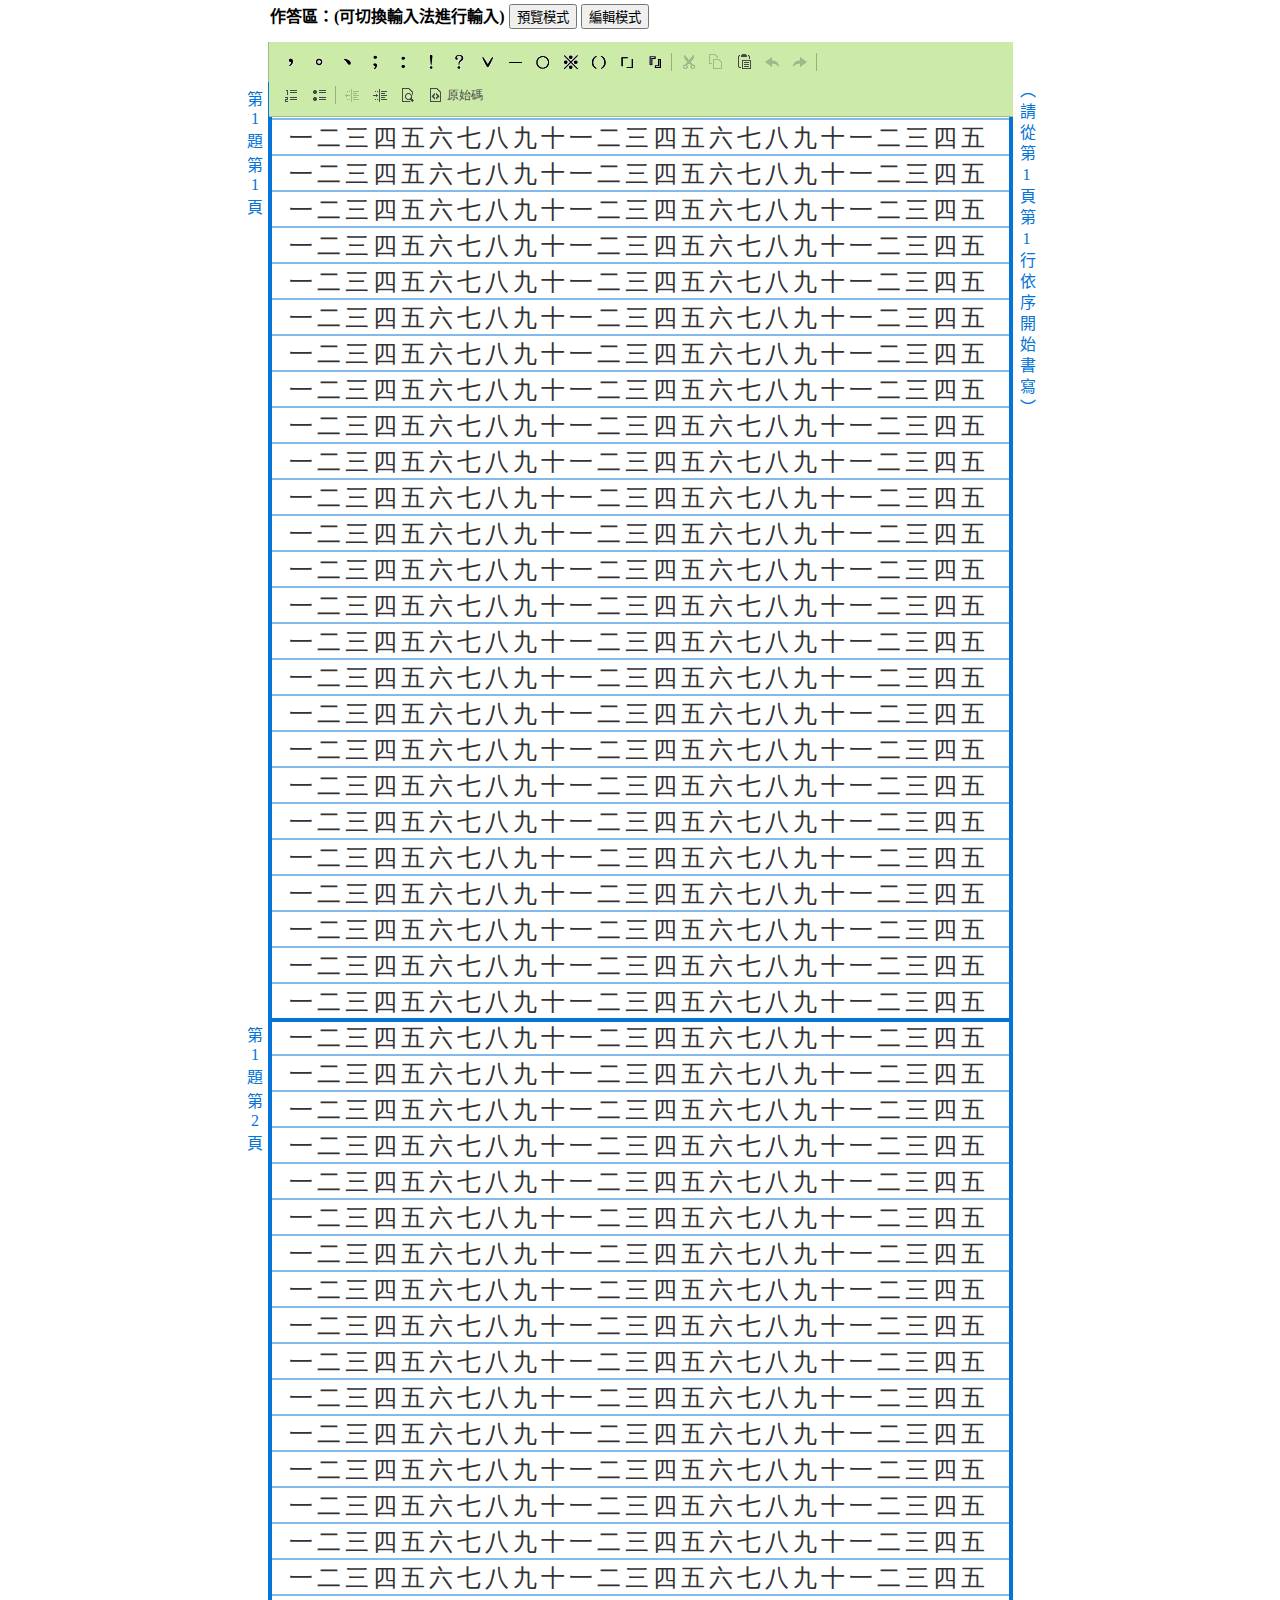
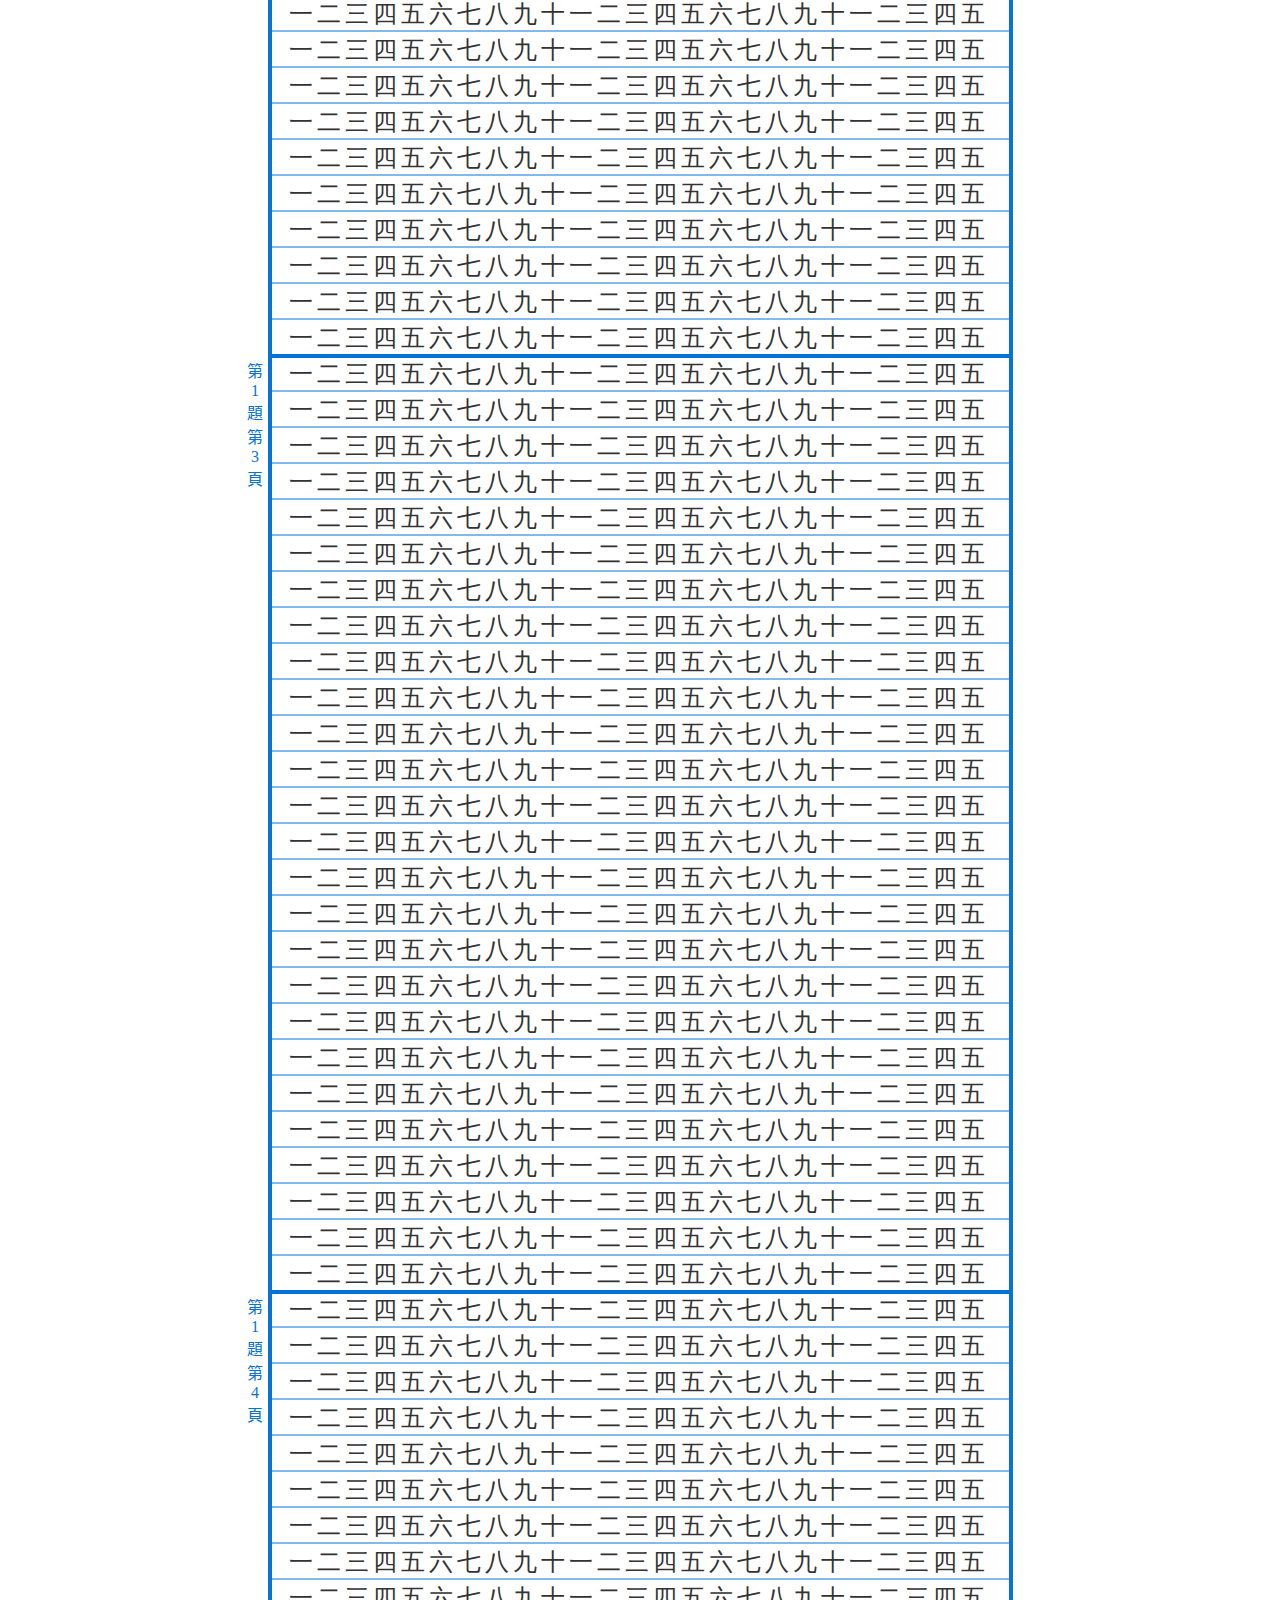
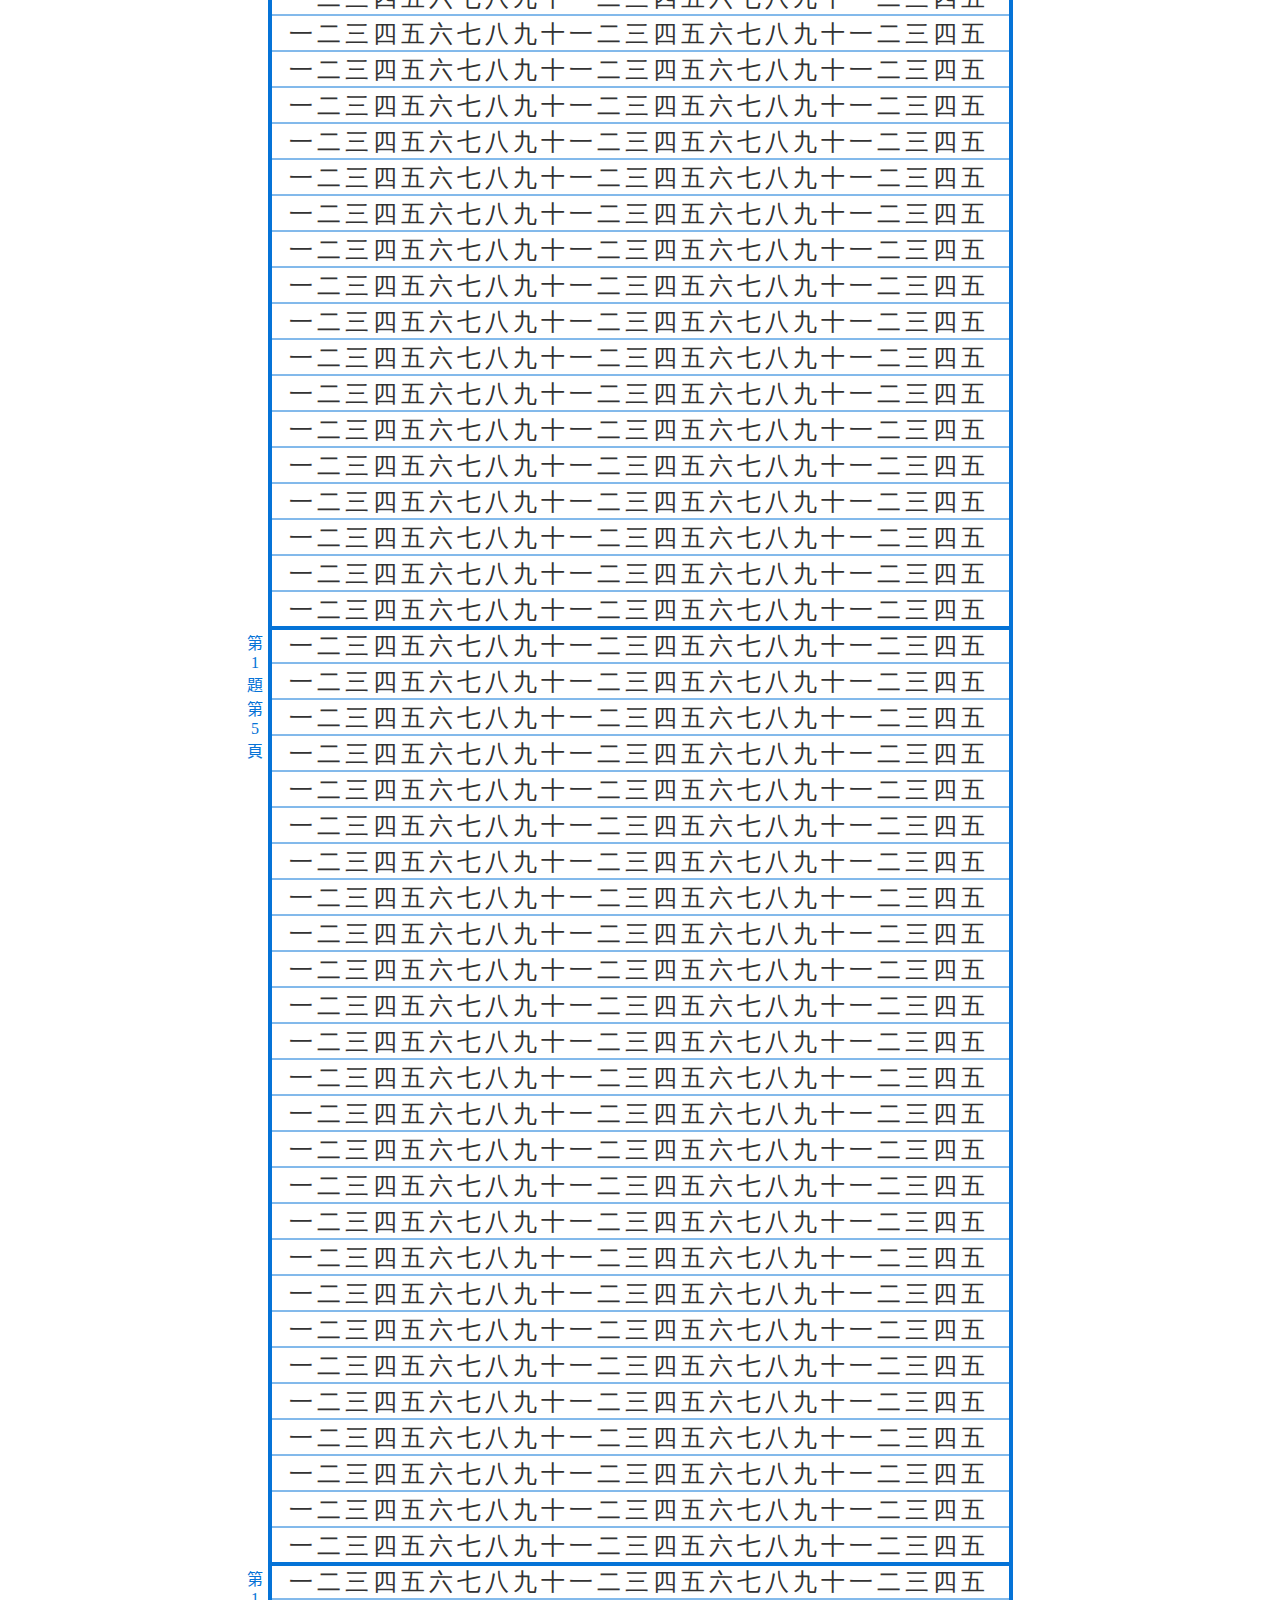
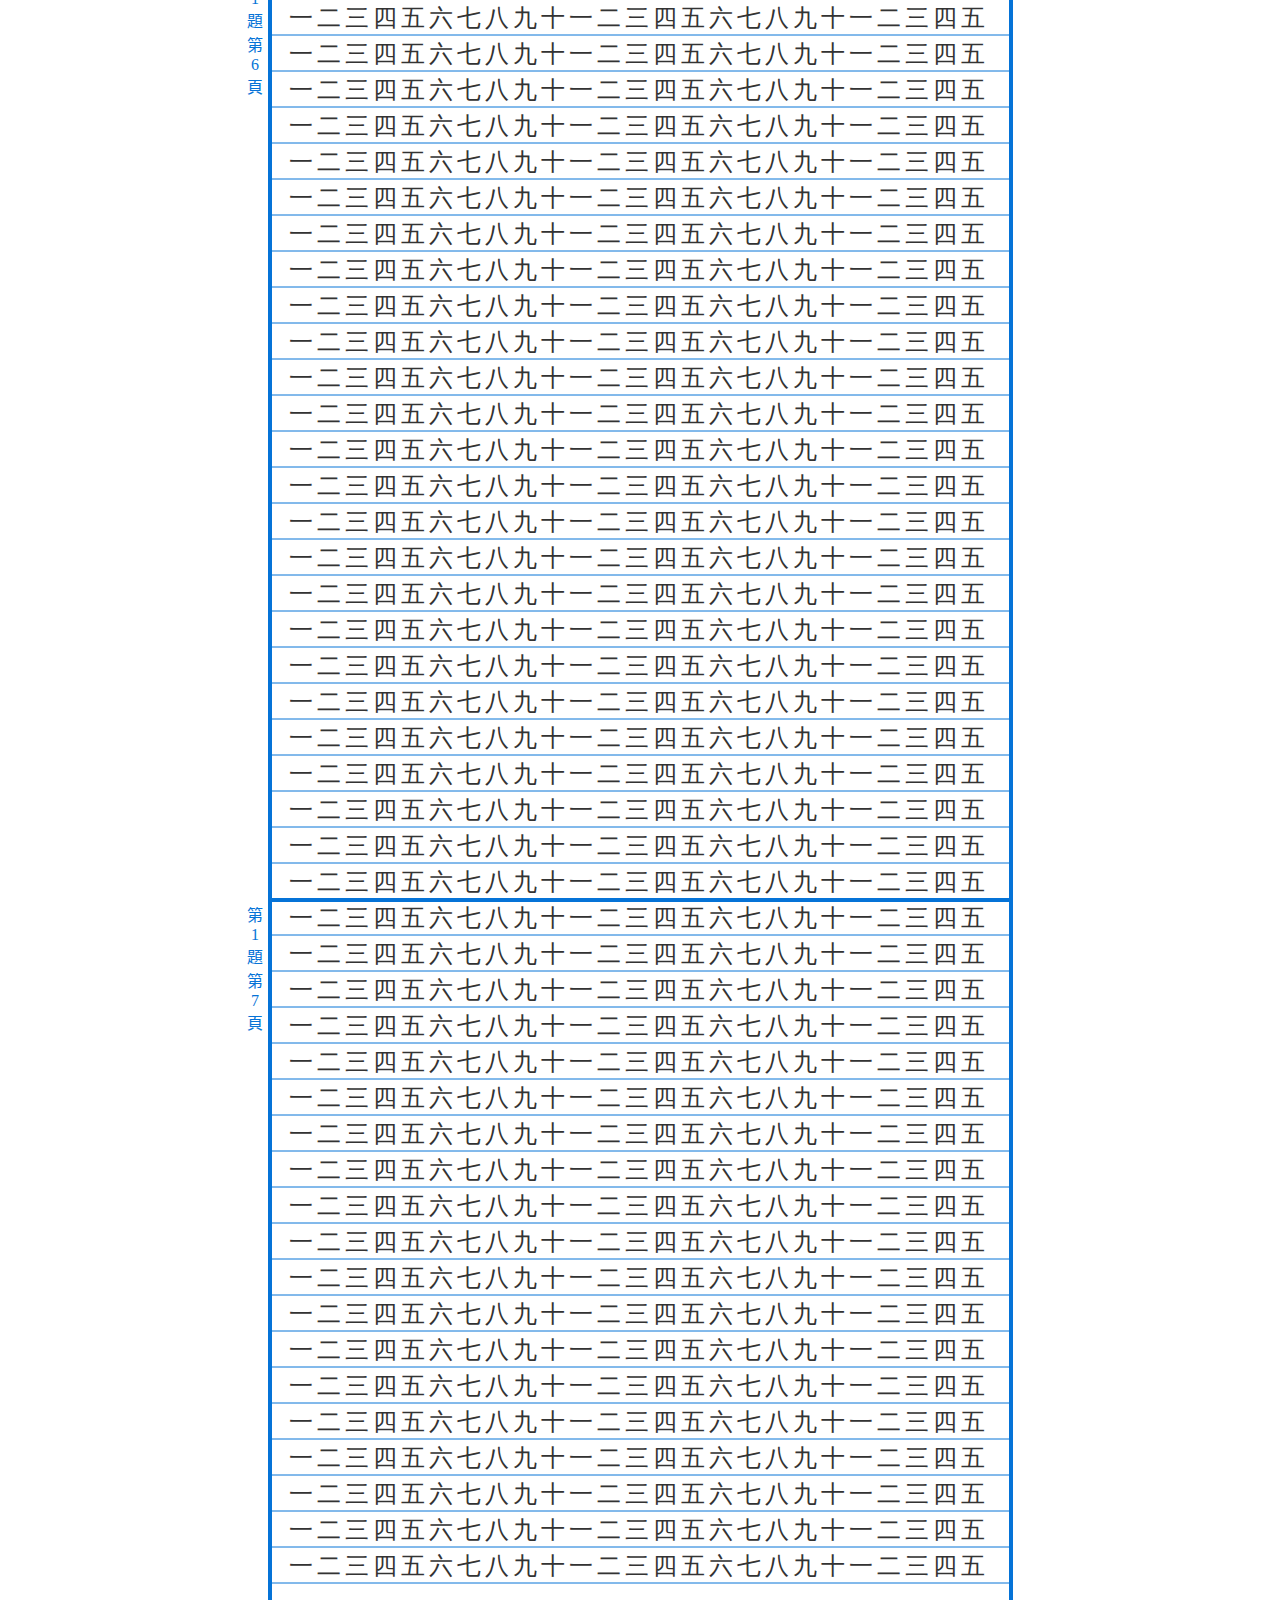
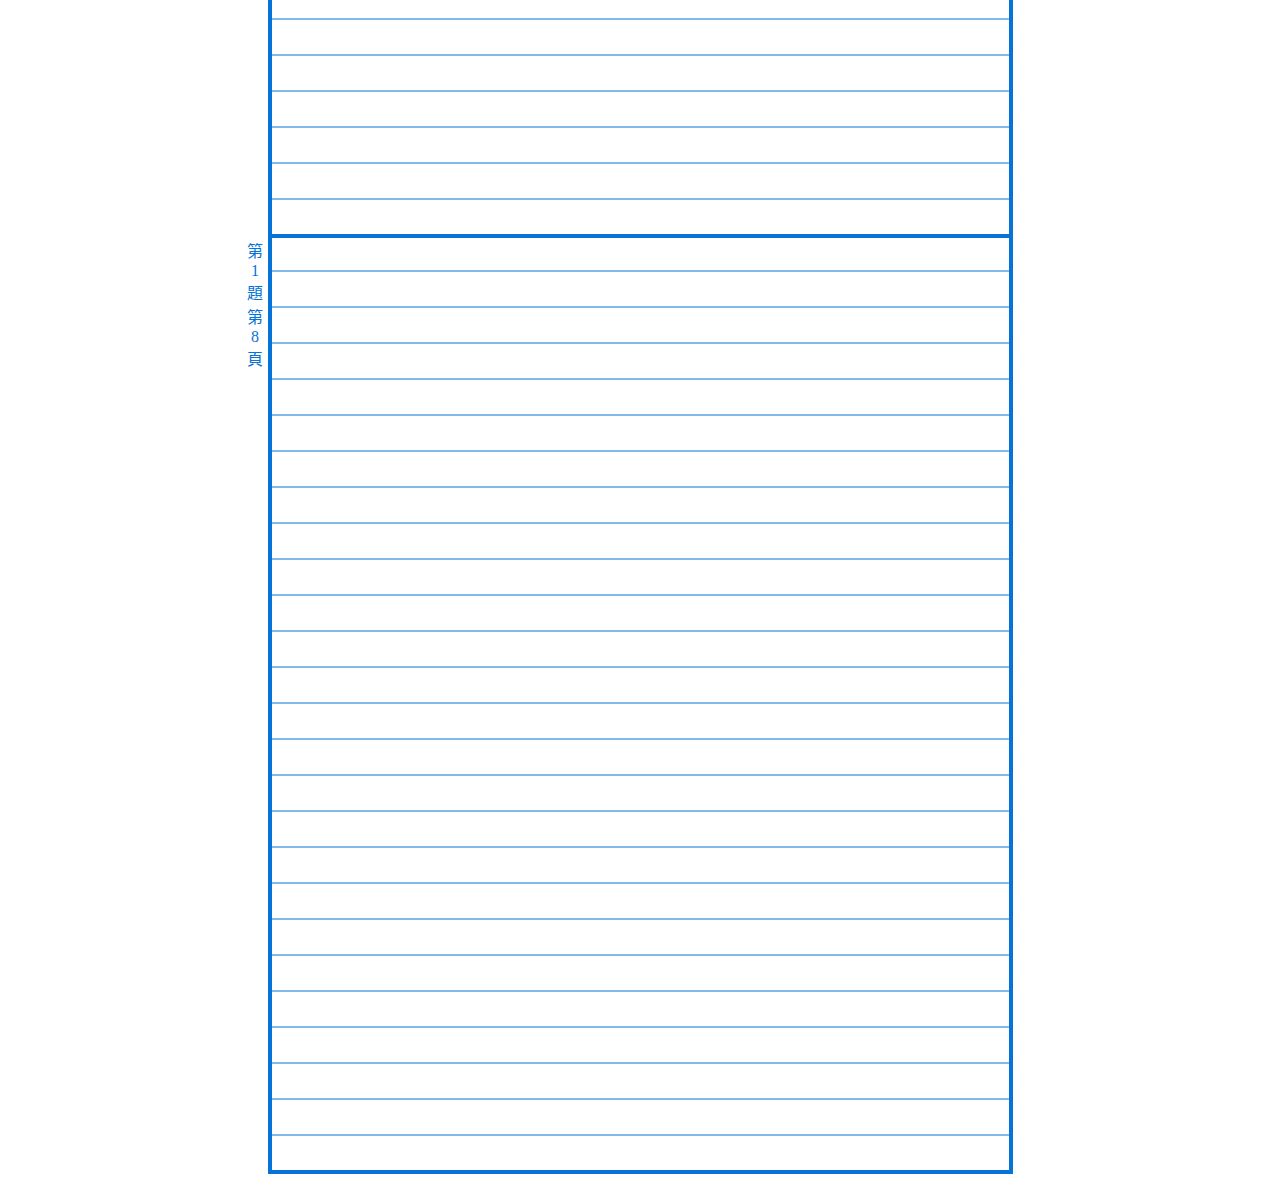
<file: index.html>
<html>

<head>
    <meta http-equiv=Content-Type content="text/html; charset=utf-8">
    <title></title>
    <script src="./ckeditor/ckeditor.js"></script>
    <script src="html2canvas.min.js"></script>
    <script src="sampleContent.js"></script>
    <script>

        const EDITOR_WIDTH = 742;

        const PAGE_LINES = 26;
        const PAGE_COUNTS = 8;
        const LINE_HEIGHT = 36;
        const FONT_SIZE = 24;

        const UNDERLINE_COLOR = '0573d7';
        const BORDER_STOKE_WIDTH = 4;

        const QUESTION_NUMBER = 1;

        // 不可調整。
        const pageHeight = LINE_HEIGHT * PAGE_LINES;

        document.write(`
            <style>
                #cke_1_top {
                    position: fixed;
                    width: 728px;
                    top: 42px;
                    z-index: 1;
                }

                #cke_1_contents {
                    padding-top: 70px;
                }
                
                #page-container {
                    padding-top: 70px;
                    position: absolute;
                    top: 0;
                    width: -webkit-fill-available;
                    pointer-events: none;
                    /* 初始化計數器 */
                    counter-reset: index;
                }

                #hint {
                    position: fixed;
                    top: 0;
                    z-index: 1;
                    background: white;
                    width: 935px;
                    height: 42px;
                }

                #preview_container {
                    position: fixed;
                    z-index: 2;
                    top: 40px;
                    height: calc(100vh - 40px);
                    width: 95vw;
                    display: none;
                    background-color: white;
                    /* 兩欄 */
                    grid-template-columns: repeat(2, 1fr);
                    gap: 10px;
                    overflow-y: auto;
                    /* 初始化計數器 */
                    counter-reset: index;
                }

                .my-page { 
                    height: ${pageHeight - BORDER_STOKE_WIDTH}px;
                    border: ${BORDER_STOKE_WIDTH}px solid #${UNDERLINE_COLOR};
                    display: flex;
                }
                .my-page::before {
                    color: #${UNDERLINE_COLOR};
                }
                .my-page:not(:last-child) {
                    border-bottom: none;
                }
                .my-page::before {
                    counter-increment: index;
                    content: "第\\A  ${QUESTION_NUMBER} \\A題\\A第\\A  " counter(index) "\\A頁";
                    white-space: pre-line;
                    margin-left: -25px;
                    text-align: center;
                }

                .preview_inner {
                    aspect-ratio: ${EDITOR_WIDTH / pageHeight};
                    background-size: cover;
                    background-repeat: no-repeat;
                    background-position-y: 900;
                    border: black 4pt solid;
                    display: flex;
                }

                .watermark {
                    width: -webkit-fill-available;
                    text-align: center;
                }
                .watermark::before {
                    counter-increment: index;
                    content: "第\\A  ${QUESTION_NUMBER} \\A題\\A第\\A  " counter(index) "\\A頁";
                    color: grey;
                    font-size: 60px;
                    white-space: pre-line;
                    opacity: 0.5;
                }

                .right-text {
                    position: absolute;
                    width: 100%;
                    writing-mode: vertical-rl;
                    text-orientation: upright;
                    color: #${UNDERLINE_COLOR};
                    letter-spacing: 5px;
                }
                .right-text > div {
                    margin-right: -25px;
                }
            </style>
        `);

        const customCss = `.cke_editable { 
                font-size: ${FONT_SIZE}px;
                line-height: ${LINE_HEIGHT / FONT_SIZE};
                overflow: hidden;
                margin-top:0;
                margin-bottom:0;
            }
            .note-lines {
                line-height: ${LINE_HEIGHT}px;
                background-image: url("data:image/svg+xml;utf8,\
            <svg xmlns='http://www.w3.org/2000/svg' width='100%' height='${LINE_HEIGHT}'>\
            <line x1='0' y1='${LINE_HEIGHT - 1}' x2='100%' y2='${LINE_HEIGHT - 1}' stroke='%23${UNDERLINE_COLOR}' stroke-width='1'/>\
            </svg>");
                background-repeat: repeat-y;
                background-size: 100% ${LINE_HEIGHT}px;
            }`

    </script>
</head>

<!-- text-justify-trim: punctuation 是 CSS Text Level 4 的一個屬性，用來控制「文本對齊時要不要修剪（trim）標點符號」。

但 重要重點：目前幾乎沒有瀏覽器支援（Chrome / Firefox / Safari 通通不支援）。 -->

<body lang=ZH-TW style='text-justify-trim:punctuation'>
    <div id="preview_container">
    </div>
    <center>
        <table border=0>
            <tr id="hint">
                <td align=left><b>作答區：(可切換輸入法進行輸入)</b>
                    <button id="preview_button">預覽模式</button>
                    <button id="edit_button" onclick="editMode()">編輯模式</button>
                </td>
            </tr>
            <tr>
                <td style="position: relative;">
                    <textarea id='content001' name='content001'></textarea>
                    <div id="page-container">
                        <div class="right-text">
                            <div>
                                （請從第1頁第1行依序開始書寫）
                            </div>
                        </div>
                        <div class="my-page"></div>
                        <div class="my-page"></div>
                        <div class="my-page"></div>
                        <div class="my-page"></div>
                        <div class="my-page"></div>
                        <div class="my-page"></div>
                        <div class="my-page"></div>
                        <div class="my-page"></div>
                    </div>
                </td>
            </tr>
        </table>
    </center>

</body>
<script type='text/javascript'>
    if (window.navigator.userAgent.indexOf('Chrome') > -1) {
        let editor1;
        const editorHeight = pageHeight * PAGE_COUNTS; // Define editor height here

        if (null != document.getElementById('content001')) {
            //editor1 = CKEDITOR.replace('content001',{contentsCss : 'body {overflow:hidden;}'});
            editor1 = CKEDITOR.replace('content001', {
                height: editorHeight,
                width: EDITOR_WIDTH,
                contentsCss: ['./ckeditor/contents.css',
                    'data:text/css,' + encodeURIComponent(customCss)
                ]
            });
            editor1.updateElement();

            editor1.on('instanceReady', function () {
                this.document.getBody().addClass('note-lines');
            })

            editor1.on('key', function (evt) {
                if (evt.data.keyCode === 13) { // Enter key
                    if (this._isEnterKeyDown) { // Check if Enter is already held down
                        throw new Error("阻止連續的enter");
                    } else {
                        this._isEnterKeyDown = true; // Mark Enter as held down
                    }
                }
            });

            editor1.on('keyup', function (evt) {
                this._isEnterKeyDown = false; // Reset the flag
            });

            let initialData = '';
            for (let i = 1; i <= PAGE_LINES; i++) {
                initialData += `${i}<br>`;
            }
            initialData = initialData.repeat(PAGE_COUNTS);
            editor1.setData(sampleContent1);
        }
    }

</script>
<script>

    // init preview div
    document.getElementById('preview_container')
        .insertAdjacentHTML('beforeend', Array.from({ length: PAGE_COUNTS }, (_, i) => `<div class="preview_inner" style="background-position-y: ${(100 * i) / (PAGE_COUNTS - 1)}%;" onclick="scrollToPage(${i})"><div class="watermark"></div></div>`).join(''));


    const preview_button = document.getElementById('preview_button')

    preview_button.addEventListener('click', () => {

        document.getElementById('preview_container').style.display = 'grid';

        CKEDITOR.instances.content001.setReadOnly(true);

        captureEditorContent()

        console.log(document.getElementsByTagName('body'))

        document.getElementsByTagName('body')[0].style.overflowY = 'hidden';


    });

</script>
<script>

    function editMode() {
        document.getElementById('preview_container').style.display = 'none';
        document.getElementsByTagName('body')[0].style.overflowY = 'auto';

        CKEDITOR.instances.content001.setReadOnly(false);
    }

    function scrollToPage(index) {

        // go below to enable
        //chrome://flags/#smooth-scrolling

        window.scrollTo(
            {
                top: index * pageHeight,            // 滾動到頂部
                left: 0,           // 水平位置
                behavior: 'smooth' // 平滑滾動
            }
        );

        editMode();

    }
</script>
<script>

    // 定義一個判斷按鍵是否為上下左右箭頭或 Backspace 的函數
    function isAllowedKey(e) {
        const allowedKeys = [
            "Escape",      // Esc
            "Home",        // Home
            "End",         // End
            "PageUp",      // PageUp
            "PageDown",    // PageDown
            "Insert",      // Insert
            "CapsLock",    // CapsLock
            "NumLock",     // NumLock
            "ScrollLock",  // ScrollLock
            "Control",     // Control
            "Alt",         // Alt
            "AltGraph",    // AltGraph（右邊的 Alt）
            "Meta",        // Meta（Windows / Command 鍵）

            "ArrowUp",     // 上箭頭
            "ArrowDown",   // 下箭頭
            "ArrowLeft",   // 左箭頭
            "ArrowRight",  // 右箭頭
            "Backspace",   // Backspace 鍵
            "Delete"       // Delete 鍵
        ];

        Array.from({ length: 12 }, (_, i) => 'F' + (i + 1)).forEach(fnKey => allowedKeys.push(fnKey))

        return allowedKeys.includes(e.key);
    }

    let showLastWarning = true;

    (function () {
        const maxHeight = PAGE_COUNTS * pageHeight;
        let iframeDoc = null;

        // Function to check the height and show an alert
        function checkHeight(event) {

            const contentHeight = iframeDoc.body.scrollHeight;

            if (contentHeight > (maxHeight - pageHeight)) {

                if (showLastWarning === true) {
                    showLastWarning = false;
                    alert(`已達最末頁，請注意作答長度。`);
                }
            } else {
                showLastWarning = true;
            }

            // Do not trigger on Backspace or Delete
            if (event && isAllowedKey(event)) return;

            // A small timeout to let the DOM update after the event
            setTimeout(function () {

                if (!iframeDoc) return;

                if (contentHeight > maxHeight) {
                    alert(`作答超過本頁長度，請刪減字數。`);
                    CKEDITOR.instances.content001.execCommand('undo');
                    // 避免使用者透過按鈕取消回上一步
                    CKEDITOR.instances.content001.resetUndo();
                }
            }, 100); // A small delay for rendering
        }

        // Wait for the editor's iframe to be created
        const initInterval = setInterval(function () {
            const editorIframe = document.querySelector('#cke_1_contents iframe');
            if (editorIframe && editorIframe.contentWindow && editorIframe.contentWindow.document) {
                iframeDoc = editorIframe.contentWindow.document;
                clearInterval(initInterval); // Stop polling

                // Attach event listeners as requested
                iframeDoc.addEventListener('keyup', checkHeight);
                iframeDoc.addEventListener('paste', checkHeight); // Also check on paste


                iframeDoc.addEventListener("keydown", function (e) {
                    const contentHeight = iframeDoc.body.scrollHeight;

                    if (isAllowedKey(e)) return;

                    if ((contentHeight > maxHeight)) {
                        e.preventDefault();
                    }
                });

            }
        }, 100);
    })();
</script>
<script>

    // --- Helper function to download a data URL ---
    function downloadDataUrl(dataUrl, filename) {
        const link = document.createElement('a');
        link.href = dataUrl;
        link.download = filename;
        document.body.appendChild(link);
        link.click();
        document.body.appendChild(link);
        document.body.removeChild(link);
    }

    // --- Main Capture Logic (used by both buttons) ---
    function captureEditorContent() {

        const editor = CKEDITOR.instances.content001;
        if (!editor) {
            alert('Editor not found!');
            return;
        }

        const previewData = editor.getData();

        // 編輯器內cke_editable，height不可指定，因為需要計算長度彈出警告
        // 預覽視窗內cke_editable，height必須指定，否則無法計算高度分割圖片。
        const previewHtml = `<!DOCTYPE html>
      <html class="note-lines">
        <head>
         <link rel="stylesheet" href="./ckeditor/contents.css">
          <style>
            ${customCss}
          </style>   
          <style>
            .cke_editable { 
                height:${PAGE_COUNTS * pageHeight}px;
            }
          </style>
        </head>
        <body class="cke_editable cke_editable_themed cke_contents_ltr cke_show_borders note-lines">
          ${previewData}
        </body>
      </html>`;

        // 1. Create a temporary, off-screen iframe.
        const iframe = document.createElement('iframe');
        iframe.style.position = 'absolute';
        iframe.style.left = '-9999px';
        iframe.style.width = EDITOR_WIDTH + 'px';
        // The height will be determined by the content
        iframe.style.height = '1px'; // Start small, will grow
        iframe.style.border = '0';

        document.body.appendChild(iframe);

        // 2. Write the HTML content into the iframe.
        iframe.contentWindow.document.open();
        iframe.contentWindow.document.write(previewHtml);
        iframe.contentWindow.document.close();

        // 3. Wait for the iframe content to load fully (including external CSS).
        iframe.onload = function () {
            // Adjust iframe height to content
            const contentHeight = iframe.contentWindow.document.body.scrollHeight;
            iframe.style.height = contentHeight + 'px';

            // Add a small delay to ensure rendering is complete
            setTimeout(() => {
                // 4. Run html2canvas on the iframe's body.
                html2canvas(iframe.contentWindow.document.documentElement, {
                    useCORS: true,
                    width: EDITOR_WIDTH,
                    height: contentHeight,
                    windowWidth: EDITOR_WIDTH,
                    windowHeight: contentHeight,
                    scale: window.devicePixelRatio
                })
                    .then(canvas => {
                        const dataUrl = canvas.toDataURL('image/png');
                        console.log('Generated Data URL:', dataUrl);
                        if (dataUrl === 'data:,') {
                            console.error('Canvas is blank. The generated data URL is empty.');
                            alert('擷取到的圖片是空白的，請檢查主控台。');
                            return;
                        }

                        // const previewInner = document.querySelector('.preview_inner');
                        // if (previewInner) {
                        //     previewInner.style.backgroundImage = `url('${dataUrl}')`;

                        // } else {
                        //     console.error('Error: .preview_inner element not found.');
                        // }

                        for (const sheet of document.styleSheets) {
                            try {
                                const rules = sheet.cssRules;
                                for (const rule of rules) {
                                    if (rule.selectorText === '.preview_inner') {
                                        // 直接改寫 CSS
                                        rule.style.backgroundImage = `url('${dataUrl}')`
                                    }
                                }
                            } catch (e) {
                                // 跨域的 stylesheet 不能操作
                            }
                        }

                    })
                    .catch(err => {
                        console.error('Capture failed:', err);
                        // alert('圖片擷取失敗，請查看主控台以獲取詳細資訊。');
                    })
                    .finally(() => {
                        // 5. Clean up by removing the iframe, but with a delay to avoid potential race conditions.
                        setTimeout(() => {
                            if (iframe && iframe.parentElement) {
                                iframe.parentElement.removeChild(iframe);
                            }
                        }, 2000); // Wait 2 seconds before removing
                    });
            }, 200); // 200ms delay for rendering safety
        };

        // Handle case where onload doesn't fire for about:blank
        if (iframe.contentWindow.document.readyState === 'complete') {
            iframe.onload();
        }
    }
</script>

</html>
</file>
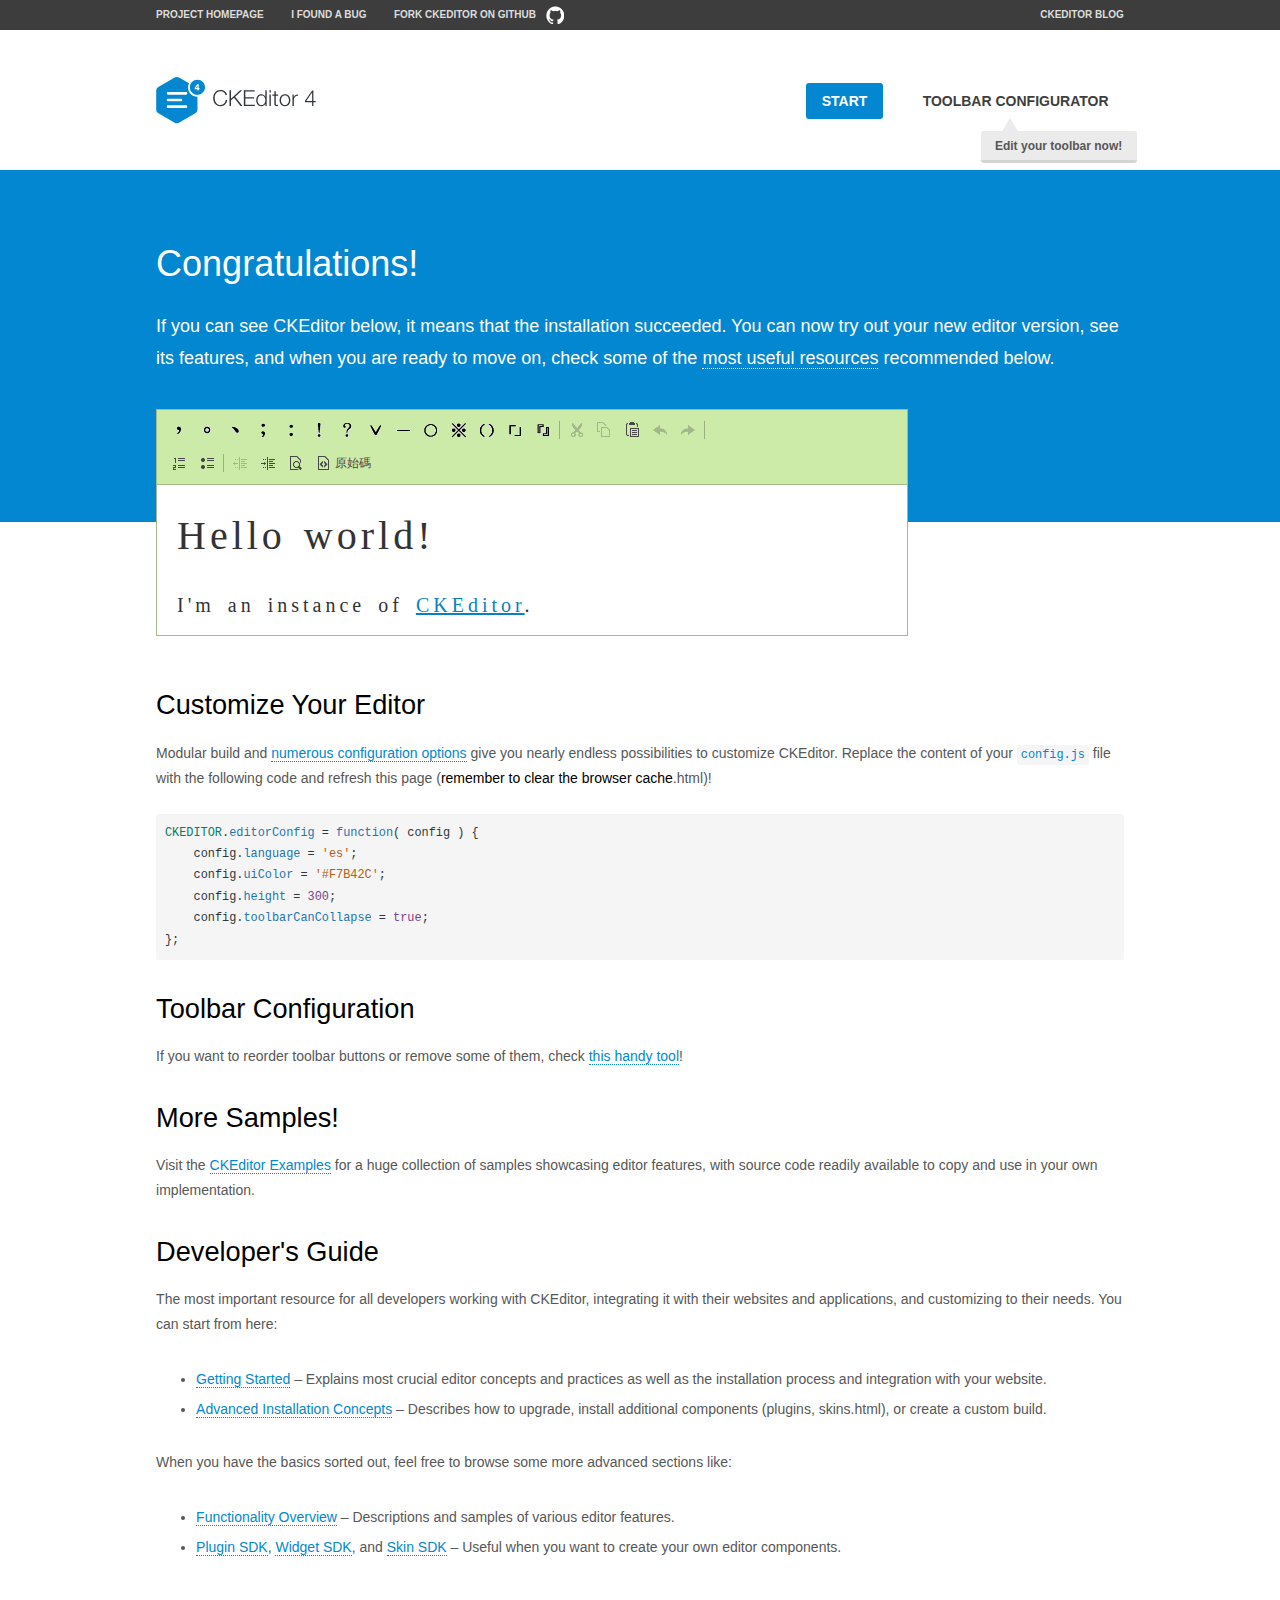
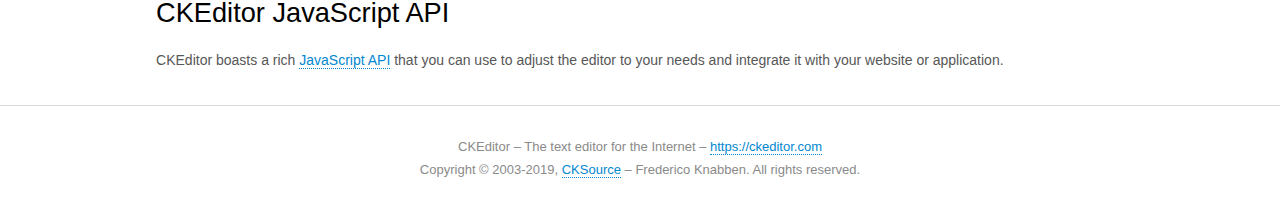
<file: ckeditor/samples/index.html>
<!DOCTYPE html>
<!--
Copyright (c) 2003-2019, CKSource - Frederico Knabben. All rights reserved.
For licensing, see LICENSE.md or https://ckeditor.com/legal/ckeditor-oss-license
-->
<html>
<head>
	<meta charset="utf-8">
	<title>CKEditor Sample</title>
	<script src="../ckeditor.js"></script>
	<script src="js/sample.js"></script>
	<link rel="stylesheet" href="css/samples.css">
	<link rel="stylesheet" href="toolbarconfigurator/lib/codemirror/neo.css">
</head>
<body id="main">

<nav class="navigation-a">
	<div class="grid-container">
		<ul class="navigation-a-left grid-width-70">
			<li><a href="https://ckeditor.com/ckeditor-4/">Project Homepage</a></li>
			<li><a href="https://github.com/ckeditor/ckeditor-dev/issues">I found a bug</a></li>
			<li><a href="https://github.com/ckeditor/ckeditor-dev" class="icon-pos-right icon-navigation-a-github">Fork CKEditor on GitHub</a></li>
		</ul>
		<ul class="navigation-a-right grid-width-30">
			<li><a href="https://ckeditor.com/blog/">CKEditor Blog</a></li>
		</ul>
	</div>
</nav>

<header class="header-a">
	<div class="grid-container">
		<h1 class="header-a-logo grid-width-30">
			<a href="index.html"><img src="img/logo.svg" onerror="this.src='img/logo.png'; this.onerror=null;" alt="CKEditor Sample"></a>
		</h1>

		<nav class="navigation-b grid-width-70">
			<ul>
				<li><a href="index.html" class="button-a button-a-background">Start</a></li>
				<li><a href="toolbarconfigurator/index.html" class="button-a">Toolbar configurator <span class="balloon-a balloon-a-nw">Edit your toolbar now!</span></a></li>
			</ul>
		</nav>
	</div>
</header>

<main>
	<div class="adjoined-top">
		<div class="grid-container">
			<div class="content grid-width-100">
				<h1>Congratulations!</h1>
				<p>
					If you can see CKEditor below, it means that the installation succeeded.
					You can now try out your new editor version, see its features, and when you are ready to move on, check some of the <a href="#sample-customize">most useful resources</a> recommended below.
				</p>
			</div>
		</div>
	</div>
	<div class="adjoined-bottom">
		<div class="grid-container">
			<div class="grid-width-100">
				<div id="editor">
					<h1>Hello world!</h1>
					<p>I'm an instance of <a href="https://ckeditor.com">CKEditor</a>.</p>
				</div>
			</div>
		</div>
	</div>

	<div class="grid-container">
		<div class="content grid-width-100">
			<section id="sample-customize">
				<h2>Customize Your Editor</h2>
				<p>Modular build and <a href="https://ckeditor.com/docs/ckeditor4/latest/guide/dev_configuration.html">numerous configuration options</a> give you nearly endless possibilities to customize CKEditor. Replace the content of your <code><a href="../config.js">config.js</a></code> file with the following code and refresh this page (<strong>remember to clear the browser cache</strong>.html)!</p>
		<pre class="cm-s-neo CodeMirror"><code><span style="padding-right: 0.1px;"><span class="cm-variable">CKEDITOR</span>.<span class="cm-property">editorConfig</span> <span class="cm-operator">=</span> <span class="cm-keyword">function</span>( <span class="cm-def">config</span> ) {</span>
<span style="padding-right: 0.1px;"><span class="cm-tab">	</span><span class="cm-variable-2">config</span>.<span class="cm-property">language</span> <span class="cm-operator">=</span> <span class="cm-string">'es'</span>;</span>
<span style="padding-right: 0.1px;"><span class="cm-tab">	</span><span class="cm-variable-2">config</span>.<span class="cm-property">uiColor</span> <span class="cm-operator">=</span> <span class="cm-string">'#F7B42C'</span>;</span>
<span style="padding-right: 0.1px;"><span class="cm-tab">	</span><span class="cm-variable-2">config</span>.<span class="cm-property">height</span> <span class="cm-operator">=</span> <span class="cm-number">300</span>;</span>
<span style="padding-right: 0.1px;"><span class="cm-tab">	</span><span class="cm-variable-2">config</span>.<span class="cm-property">toolbarCanCollapse</span> <span class="cm-operator">=</span> <span class="cm-atom">true</span>;</span>
<span style="padding-right: 0.1px;">};</span></code></pre>
			</section>

			<section>
				<h2>Toolbar Configuration</h2>
				<p>If you want to reorder toolbar buttons or remove some of them, check <a href="toolbarconfigurator/index.html">this handy tool</a>!</p>
			</section>

			<section>
				<h2>More Samples!</h2>
				<p>Visit the <a href="https://ckeditor.com/docs/ckeditor4/latest/examples/index.html">CKEditor Examples</a> for a huge collection of samples showcasing editor features, with source code readily available to copy and use in your own implementation.</p>
			</section>

			<section>
				<h2>Developer's Guide</h2>
				<p>The most important resource for all developers working with CKEditor, integrating it with their websites and applications, and customizing to their needs. You can start from here:</p>
				<ul>
					<li><a href="https://ckeditor.com/docs/ckeditor4/latest/guide/dev_installation.html">Getting Started</a> &ndash; Explains most crucial editor concepts and practices as well as the installation process and integration with your website.</li>
					<li><a href="https://ckeditor.com/docs/ckeditor4/latest/guide/dev_advanced_installation.html">Advanced Installation Concepts</a> &ndash; Describes how to upgrade, install additional components (plugins, skins.html), or create a custom build.</li>
				</ul>
					<p>When you have the basics sorted out, feel free to browse some more advanced sections like:</p>
				<ul>
					<li><a href="https://ckeditor.com/docs/ckeditor4/latest/guide/dev_features.html">Functionality Overview</a> &ndash; Descriptions and samples of various editor features.</li>
					<li><a href="https://ckeditor.com/docs/ckeditor4/latest/guide/plugin_sdk_intro.html">Plugin SDK</a>, <a href="https://ckeditor.com/docs/ckeditor4/latest/guide/widget_sdk_intro.html">Widget SDK</a>, and <a href="https://ckeditor.com/docs/ckeditor4/latest/guide/skin_sdk_intro.html">Skin SDK</a> &ndash; Useful when you want to create your own editor components.</li>
				</ul>
			</section>

			<section>
				<h2>CKEditor JavaScript API</h2>
				<p>CKEditor boasts a rich <a href="https://ckeditor.com/docs/ckeditor4/latest/api/index.html">JavaScript API</a> that you can use to adjust the editor to your needs and integrate it with your website or application.</p>
			</section>
		</div>
	</div>
</main>

<footer class="footer-a grid-container">
	<div class="grid-container">
		<p class="grid-width-100">
			CKEditor &ndash; The text editor for the Internet &ndash; <a class="samples" href="https://ckeditor.com/">https://ckeditor.com</a>
		</p>
		<p class="grid-width-100" id="copy">
			Copyright &copy; 2003-2019, <a class="samples" href="https://cksource.com/">CKSource</a> &ndash; Frederico Knabben. All rights reserved.
		</p>
	</div>
</footer>
<script>
	initSample();
</script>

</body>
</html>
</file>
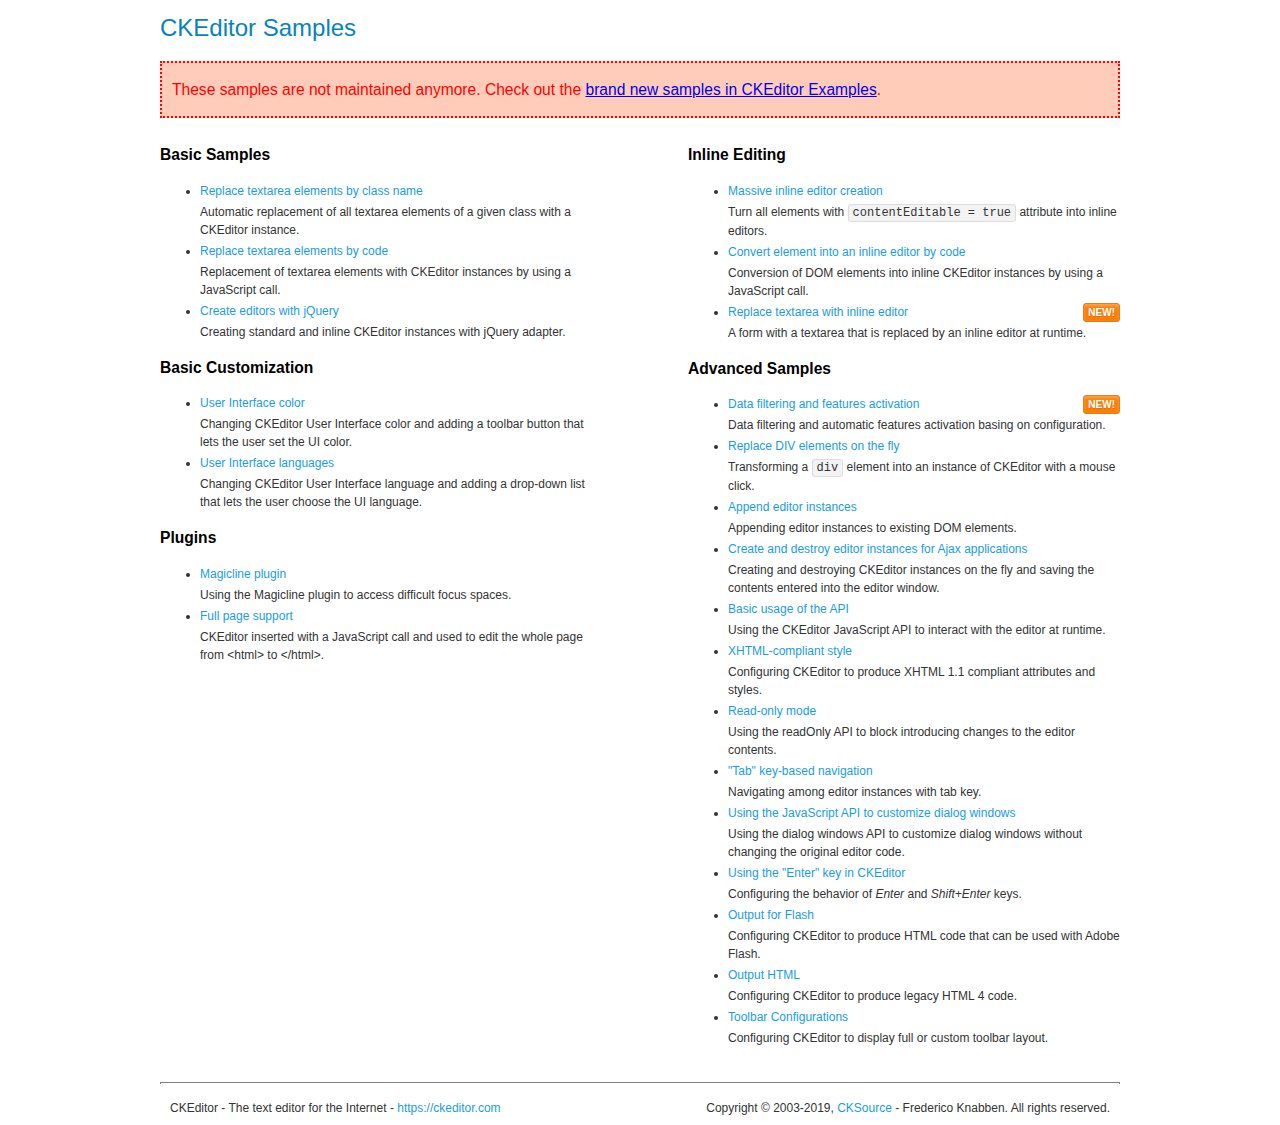
<file: ckeditor/samples/old/index.html>
<!DOCTYPE html>
<!--
Copyright (c) 2003-2019, CKSource - Frederico Knabben. All rights reserved.
For licensing, see LICENSE.md or https://ckeditor.com/legal/ckeditor-oss-license
-->
<html>
<head>
	<meta charset="utf-8">
	<title>CKEditor Samples</title>
	<link rel="stylesheet" href="sample.css">
</head>
<body>
	<h1 class="samples">
		CKEditor Samples
	</h1>
	<div class="warning deprecated">
		These samples are not maintained anymore. Check out the <a href="https://ckeditor.com/docs/ckeditor4/latest/examples/index.html">brand new samples in CKEditor Examples</a>.
	</div>
	<div class="twoColumns">
		<div class="twoColumnsLeft">
			<h2 class="samples">
				Basic Samples
			</h2>
			<dl class="samples">
				<dt><a class="samples" href="replacebyclass.html">Replace textarea elements by class name</a></dt>
				<dd>Automatic replacement of all textarea elements of a given class with a CKEditor instance.</dd>

				<dt><a class="samples" href="replacebycode.html">Replace textarea elements by code</a></dt>
				<dd>Replacement of textarea elements with CKEditor instances by using a JavaScript call.</dd>

				<dt><a class="samples" href="jquery.html">Create editors with jQuery</a></dt>
				<dd>Creating standard and inline CKEditor instances with jQuery adapter.</dd>
			</dl>

			<h2 class="samples">
				Basic Customization
			</h2>
			<dl class="samples">
				<dt><a class="samples" href="uicolor.html">User Interface color</a></dt>
				<dd>Changing CKEditor User Interface color and adding a toolbar button that lets the user set the UI color.</dd>

				<dt><a class="samples" href="uilanguages.html">User Interface languages</a></dt>
				<dd>Changing CKEditor User Interface language and adding a drop-down list that lets the user choose the UI language.</dd>
			</dl>


			<h2 class="samples">Plugins</h2>
<dl class="samples">
<dt><a class="samples" href="magicline/magicline.html">Magicline plugin</a></dt>
<dd>Using the Magicline plugin to access difficult focus spaces.</dd>

<dt><a class="samples" href="wysiwygarea/fullpage.html">Full page support</a></dt>
<dd>CKEditor inserted with a JavaScript call and used to edit the whole page from &lt;html&gt; to &lt;/html&gt;.</dd>
</dl>
		</div>
		<div class="twoColumnsRight">
			<h2 class="samples">
				Inline Editing
			</h2>
			<dl class="samples">
				<dt><a class="samples" href="inlineall.html">Massive inline editor creation</a></dt>
				<dd>Turn all elements with <code>contentEditable = true</code> attribute into inline editors.</dd>

				<dt><a class="samples" href="inlinebycode.html">Convert element into an inline editor by code</a></dt>
				<dd>Conversion of DOM elements into inline CKEditor instances by using a JavaScript call.</dd>

				<dt><a class="samples" href="inlinetextarea.html">Replace textarea with inline editor</a> <span class="new">New!</span></dt>
				<dd>A form with a textarea that is replaced by an inline editor at runtime.</dd>

				
			</dl>

			<h2 class="samples">
				Advanced Samples
			</h2>
			<dl class="samples">
				<dt><a class="samples" href="datafiltering.html">Data filtering and features activation</a> <span class="new">New!</span></dt>
				<dd>Data filtering and automatic features activation basing on configuration.</dd>

				<dt><a class="samples" href="divreplace.html">Replace DIV elements on the fly</a></dt>
				<dd>Transforming a <code>div</code> element into an instance of CKEditor with a mouse click.</dd>

				<dt><a class="samples" href="appendto.html">Append editor instances</a></dt>
				<dd>Appending editor instances to existing DOM elements.</dd>

				<dt><a class="samples" href="ajax.html">Create and destroy editor instances for Ajax applications</a></dt>
				<dd>Creating and destroying CKEditor instances on the fly and saving the contents entered into the editor window.</dd>

				<dt><a class="samples" href="api.html">Basic usage of the API</a></dt>
				<dd>Using the CKEditor JavaScript API to interact with the editor at runtime.</dd>

				<dt><a class="samples" href="xhtmlstyle.html">XHTML-compliant style</a></dt>
				<dd>Configuring CKEditor to produce XHTML 1.1 compliant attributes and styles.</dd>

				<dt><a class="samples" href="readonly.html">Read-only mode</a></dt>
				<dd>Using the readOnly API to block introducing changes to the editor contents.</dd>

				<dt><a class="samples" href="tabindex.html">"Tab" key-based navigation</a></dt>
				<dd>Navigating among editor instances with tab key.</dd>


				
<dt><a class="samples" href="dialog/dialog.html">Using the JavaScript API to customize dialog windows</a></dt>
<dd>Using the dialog windows API to customize dialog windows without changing the original editor code.</dd>

<dt><a class="samples" href="enterkey/enterkey.html">Using the &quot;Enter&quot; key in CKEditor</a></dt>
<dd>Configuring the behavior of <em>Enter</em> and <em>Shift+Enter</em> keys.</dd>

<dt><a class="samples" href="htmlwriter/outputforflash.html">Output for Flash</a></dt>
<dd>Configuring CKEditor to produce HTML code that can be used with Adobe Flash.</dd>

<dt><a class="samples" href="htmlwriter/outputhtml.html">Output HTML</a></dt>
<dd>Configuring CKEditor to produce legacy HTML 4 code.</dd>

<dt><a class="samples" href="toolbar/toolbar.html">Toolbar Configurations</a></dt>
<dd>Configuring CKEditor to display full or custom toolbar layout.</dd>

			</dl>
		</div>
	</div>
	<div id="footer">
		<hr>
		<p>
			CKEditor - The text editor for the Internet - <a class="samples" href="https://ckeditor.com/">https://ckeditor.com</a>
		</p>
		<p id="copy">
			Copyright &copy; 2003-2019, <a class="samples" href="https://cksource.com/">CKSource</a> - Frederico Knabben. All rights reserved.
		</p>
	</div>
</body>
</html>
</file>
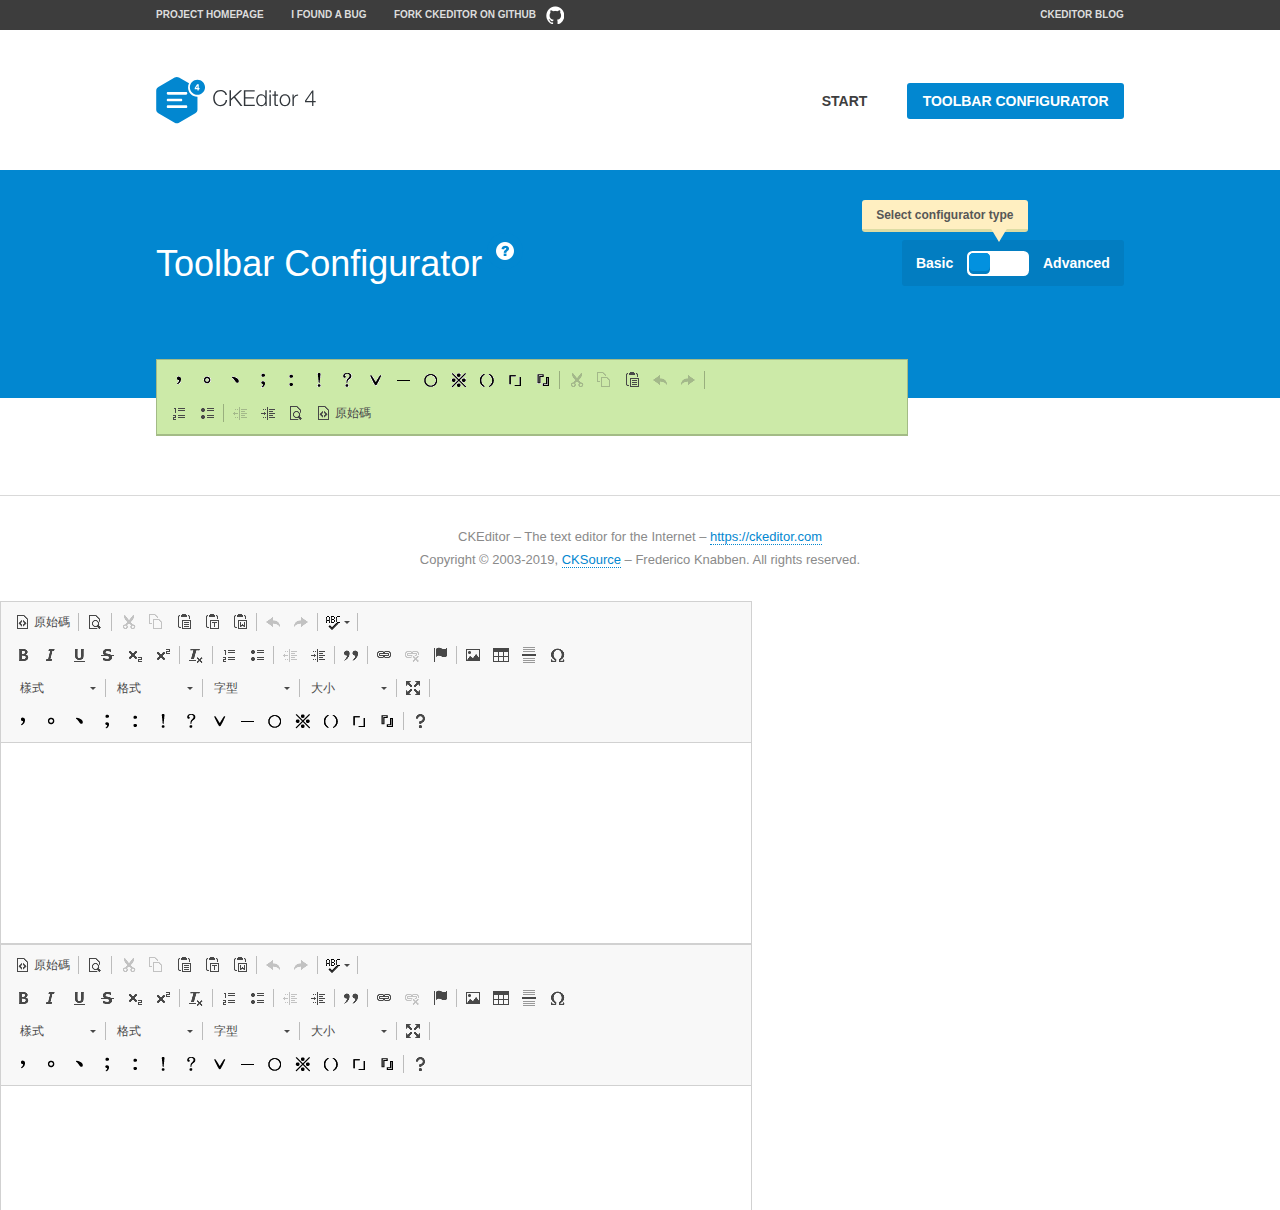
<file: ckeditor/samples/toolbarconfigurator/index.html>
<!DOCTYPE html>
<!--
Copyright (c) 2003-2019, CKSource - Frederico Knabben. All rights reserved.
For licensing, see LICENSE.md or https://ckeditor.com/legal/ckeditor-oss-license
-->
<!--[if IE 8]><html class="ie8"><![endif]-->
<!--[if gt IE 8]><html><![endif]-->
<!--[if !IE]><!--><html><!--<![endif]-->
<head>
	<meta charset="utf-8">
	<title>Toolbar Configurator</title>
	<script src="../../ckeditor.js"></script>
	<script>
		if ( CKEDITOR.env.ie && CKEDITOR.env.version < 9 )
			CKEDITOR.tools.enableHtml5Elements( document );
	</script>
	<link rel="stylesheet" href="lib/codemirror/codemirror.css">
	<link rel="stylesheet" href="lib/codemirror/show-hint.css">
	<link rel="stylesheet" href="lib/codemirror/neo.css">
	<link rel="stylesheet" href="css/fontello.css">
	<link rel="stylesheet" href="../css/samples.css">
</head>
<body id="toolbar">

<nav class="navigation-a">
	<div class="grid-container">
		<ul class="navigation-a-left grid-width-70">
			<li><a href="https://ckeditor.com/ckeditor-4/">Project Homepage</a></li>
			<li><a href="https://github.com/ckeditor/ckeditor-dev/issues">I found a bug</a></li>
			<li><a href="https://github.com/ckeditor/ckeditor-dev" class="icon-pos-right icon-navigation-a-github">Fork CKEditor on GitHub</a></li>
		</ul>
		<ul class="navigation-a-right grid-width-30">
			<li><a href="https://ckeditor.com/blog/">CKEditor Blog</a></li>
		</ul>
	</div>
</nav>

<header class="header-a">
	<div class="grid-container">
		<h1 class="header-a-logo grid-width-30">
			<a href="../index.html"><img src="../img/logo.svg" onerror="this.src='../img/logo.png'; this.onerror=null;" alt="CKEditor Logo"></a>
		</h1>
		<nav class="navigation-b grid-width-70">
			<ul>
				<li><a href="../index.html"  class="button-a">Start</a></li>
				<li><a href="index.html"  class="button-a button-a-background">Toolbar configurator</a></li>
			</ul>
		</nav>
	</div>
</header>

<main>
	<div class="adjoined-top">
		<div class="grid-container">
			<div class="content grid-width-100">
				<div class="grid-container-nested">
					<h1 class="grid-width-60">
						Toolbar Configurator
						<a href="#help-content" type="button" title="Configurator help" id="help" class="button-a button-a-background button-a-no-text icon-pos-left icon-question-mark">Help</a>
					</h1>

					<div class="grid-width-40 grid-switch-magic">
						<div class="switch">
							<span class="balloon-a balloon-a-se">Select configurator type</span>
							<input type="radio" name="radio" data-num="1" id="radio-basic" />
							<input type="radio" name="radio" data-num="2" id="radio-advanced" />
							<label data-for="1" for="radio-basic">Basic</label>
							<span class="switch-inner">
								<span class="handler"></span>
							</span>
							<label data-for="2" for="radio-advanced">Advanced</label>
						</div>
					</div>
				</div>
			</div>
		</div>
	</div>
	<div class="adjoined-bottom">
		<div class="grid-container">
			<div class="grid-width-100">
				<div class="editors-container">
					<div id="editor-basic"></div>
					<div id="editor-advanced"></div>
				</div>
			</div>
		</div>
	</div>

	<div class="grid-container configurator">
		<div class="content grid-width-100">
			<div class="configurator">
				<div>
					<div id="toolbarModifierWrapper"></div>
				</div>
			</div>
		</div>
	</div>

	<div id="help-content">
		<div class="grid-container">
			<div class="grid-width-100">
				<h2>What Am I Doing Here?</h2>

				<div class="grid-container grid-container-nested">
					<div class="basic">
						<div class="grid-width-50">
							<p>Arrange <a href="https://ckeditor.com/docs/ckeditor4/latest/api/CKEDITOR_config.html#cfg-toolbarGroups">toolbar groups</a>, toggle <a href="https://ckeditor.com/docs/ckeditor4/latest/api/CKEDITOR_config.html#cfg-removeButtons">button visibility</a> according to your needs and get your toolbar configuration.</p>
							<p>You can replace the content of the <a href="../../config.js"><code>config.js</code></a> file with the generated configuration. If you already set some configuration options you will need to merge both configurations.</p>
						</div>
						<div class="grid-width-50">
							<p>Read more about different ways of <a href="https://ckeditor.com/docs/ckeditor4/latest/guide/dev_configuration.html">setting configuration</a> and do not forget about <strong>clearing browser cache</strong>.</p>
							<p>Arranging toolbar groups is the recommended way of configuring the toolbar, but if you need more freedom you can use the <a href="#advanced">advanced configurator</a>.</p>
						</div>
					</div>
					<div class="advanced" style="display: none;">
						<div class="grid-width-50">
							<p>With this code editor you can edit your <a href="https://ckeditor.com/docs/ckeditor4/latest/api/CKEDITOR_config.html#cfg-toolbar">toolbar configuration</a> live.</p>
							<p>You can replace the content of the <a href="../../config.js"><code>config.js</code></a> file with the generated configuration. If you already set some configuration options you will need to merge both configurations.</p>
						</div>
						<div class="grid-width-50">
							<p>Read more about different ways of <a href="https://ckeditor.com/docs/ckeditor4/latest/guide/dev_configuration.html">setting configuration</a> and do not forget about <strong>clearing browser cache</strong>.</p>
						</div>
					</div>
				</div>

				<p class="grid-container grid-container-nested">
					<button type="button" class="help-content-close grid-width-100 button-a button-a-background">Got it. Let's play!</button>
				</p>
			</div>
		</div>
	</div>
</main>

<footer class="footer-a grid-container">
	<p class="grid-width-100">
		CKEditor &ndash; The text editor for the Internet &ndash; <a class="samples" href="https://ckeditor.com/">https://ckeditor.com</a>
	</p>
	<p class="grid-width-100" id="copy">
		Copyright &copy; 2003-2019, <a class="samples" href="https://cksource.com/">CKSource</a> &ndash; Frederico Knabben. All rights reserved.
	</p>
</footer>

<script src="lib/codemirror/codemirror.js"></script>
<script src="lib/codemirror/javascript.js"></script>
<script src="lib/codemirror/show-hint.js"></script>

<script src="js/fulltoolbareditor.js"></script>
<script src="js/abstracttoolbarmodifier.js"></script>
<script src="js/toolbarmodifier.js"></script>
<script src="js/toolbartextmodifier.js"></script>
<script src="../js/sf.js"></script>

<script>
	( function() {
		'use strict';

		var mode = ( window.location.hash.substr( 1 ) === 'advanced' ) ? 'advanced' : 'basic',
			configuratorSection = CKEDITOR.document.findOne( 'main > .grid-container.configurator' ),
			basicInstruction = CKEDITOR.document.findOne( '#help-content .basic' ),
			advancedInstruction = CKEDITOR.document.findOne( '#help-content .advanced' ),

			// Configurator mode switcher.
			modeSwitchBasic = CKEDITOR.document.getById( 'radio-basic' ),
			modeSwitchAdvanced = CKEDITOR.document.getById( 'radio-advanced' );

		// Initial setup
		function updateSwitcher() {
			if ( mode === 'advanced' ) {
				modeSwitchAdvanced.$.checked = true;
			} else {
				modeSwitchBasic.$.checked = true;
			}
		}

		updateSwitcher();

		CKEDITOR.document.getWindow().on( 'hashchange', function( e ) {
			var hash = window.location.hash.substr( 1 );
			if ( !( hash === 'advanced' || hash === 'basic' ) ) {
				return;
			}
			mode = hash;
			onToolbarsDone( mode );
		} );

		CKEDITOR.document.getWindow().on( 'resize', function() {
			updateToolbar( ( mode === 'basic' ? toolbarModifier : toolbarTextModifier )[ 'editorInstance' ] );
		} );

		function onRefresh( modifier ) {
			modifier = modifier || this;

			if ( mode === 'basic' && modifier instanceof ToolbarConfigurator.ToolbarTextModifier ) {
				return;
			}

			// CodeMirror container becomes visible, so we need to refresh and to avoid rendering problems.
			if ( mode === 'advanced' && modifier instanceof ToolbarConfigurator.ToolbarTextModifier ) {
				modifier.codeContainer.refresh();
			}

			updateToolbar( modifier.editorInstance );
		}

		function updateToolbar( editor ) {
			var editorContainer = editor.container;

			// Not always editor is loaded.
			if ( !editorContainer ) {
				return;
			}

			var displayStyle = editorContainer.getStyle( 'display' );

			editorContainer.setStyle( 'display', 'block' );

			var newHeight = editorContainer.getSize( 'height' );

			var newMarginTop = parseInt( editorContainer.getComputedStyle( 'margin-top' ), 10 );
			newMarginTop = ( isNaN( newMarginTop ) ? 0 : Number( newMarginTop ) );

			var newMarginBottom = parseInt( editorContainer.getComputedStyle( 'margin-bottom' ), 10 );
			newMarginBottom = ( isNaN( newMarginBottom ) ? 0 : Number( newMarginBottom ) );

			var result = newHeight + newMarginTop + newMarginBottom;

			editorContainer.setStyle( 'display', displayStyle );

			editor.container.getAscendant( 'div' ).setStyle( 'height', result + 'px' );
		}

		var toolbarModifier = new ToolbarConfigurator.ToolbarModifier( 'editor-basic' );

		var done = 0;
		toolbarModifier.init( onToolbarInit );
		toolbarModifier.onRefresh = onRefresh;

		CKEDITOR.document.getById( 'toolbarModifierWrapper' ).append( toolbarModifier.mainContainer );

		var toolbarTextModifier = new ToolbarConfigurator.ToolbarTextModifier( 'editor-advanced' );
		toolbarTextModifier.init( onToolbarInit );
		toolbarTextModifier.onRefresh = onRefresh;

		function onToolbarInit() {
			if ( ++done === 2 ) {
				onToolbarsDone();

				positionSticky.watch( CKEDITOR.document.findOne( '.toolbar' ), function() {
					return mode === 'advanced';
				} );
			}
		}

		function onToolbarsDone() {
			if ( mode === 'basic' ) {
				toggleModeBasic( false );
			} else {
				toggleModeAdvanced( false );
			}

			updateSwitcher();

			setTimeout( function() {
				CKEDITOR.document.findOne( '.editors-container' ).addClass( 'active' );
				CKEDITOR.document.findOne( '#toolbarModifierWrapper' ).addClass( 'active' );
			}, 200 );
		}

		CKEDITOR.document.getById( 'toolbarModifierWrapper' ).append( toolbarTextModifier.mainContainer );

		function toogleModeSwitch( onElement, offElement, onModifier, offModifier ) {
			onElement.addClass( 'fancy-button-active' );
			offElement.removeClass( 'fancy-button-active' );

			onModifier.showUI();
			offModifier.hideUI();
		}

		function toggleModeBasic( callOnRefresh ) {
			callOnRefresh = ( callOnRefresh !== false );
			mode = 'basic';
			window.location.hash = '#basic';
			toogleModeSwitch( modeSwitchBasic, modeSwitchAdvanced, toolbarModifier, toolbarTextModifier );

			configuratorSection.removeClass( 'freed-width' );
			basicInstruction.show();
			advancedInstruction.hide();

			callOnRefresh && onRefresh( toolbarModifier );
		}

		function toggleModeAdvanced( callOnRefresh ) {
			callOnRefresh = ( callOnRefresh !== false );
			mode = 'advanced';
			window.location.hash = '#advanced';
			toogleModeSwitch( modeSwitchAdvanced, modeSwitchBasic, toolbarTextModifier, toolbarModifier );

			configuratorSection.addClass( 'freed-width' );
			advancedInstruction.show();
			basicInstruction.hide();

			callOnRefresh && onRefresh( toolbarTextModifier );
		}

		modeSwitchBasic.on( 'click', toggleModeBasic );
		modeSwitchAdvanced.on( 'click', toggleModeAdvanced );

		//
		// Position:sticky for the toolbar.
		//

		// Will make elements behave like they were styled with position:sticky.
		var positionSticky = {
			// Store object: {
			// 		element: CKEDITOR.dom.element, // Element which will float.
			// 		placeholder: CKEDITOR.dom.element, // Placeholder which is place to prevent page bounce.
			// 		isFixed: boolean // Whether element float now.
			// }
			watched: [],

			active: [],

			staticContainer: null,

			init: function() {
				var element = CKEDITOR.dom.element.createFromHtml(
					'<div class="staticContainer">' +
						'<div class="grid-container" >' +
							'<div class="grid-width-100">' +
								'<div class="inner"></div>' +
							'</div>' +
						'</div>' +
					'</div>' );

				this.staticContainer = element.findOne( '.inner' );

				CKEDITOR.document.getBody().append( element );
			},

			watch: function( element, preventFunc ) {
				this.watched.push( {
					element: element,
					placeholder: new CKEDITOR.dom.element( 'div' ),
					isFixed: false,
					preventFunc: preventFunc
				} );
			},

			checkAll: function() {
				for ( var i = 0; i < this.watched.length; i++ ) {
					this.check( this.watched[ i ] );
				}
			},

			check: function( element ) {
				var isFixed = element.isFixed;
				var shouldBeFixed = this.shouldBeFixed( element );

				// Nothing to be done.
				if ( isFixed === shouldBeFixed ) {
					return;
				}

				var placeholder = element.placeholder;

				if ( isFixed ) {
					// Unfixing.

					element.element.insertBefore( placeholder );
					placeholder.remove();

					element.element.removeStyle( 'margin' );

					this.active.splice( CKEDITOR.tools.indexOf( this.active, element ), 1 );

				} else {
					// Fixing.
					placeholder.setStyle( 'width', element.element.getSize( 'width' ) + 'px' );
					placeholder.setStyle( 'height', element.element.getSize( 'height' ) + 'px' );
					placeholder.setStyle( 'margin-bottom', element.element.getComputedStyle( 'margin-bottom' ) );
					placeholder.setStyle( 'display', element.element.getComputedStyle( 'display' ) );
					placeholder.insertAfter( element.element );

					this.staticContainer.append( element.element );

					this.active.push( element );
				}

				element.isFixed = !element.isFixed;
			},

			shouldBeFixed: function( element ) {
				if ( element.preventFunc && element.preventFunc() ) {
					return false;
				}

				// If element is already fixed we are checking it's placeholder.
				var related = ( element.isFixed ? element.placeholder : element.element ),
					clientRect = related.$.getBoundingClientRect(),
					staticHeight = this.staticContainer.getSize('height' ),
					elemHeight = element.element.getSize( 'height' );

				if ( element.isFixed ) {
					return ( clientRect.top + elemHeight < staticHeight );
				} else {
					return ( clientRect.top < staticHeight );
				}
			}
		};

		positionSticky.init();

		CKEDITOR.document.getWindow().on( 'scroll',
			new CKEDITOR.tools.eventsBuffer( 100, positionSticky.checkAll, positionSticky ).input
		);

		// Make the toolbar sticky.
		positionSticky.watch( CKEDITOR.document.findOne( '.editors-container' ) );

		// Help button and help-content.
		( function() {
			var helpButton = CKEDITOR.document.getById( 'help' ),
				helpContent = CKEDITOR.document.getById( 'help-content' );

			// Don't show help button on IE8 because it's unsupported by Pico Modal.
			if ( CKEDITOR.env.ie && CKEDITOR.env.version == 8 ) {
				helpButton.hide();
			} else {
				// Display help modal when the button is clicked.
				helpButton.on( 'click', function( evt ) {
					SF.modal( {
						// Clone modal content from DOM.
						content: helpContent.getHtml(),

						afterCreate: function( modal ) {
							// Enable modal content button to close the modal.
							new CKEDITOR.dom.element( modal.modalElem() ).findOne( '.help-content-close' ).once( 'click', modal.close );
						}
					} ).show();
				} );
			}
		} )();
	} )();
</script>
</body>
</html>
</file>
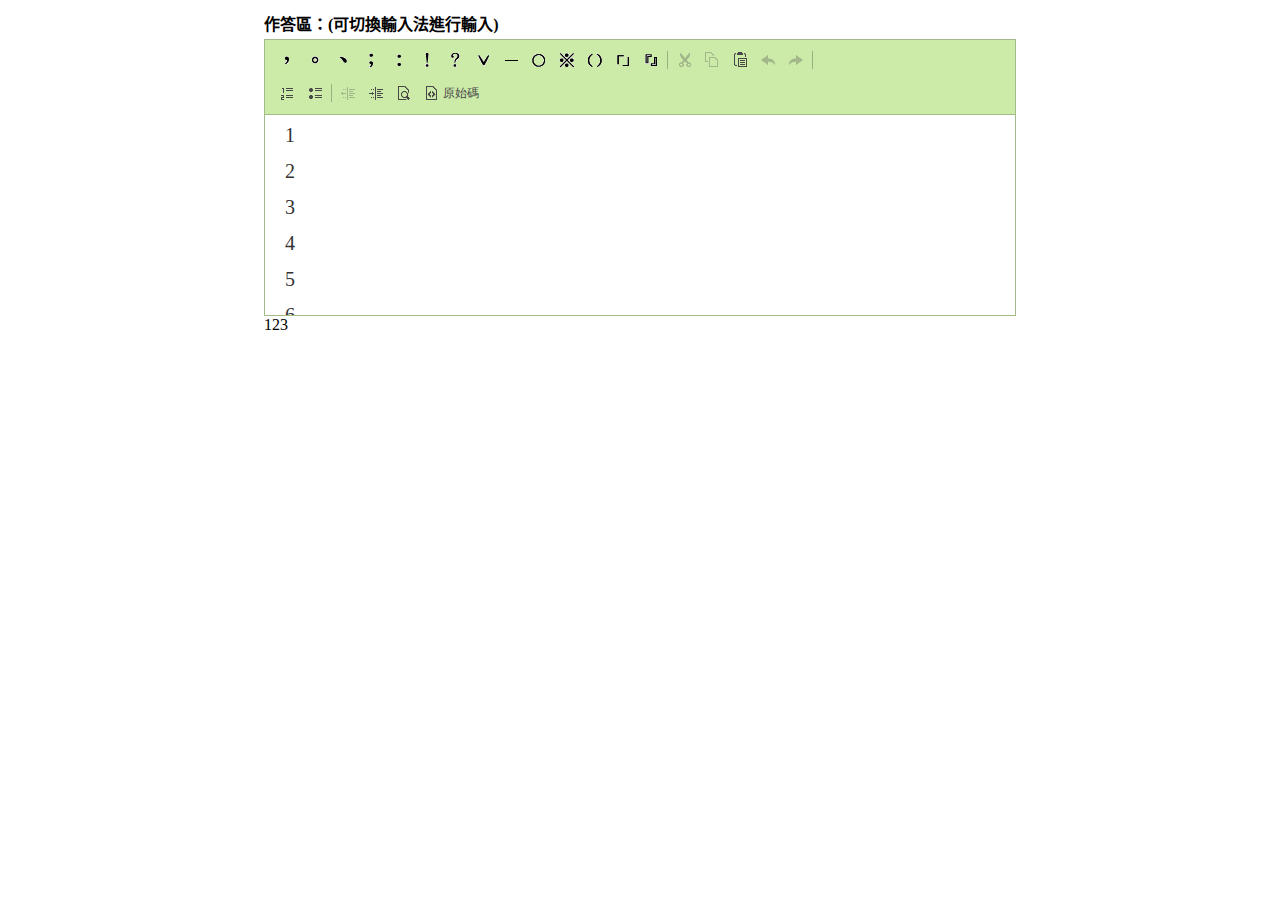
<file: test.html>
<html>

<head>
    <meta http-equiv=Content-Type content="text/html; charset=utf-8">
    <title></title>
    <script src="./ckeditor/ckeditor.js"></script>
</head>

<body lang=ZH-TW style='text-justify-trim:punctuation'>
    <center>
        <table border=0>
            <tr>
                <td align=left><b>作答區：(可切換輸入法進行輸入)</b></td>
            </tr>

            <tr>
                <td>
                    <textarea id='content001' name='content001'></textarea>
                    <div>123</div>
                </td>
            </tr>
        <table>
    </center>
</body>
<script type='text/javascript'>
if(window.navigator.userAgent.indexOf('Chrome') > -1 ){
		var editor1;
		
		if(null != document.getElementById('content001')){
			//editor1 = CKEDITOR.replace('content001',{contentsCss : 'body {overflow:hidden;}'});
			editor1 = CKEDITOR.replace('content001');
			CKEDITOR.instances['content001'].updateElement();
			editor1.setData('1<br>2<br>3<br>4<br>5<br>6<br>7<br>8<br>9<br>10<br>11<br>12<br>13<br>14<br>15<br>16<br>17<br>18<br>19<br>20<br>21<br>22<br>23<br>24<br>25<br>');
		}
		
		
		//alert(editor1.getData());
		//alert(editor2.getData());
		//alert(editor3.getData());
		//alert(editor4.getData());

}



</script>

</html>
</file>
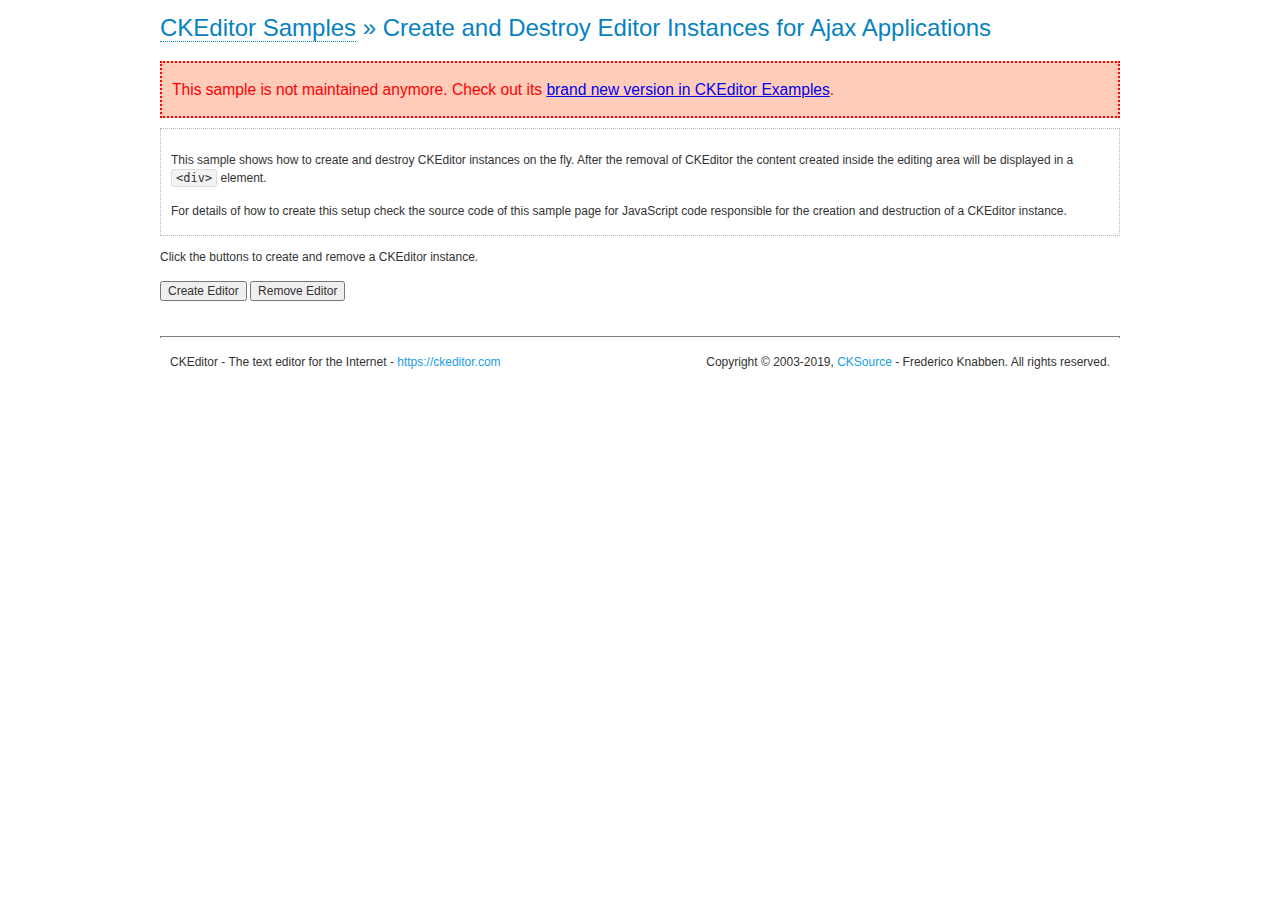
<file: ckeditor/samples/old/ajax.html>
<!DOCTYPE html>
<!--
Copyright (c) 2003-2019, CKSource - Frederico Knabben. All rights reserved.
For licensing, see LICENSE.md or https://ckeditor.com/legal/ckeditor-oss-license
-->
<html>
<head>
	<meta charset="utf-8">
	<title>Ajax &mdash; CKEditor Sample</title>
	<script src="../../ckeditor.js"></script>
	<link rel="stylesheet" href="sample.css">
	<script>

		var editor, html = '';

		function createEditor() {
			if ( editor )
				return;

			// Create a new editor inside the <div id="editor">, setting its value to html
			var config = {};
			editor = CKEDITOR.appendTo( 'editor', config, html );
		}

		function removeEditor() {
			if ( !editor )
				return;

			// Retrieve the editor contents. In an Ajax application, this data would be
			// sent to the server or used in any other way.
			document.getElementById( 'editorcontents' ).innerHTML = html = editor.getData();
			document.getElementById( 'contents' ).style.display = '';

			// Destroy the editor.
			editor.destroy();
			editor = null;
		}

	</script>
</head>
<body>
	<h1 class="samples">
		<a href="index.html">CKEditor Samples</a> &raquo; Create and Destroy Editor Instances for Ajax Applications
	</h1>
	<div class="warning deprecated">
		This sample is not maintained anymore. Check out its <a href="https://ckeditor.com/docs/ckeditor4/latest/examples/saveajax.html">brand new version in CKEditor Examples</a>.
	</div>
	<div class="description">
		<p>
			This sample shows how to create and destroy CKEditor instances on the fly. After the removal of CKEditor the content created inside the editing
			area will be displayed in a <code>&lt;div&gt;</code> element.
		</p>
		<p>
			For details of how to create this setup check the source code of this sample page
			for JavaScript code responsible for the creation and destruction of a CKEditor instance.
		</p>
	</div>
	<p>Click the buttons to create and remove a CKEditor instance.</p>
	<p>
		<input onclick="createEditor();" type="button" value="Create Editor">
		<input onclick="removeEditor();" type="button" value="Remove Editor">
	</p>
	<!-- This div will hold the editor. -->
	<div id="editor">
	</div>
	<div id="contents" style="display: none">
		<p>
			Edited Contents:
		</p>
		<!-- This div will be used to display the editor contents. -->
		<div id="editorcontents">
		</div>
	</div>
	<div id="footer">
		<hr>
		<p>
			CKEditor - The text editor for the Internet - <a class="samples" href="https://ckeditor.com/">https://ckeditor.com</a>
		</p>
		<p id="copy">
			Copyright &copy; 2003-2019, <a class="samples" href="https://cksource.com/">CKSource</a> - Frederico
			Knabben. All rights reserved.
		</p>
	</div>
</body>
</html>
</file>
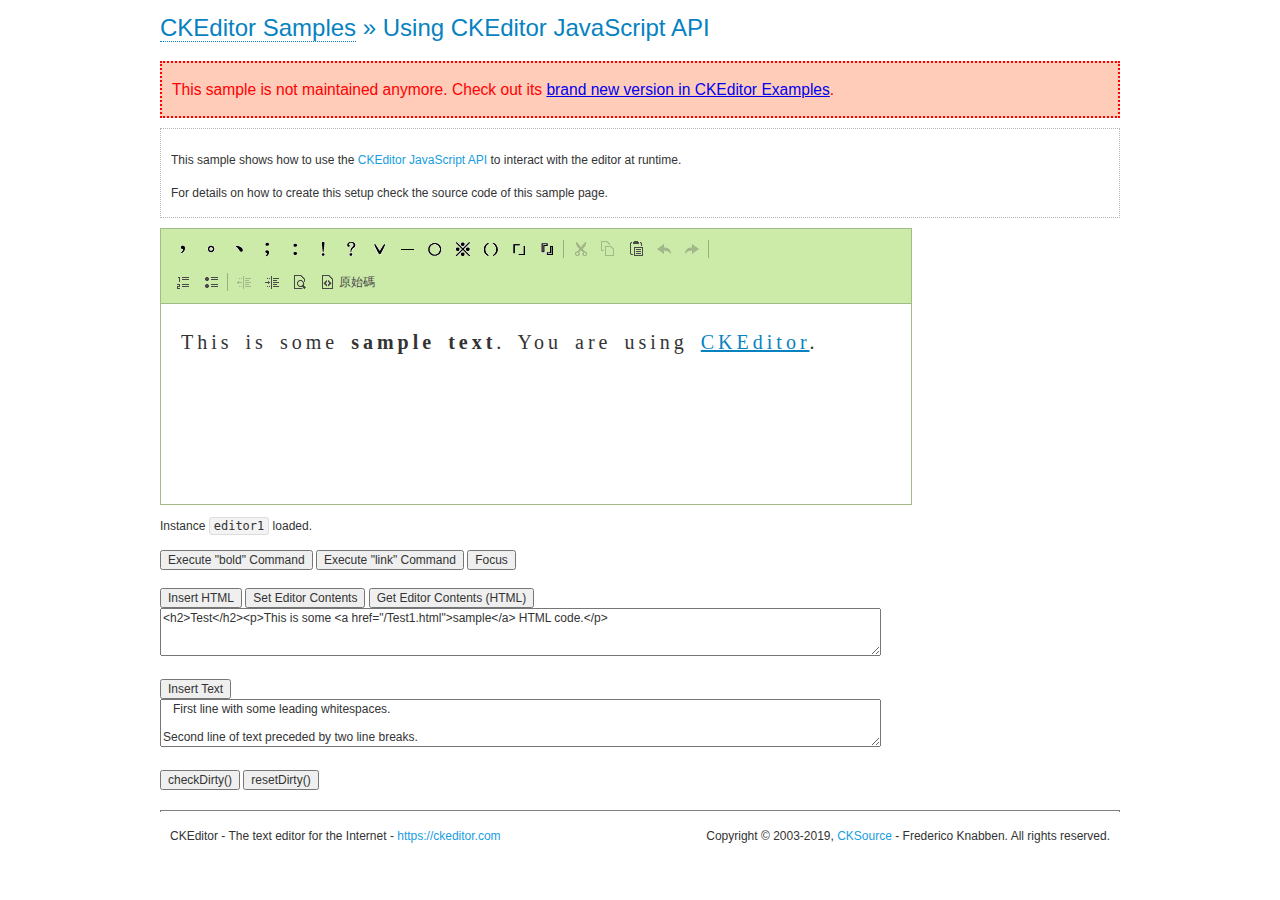
<file: ckeditor/samples/old/api.html>
<!DOCTYPE html>
<!--
Copyright (c) 2003-2019, CKSource - Frederico Knabben. All rights reserved.
For licensing, see LICENSE.md or https://ckeditor.com/legal/ckeditor-oss-license
-->
<html>
<head>
	<meta charset="utf-8">
	<title>API Usage &mdash; CKEditor Sample</title>
	<script src="../../ckeditor.js"></script>
	<link href="sample.css" rel="stylesheet">
	<script>

// The instanceReady event is fired, when an instance of CKEditor has finished
// its initialization.
CKEDITOR.on( 'instanceReady', function( ev ) {
	// Show the editor name and description in the browser status bar.
	document.getElementById( 'eMessage' ).innerHTML = 'Instance <code>' + ev.editor.name + '<\/code> loaded.';

	// Show this sample buttons.
	document.getElementById( 'eButtons' ).style.display = 'block';
});

function InsertHTML() {
	// Get the editor instance that we want to interact with.
	var editor = CKEDITOR.instances.editor1;
	var value = document.getElementById( 'htmlArea' ).value;

	// Check the active editing mode.
	if ( editor.mode == 'wysiwyg' )
	{
		// Insert HTML code.
		// https://ckeditor.com/docs/ckeditor4/latest/api/CKEDITOR_editor.html#method-insertHtml
		editor.insertHtml( value );
	}
	else
		alert( 'You must be in WYSIWYG mode!' );
}

function InsertText() {
	// Get the editor instance that we want to interact with.
	var editor = CKEDITOR.instances.editor1;
	var value = document.getElementById( 'txtArea' ).value;

	// Check the active editing mode.
	if ( editor.mode == 'wysiwyg' )
	{
		// Insert as plain text.
		// https://ckeditor.com/docs/ckeditor4/latest/api/CKEDITOR_editor.html#method-insertText
		editor.insertText( value );
	}
	else
		alert( 'You must be in WYSIWYG mode!' );
}

function SetContents() {
	// Get the editor instance that we want to interact with.
	var editor = CKEDITOR.instances.editor1;
	var value = document.getElementById( 'htmlArea' ).value;

	// Set editor contents (replace current contents).
	// https://ckeditor.com/docs/ckeditor4/latest/api/CKEDITOR_editor.html#method-setData
	editor.setData( value );
}

function GetContents() {
	// Get the editor instance that you want to interact with.
	var editor = CKEDITOR.instances.editor1;

	// Get editor contents
	// https://ckeditor.com/docs/ckeditor4/latest/api/CKEDITOR_editor.html#method-getData
	alert( editor.getData() );
}

function ExecuteCommand( commandName ) {
	// Get the editor instance that we want to interact with.
	var editor = CKEDITOR.instances.editor1;

	// Check the active editing mode.
	if ( editor.mode == 'wysiwyg' )
	{
		// Execute the command.
		// https://ckeditor.com/docs/ckeditor4/latest/api/CKEDITOR_editor.html#method-execCommand
		editor.execCommand( commandName );
	}
	else
		alert( 'You must be in WYSIWYG mode!' );
}

function CheckDirty() {
	// Get the editor instance that we want to interact with.
	var editor = CKEDITOR.instances.editor1;
	// Checks whether the current editor contents present changes when compared
	// to the contents loaded into the editor at startup
	// https://ckeditor.com/docs/ckeditor4/latest/api/CKEDITOR_editor.html#method-checkDirty
	alert( editor.checkDirty() );
}

function ResetDirty() {
	// Get the editor instance that we want to interact with.
	var editor = CKEDITOR.instances.editor1;
	// Resets the "dirty state" of the editor (see CheckDirty())
	// https://ckeditor.com/docs/ckeditor4/latest/api/CKEDITOR_editor.html#method-resetDirty
	editor.resetDirty();
	alert( 'The "IsDirty" status has been reset' );
}

function Focus() {
	CKEDITOR.instances.editor1.focus();
}

function onFocus() {
	document.getElementById( 'eMessage' ).innerHTML = '<b>' + this.name + ' is focused </b>';
}

function onBlur() {
	document.getElementById( 'eMessage' ).innerHTML = this.name + ' lost focus';
}

	</script>

</head>
<body>
	<h1 class="samples">
		<a href="index.html">CKEditor Samples</a> &raquo; Using CKEditor JavaScript API
	</h1>
	<div class="warning deprecated">
		This sample is not maintained anymore. Check out its <a href="https://ckeditor.com/docs/ckeditor4/latest/examples/api.html">brand new version in CKEditor Examples</a>.
	</div>
	<div class="description">
	<p>
		This sample shows how to use the
		<a class="samples" href="https://ckeditor.com/docs/ckeditor4/latest/api/CKEDITOR_editor.html">CKEditor JavaScript API</a>
		to interact with the editor at runtime.
	</p>
	<p>
		For details on how to create this setup check the source code of this sample page.
	</p>
	</div>

	<!-- This <div> holds alert messages to be display in the sample page. -->
	<div id="alerts">
		<noscript>
			<p>
				<strong>CKEditor requires JavaScript to run</strong>. In a browser with no JavaScript
				support, like yours, you should still see the contents (HTML data) and you should
				be able to edit it normally, without a rich editor interface.
			</p>
		</noscript>
	</div>
	<form action="../../../samples/sample_posteddata.php" method="post">
		<textarea cols="100" id="editor1" name="editor1" rows="10">&lt;p&gt;This is some &lt;strong&gt;sample text&lt;/strong&gt;. You are using &lt;a href="https://ckeditor.com/"&gt;CKEditor&lt;/a&gt;.&lt;/p&gt;</textarea>

		<script>
			// Replace the <textarea id="editor1"> with an CKEditor instance.
			CKEDITOR.replace( 'editor1', {
				on: {
					focus: onFocus,
					blur: onBlur,

					// Check for availability of corresponding plugins.
					pluginsLoaded: function( evt ) {
						var doc = CKEDITOR.document, ed = evt.editor;
						if ( !ed.getCommand( 'bold' ) )
							doc.getById( 'exec-bold' ).hide();
						if ( !ed.getCommand( 'link' ) )
							doc.getById( 'exec-link' ).hide();
					}
				}
			});
		</script>

		<p id="eMessage">
		</p>

		<div id="eButtons" style="display: none">
			<input id="exec-bold" onclick="ExecuteCommand('bold');" type="button" value="Execute &quot;bold&quot; Command">
			<input id="exec-link" onclick="ExecuteCommand('link');" type="button" value="Execute &quot;link&quot; Command">
			<input onclick="Focus();" type="button" value="Focus">
			<br><br>
			<input onclick="InsertHTML();" type="button" value="Insert HTML">
			<input onclick="SetContents();" type="button" value="Set Editor Contents">
			<input onclick="GetContents();" type="button" value="Get Editor Contents (HTML)">
			<br>
			<textarea cols="100" id="htmlArea" rows="3">&lt;h2&gt;Test&lt;/h2&gt;&lt;p&gt;This is some &lt;a href="/Test1.html"&gt;sample&lt;/a&gt; HTML code.&lt;/p&gt;</textarea>
			<br>
			<br>
			<input onclick="InsertText();" type="button" value="Insert Text">
			<br>
			<textarea cols="100" id="txtArea" rows="3">   First line with some leading whitespaces.

Second line of text preceded by two line breaks.</textarea>
			<br>
			<br>
			<input onclick="CheckDirty();" type="button" value="checkDirty()">
			<input onclick="ResetDirty();" type="button" value="resetDirty()">
		</div>
	</form>
	<div id="footer">
		<hr>
		<p>
			CKEditor - The text editor for the Internet - <a class="samples" href="https://ckeditor.com/">https://ckeditor.com</a>
		</p>
		<p id="copy">
			Copyright &copy; 2003-2019, <a class="samples" href="https://cksource.com/">CKSource</a> - Frederico
			Knabben. All rights reserved.
		</p>
	</div>
</body>
</html>
</file>
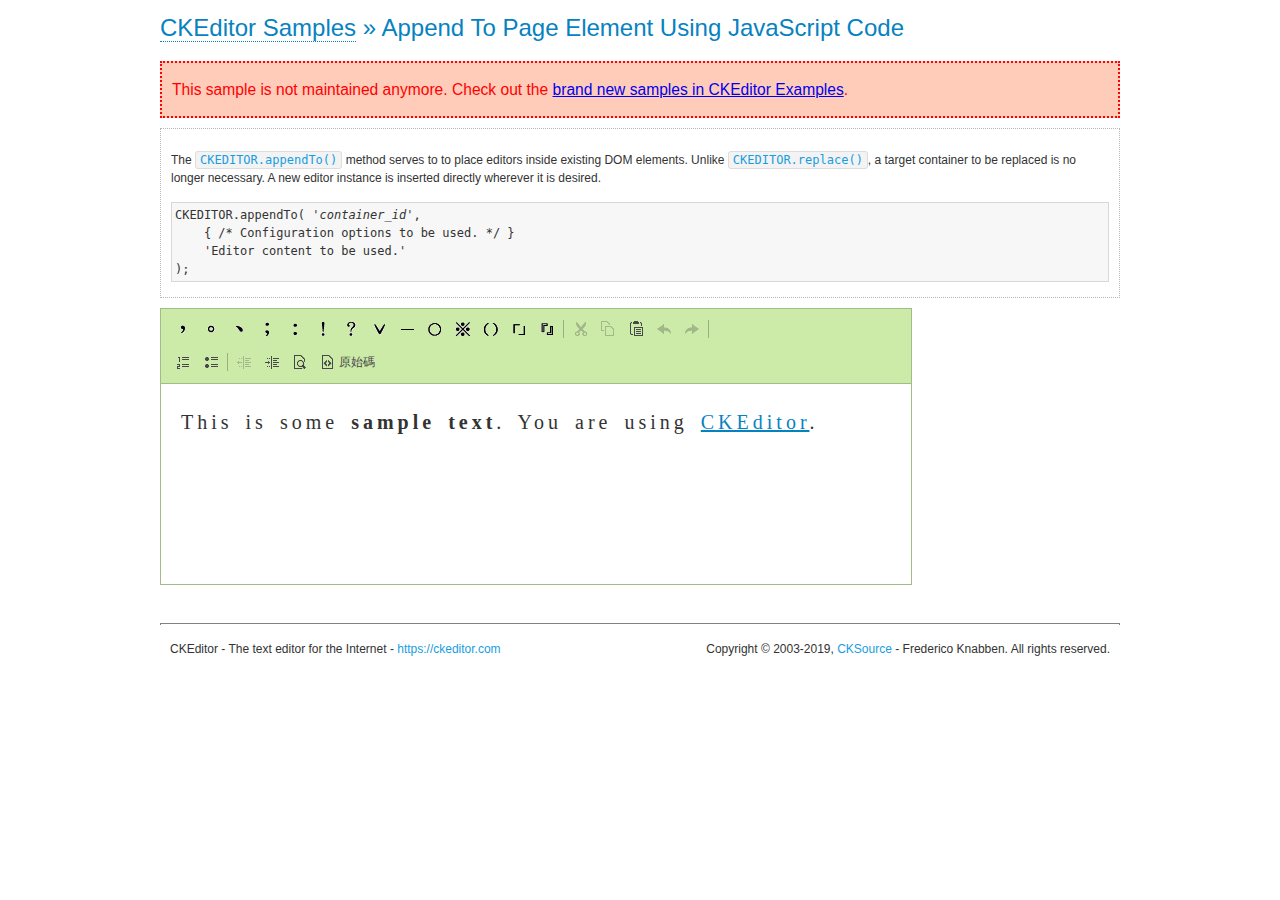
<file: ckeditor/samples/old/appendto.html>
<!DOCTYPE html>
<!--
Copyright (c) 2003-2019, CKSource - Frederico Knabben. All rights reserved.
For licensing, see LICENSE.md or https://ckeditor.com/legal/ckeditor-oss-license
-->
<html>
<head>
	<meta charset="utf-8">
	<title>Append To Page Element Using JavaScript Code &mdash; CKEditor Sample</title>
	<script src="../../ckeditor.js"></script>
	<link rel="stylesheet" href="sample.css">
</head>
<body>
	<h1 class="samples">
		<a href="index.html">CKEditor Samples</a> &raquo; Append To Page Element Using JavaScript Code
	</h1>
	<div class="warning deprecated">
		This sample is not maintained anymore. Check out the <a href="https://ckeditor.com/docs/ckeditor4/latest/examples/index.html">brand new samples in CKEditor Examples</a>.
	</div>
	<div id="section1">
		<div class="description">
			<p>
				The <code><a class="samples" href="https://ckeditor.com/docs/ckeditor4/latest/api/CKEDITOR.html#method-appendTo">CKEDITOR.appendTo()</a></code> method serves to to place editors inside existing DOM elements. Unlike <code><a class="samples" href="https://ckeditor.com/docs/ckeditor4/latest/api/CKEDITOR.html#method-replace">CKEDITOR.replace()</a></code>,
				a target container to be replaced is no longer necessary. A new editor
				instance is inserted directly wherever it is desired.
			</p>
<pre class="samples">CKEDITOR.appendTo( '<em>container_id</em>',
	{ /* Configuration options to be used. */ }
	'Editor content to be used.'
);</pre>
		</div>
		<script>

			// This call can be placed at any point after the
			// DOM element to append CKEditor to or inside the <head><script>
			// in a window.onload event handler.

			// Append a CKEditor instance using the default configuration and the
			// provided content to the <div> element of ID "section1".
			CKEDITOR.appendTo( 'section1',
				null,
				'<p>This is some <strong>sample text</strong>. You are using <a href="https://ckeditor.com/">CKEditor</a>.</p>'
			);

		</script>
	</div>
	<br>
	<div id="footer">
		<hr>
		<p>
			CKEditor - The text editor for the Internet - <a class="samples" href="https://ckeditor.com/">https://ckeditor.com</a>
		</p>
		<p id="copy">
			Copyright &copy; 2003-2019, <a class="samples" href="https://cksource.com/">CKSource</a> - Frederico
			Knabben. All rights reserved.
		</p>
	</div>
</body>
</html>
</file>
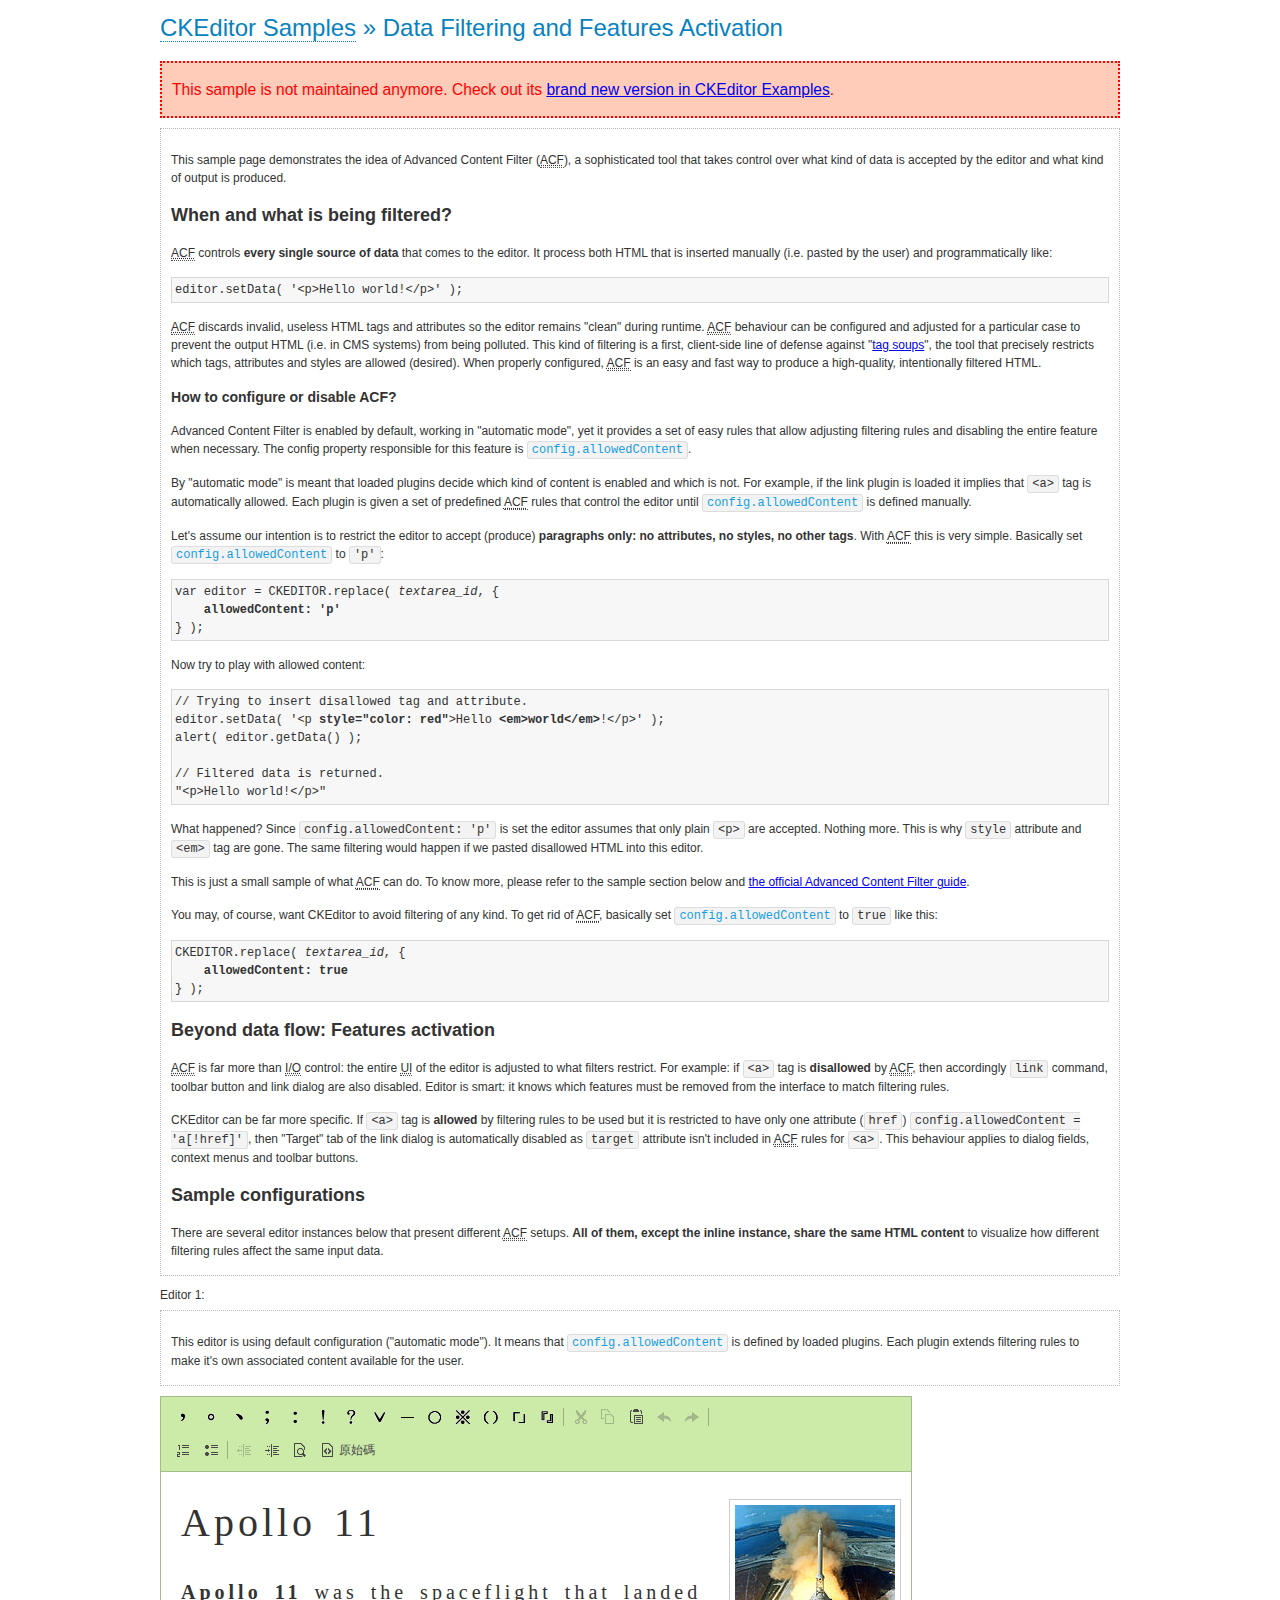
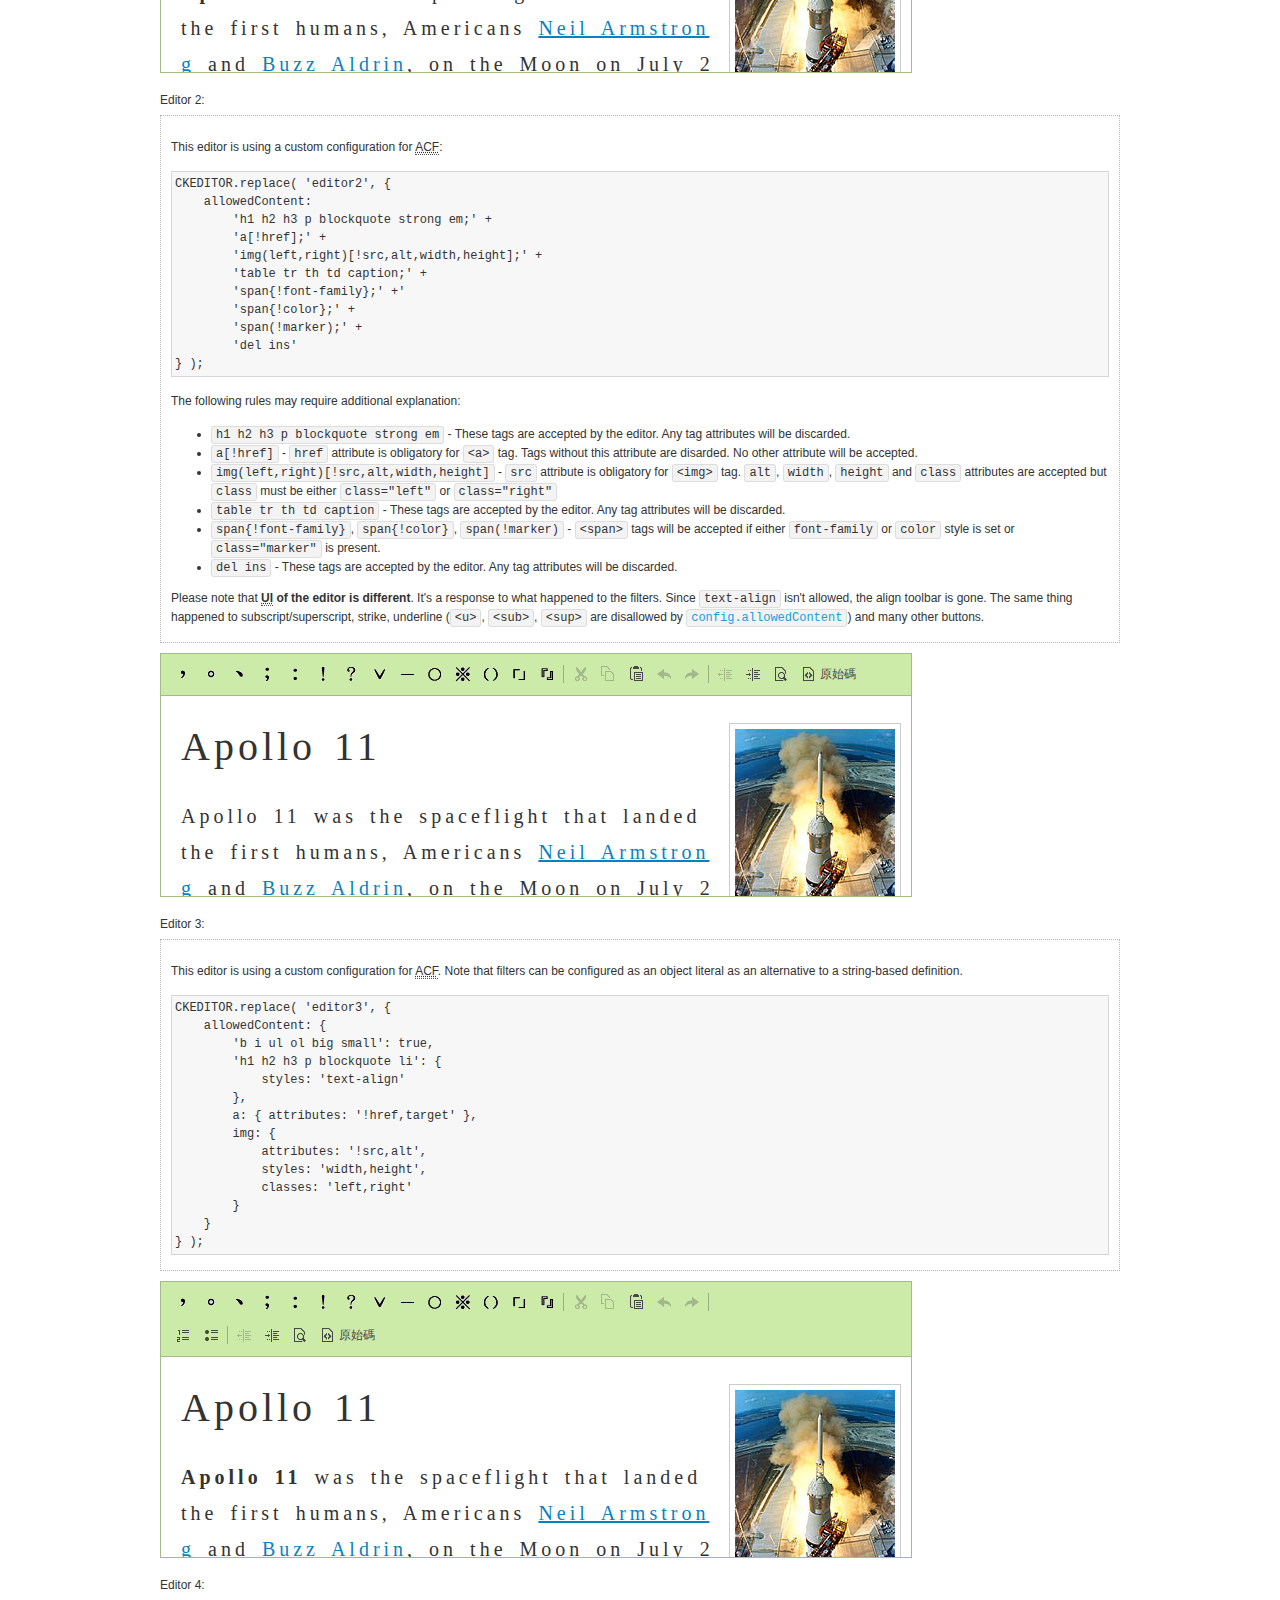
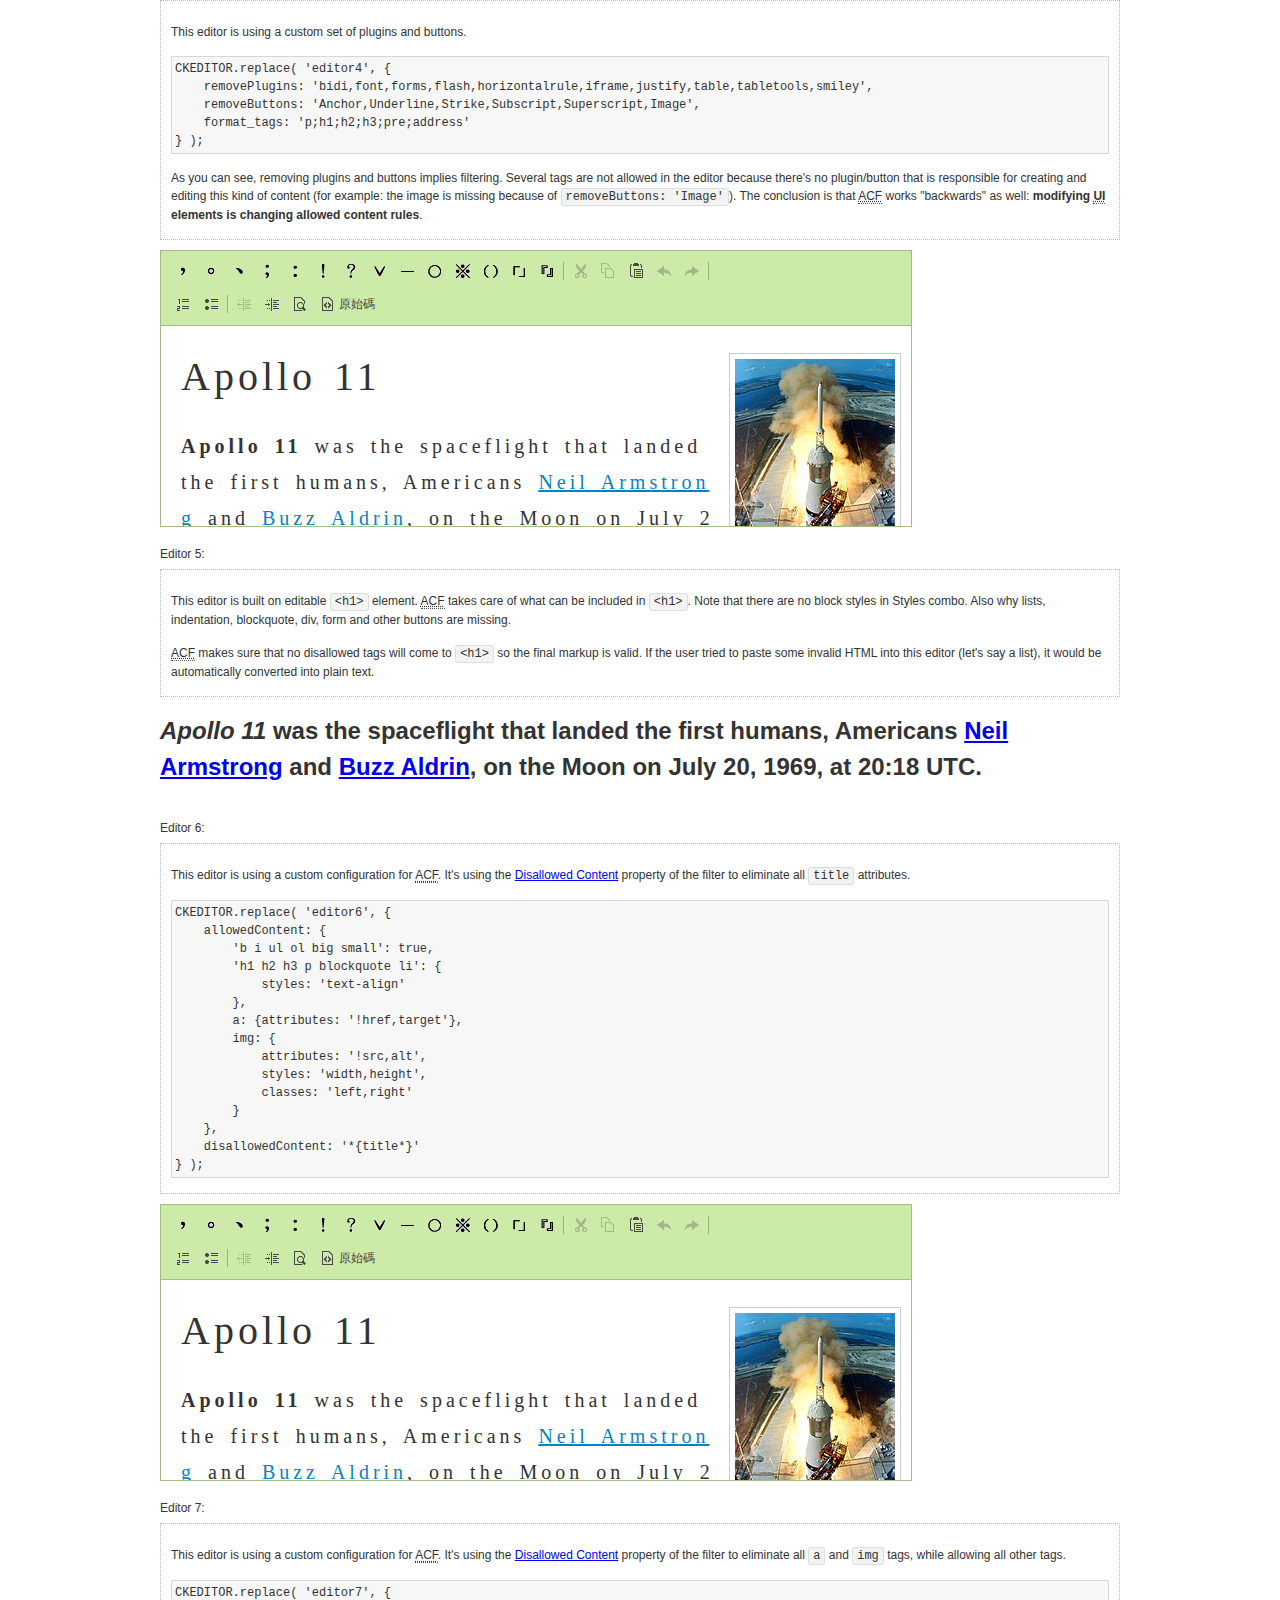
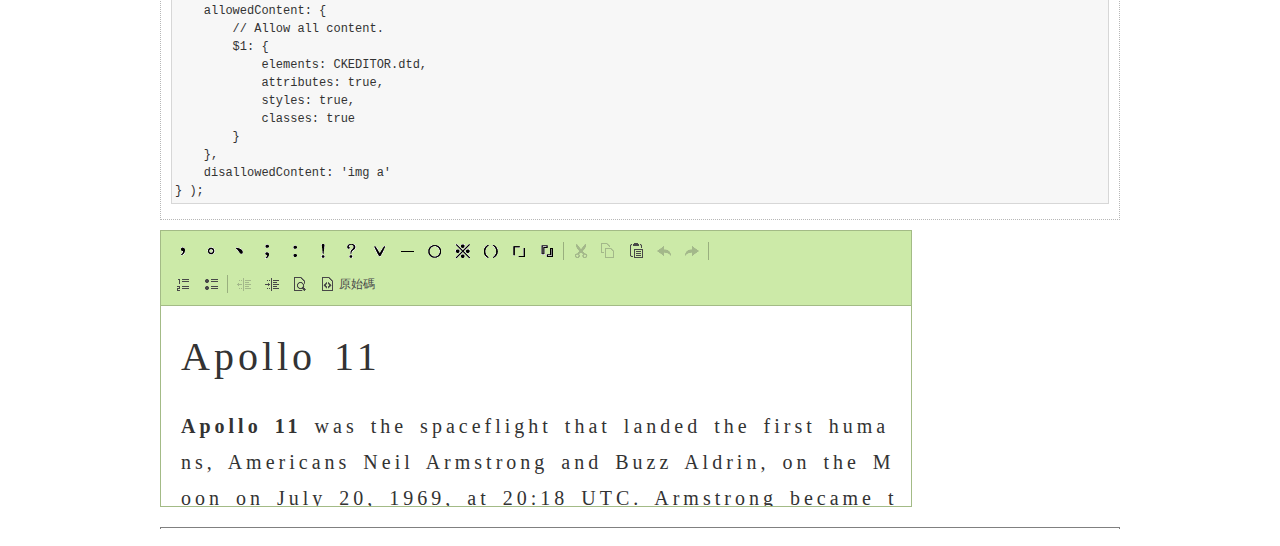
<file: ckeditor/samples/old/datafiltering.html>
<!DOCTYPE html>
<!--
Copyright (c) 2003-2019, CKSource - Frederico Knabben. All rights reserved.
For licensing, see LICENSE.md or https://ckeditor.com/legal/ckeditor-oss-license
-->
<html>
<head>
	<meta charset="utf-8">
	<title>Data Filtering &mdash; CKEditor Sample</title>
	<script src="../../ckeditor.js"></script>
	<link rel="stylesheet" href="sample.css">
	<script>
		// Remove advanced tabs for all editors.
		CKEDITOR.config.removeDialogTabs = 'image:advanced;link:advanced;flash:advanced;creatediv:advanced;editdiv:advanced';
	</script>
</head>
<body>
	<h1 class="samples">
		<a href="index.html">CKEditor Samples</a> &raquo; Data Filtering and Features Activation
	</h1>
	<div class="warning deprecated">
		This sample is not maintained anymore. Check out its <a href="https://ckeditor.com/docs/ckeditor4/latest/examples/acf.html">brand new version in CKEditor Examples</a>.
	</div>
	<div class="description">
		<p>
			This sample page demonstrates the idea of Advanced Content Filter
			(<abbr title="Advanced Content Filter">ACF</abbr>), a sophisticated
			tool that takes control over what kind of data is accepted by the editor and what
			kind of output is produced.
		</p>
		<h2>When and what is being filtered?</h2>
		<p>
			<abbr title="Advanced Content Filter">ACF</abbr> controls
			<strong>every single source of data</strong> that comes to the editor.
			It process both HTML that is inserted manually (i.e. pasted by the user)
			and programmatically like:
		</p>
<pre class="samples">
editor.setData( '&lt;p&gt;Hello world!&lt;/p&gt;' );
</pre>
		<p>
			<abbr title="Advanced Content Filter">ACF</abbr> discards invalid,
			useless HTML tags and attributes so the editor remains "clean" during
			runtime. <abbr title="Advanced Content Filter">ACF</abbr> behaviour
			can be configured and adjusted for a particular case to prevent the
			output HTML (i.e. in CMS systems) from being polluted.

			This kind of filtering is a first, client-side line of defense
			against "<a href="http://en.wikipedia.org/wiki/Tag_soup">tag soups</a>",
			the tool that precisely restricts which tags, attributes and styles
			are allowed (desired). When properly configured, <abbr title="Advanced Content Filter">ACF</abbr>
			is an easy and fast way to produce a high-quality, intentionally filtered HTML.
		</p>

		<h3>How to configure or disable ACF?</h3>
		<p>
			Advanced Content Filter is enabled by default, working in "automatic mode", yet
			it provides a set of easy rules that allow adjusting filtering rules
			and disabling the entire feature when necessary. The config property
			responsible for this feature is <code><a class="samples"
			href="https://ckeditor.com/docs/ckeditor4/latest/api/CKEDITOR_config.html#cfg-allowedContent">config.allowedContent</a></code>.
		</p>
		<p>
			By "automatic mode" is meant that loaded plugins decide which kind
			of content is enabled and which is not. For example, if the link
			plugin is loaded it implies that <code>&lt;a&gt;</code> tag is
			automatically allowed. Each plugin is given a set
			of predefined <abbr title="Advanced Content Filter">ACF</abbr> rules
			that control the editor until <code><a class="samples"
			href="https://ckeditor.com/docs/ckeditor4/latest/api/CKEDITOR_config.html#cfg-allowedContent">
			config.allowedContent</a></code>
			is defined manually.
		</p>
		<p>
			Let's assume our intention is to restrict the editor to accept (produce) <strong>paragraphs
			only: no attributes, no styles, no other tags</strong>.
			With <abbr title="Advanced Content Filter">ACF</abbr>
			this is very simple. Basically set <code><a class="samples"
			href="https://ckeditor.com/docs/ckeditor4/latest/api/CKEDITOR_config.html#cfg-allowedContent">
			config.allowedContent</a></code> to <code>'p'</code>:
		</p>
<pre class="samples">
var editor = CKEDITOR.replace( <em>textarea_id</em>, {
	<strong>allowedContent: 'p'</strong>
} );
</pre>
		<p>
			Now try to play with allowed content:
		</p>
<pre class="samples">
// Trying to insert disallowed tag and attribute.
editor.setData( '&lt;p <strong>style="color: red"</strong>&gt;Hello <strong>&lt;em&gt;world&lt;/em&gt;</strong>!&lt;/p&gt;' );
alert( editor.getData() );

// Filtered data is returned.
"&lt;p&gt;Hello world!&lt;/p&gt;"
</pre>
		<p>
			What happened? Since <code>config.allowedContent: 'p'</code> is set the editor assumes
			that only plain <code>&lt;p&gt;</code> are accepted. Nothing more. This is why
			<code>style</code> attribute and <code>&lt;em&gt;</code> tag are gone. The same
			filtering would happen if we pasted disallowed HTML into this editor.
		</p>
		<p>
			This is just a small sample of what <abbr title="Advanced Content Filter">ACF</abbr>
			can do. To know more, please refer to the sample section below and
			<a href="https://ckeditor.com/docs/ckeditor4/latest/guide/dev_advanced_content_filter.html">the official Advanced Content Filter guide</a>.
		</p>
		<p>
			You may, of course, want CKEditor to avoid filtering of any kind.
			To get rid of <abbr title="Advanced Content Filter">ACF</abbr>,
			basically set <code><a class="samples"
			href="https://ckeditor.com/docs/ckeditor4/latest/api/CKEDITOR_config.html#cfg-allowedContent">
			config.allowedContent</a></code> to <code>true</code> like this:
		</p>
<pre class="samples">
CKEDITOR.replace( <em>textarea_id</em>, {
	<strong>allowedContent: true</strong>
} );
</pre>

		<h2>Beyond data flow: Features activation</h2>
		<p>
			<abbr title="Advanced Content Filter">ACF</abbr> is far more than
			<abbr title="Input/Output">I/O</abbr> control: the entire
			<abbr title="User Interface">UI</abbr> of the editor is adjusted to what
			filters restrict. For example: if <code>&lt;a&gt;</code> tag is
			<strong>disallowed</strong>
			by <abbr title="Advanced Content Filter">ACF</abbr>,
			then accordingly <code>link</code> command, toolbar button and link dialog
			are also disabled. Editor is smart: it knows which features must be
			removed from the interface to match filtering rules.
		</p>
		<p>
			CKEditor can be far more specific. If <code>&lt;a&gt;</code> tag is
			<strong>allowed</strong> by filtering rules to be used but it is restricted
			to have only one attribute (<code>href</code>)
			<code>config.allowedContent = 'a[!href]'</code>, then
			"Target" tab of the link dialog is automatically disabled as <code>target</code>
			attribute isn't included in <abbr title="Advanced Content Filter">ACF</abbr> rules
			for <code>&lt;a&gt;</code>. This behaviour applies to dialog fields, context
			menus and toolbar buttons.
		</p>

		<h2>Sample configurations</h2>
		<p>
			There are several editor instances below that present different
			<abbr title="Advanced Content Filter">ACF</abbr> setups. <strong>All of them,
			except the inline instance, share the same HTML content</strong> to visualize
			how different filtering rules affect the same input data.
		</p>
	</div>

	<div>
		<label for="editor1">
			Editor 1:
		</label>
		<div class="description">
			<p>
				This editor is using default configuration ("automatic mode"). It means that
				<code><a class="samples"
				href="https://ckeditor.com/docs/ckeditor4/latest/api/CKEDITOR_config.html#cfg-allowedContent">
				config.allowedContent</a></code> is defined by loaded plugins.
				Each plugin extends filtering rules to make it's own associated content
				available for the user.
			</p>
		</div>
		<textarea cols="80" id="editor1" name="editor1" rows="10">
			&lt;h1&gt;&lt;img alt=&quot;Saturn V carrying Apollo 11&quot; class=&quot;right&quot; src=&quot;assets/sample.jpg&quot;/&gt; Apollo 11&lt;/h1&gt; &lt;p&gt;&lt;b&gt;Apollo 11&lt;/b&gt; was the spaceflight that landed the first humans, Americans &lt;a href=&quot;http://en.wikipedia.org/wiki/Neil_Armstrong&quot; title=&quot;Neil Armstrong&quot;&gt;Neil Armstrong&lt;/a&gt; and &lt;a href=&quot;http://en.wikipedia.org/wiki/Buzz_Aldrin&quot; title=&quot;Buzz Aldrin&quot;&gt;Buzz Aldrin&lt;/a&gt;, on the Moon on July 20, 1969, at 20:18 UTC. Armstrong became the first to step onto the lunar surface 6 hours later on July 21 at 02:56 UTC.&lt;/p&gt; &lt;p&gt;Armstrong spent about &lt;s&gt;three and a half&lt;/s&gt; two and a half hours outside the spacecraft, Aldrin slightly less; and together they collected 47.5 pounds (21.5&amp;nbsp;kg) of lunar material for return to Earth. A third member of the mission, &lt;a href=&quot;http://en.wikipedia.org/wiki/Michael_Collins_(astronaut)&quot; title=&quot;Michael Collins (astronaut)&quot;&gt;Michael Collins&lt;/a&gt;, piloted the &lt;a href=&quot;http://en.wikipedia.org/wiki/Apollo_Command/Service_Module&quot; title=&quot;Apollo Command/Service Module&quot;&gt;command&lt;/a&gt; spacecraft alone in lunar orbit until Armstrong and Aldrin returned to it for the trip back to Earth.&lt;/p&gt; &lt;h2&gt;Broadcasting and &lt;em&gt;quotes&lt;/em&gt; &lt;a id=&quot;quotes&quot; name=&quot;quotes&quot;&gt;&lt;/a&gt;&lt;/h2&gt; &lt;p&gt;Broadcast on live TV to a world-wide audience, Armstrong stepped onto the lunar surface and described the event as:&lt;/p&gt; &lt;blockquote&gt;&lt;p&gt;One small step for [a] man, one giant leap for mankind.&lt;/p&gt;&lt;/blockquote&gt; &lt;p&gt;Apollo 11 effectively ended the &lt;a href=&quot;http://en.wikipedia.org/wiki/Space_Race&quot; title=&quot;Space Race&quot;&gt;Space Race&lt;/a&gt; and fulfilled a national goal proposed in 1961 by the late U.S. President &lt;a href=&quot;http://en.wikipedia.org/wiki/John_F._Kennedy&quot; title=&quot;John F. Kennedy&quot;&gt;John F. Kennedy&lt;/a&gt; in a speech before the United States Congress:&lt;/p&gt; &lt;blockquote&gt;&lt;p&gt;[...] before this decade is out, of landing a man on the Moon and returning him safely to the Earth.&lt;/p&gt;&lt;/blockquote&gt; &lt;h2&gt;Technical details &lt;a id=&quot;tech-details&quot; name=&quot;tech-details&quot;&gt;&lt;/a&gt;&lt;/h2&gt; &lt;table align=&quot;right&quot; border=&quot;1&quot; bordercolor=&quot;#ccc&quot; cellpadding=&quot;5&quot; cellspacing=&quot;0&quot; style=&quot;border-collapse:collapse;margin:10px 0 10px 15px;&quot;&gt; &lt;caption&gt;&lt;strong&gt;Mission crew&lt;/strong&gt;&lt;/caption&gt; &lt;thead&gt; &lt;tr&gt; &lt;th scope=&quot;col&quot;&gt;Position&lt;/th&gt; &lt;th scope=&quot;col&quot;&gt;Astronaut&lt;/th&gt; &lt;/tr&gt; &lt;/thead&gt; &lt;tbody&gt; &lt;tr&gt; &lt;td&gt;Commander&lt;/td&gt; &lt;td&gt;Neil A. Armstrong&lt;/td&gt; &lt;/tr&gt; &lt;tr&gt; &lt;td&gt;Command Module Pilot&lt;/td&gt; &lt;td&gt;Michael Collins&lt;/td&gt; &lt;/tr&gt; &lt;tr&gt; &lt;td&gt;Lunar Module Pilot&lt;/td&gt; &lt;td&gt;Edwin &amp;quot;Buzz&amp;quot; E. Aldrin, Jr.&lt;/td&gt; &lt;/tr&gt; &lt;/tbody&gt; &lt;/table&gt; &lt;p&gt;Launched by a &lt;strong&gt;Saturn V&lt;/strong&gt; rocket from &lt;a href=&quot;http://en.wikipedia.org/wiki/Kennedy_Space_Center&quot; title=&quot;Kennedy Space Center&quot;&gt;Kennedy Space Center&lt;/a&gt; in Merritt Island, Florida on July 16, Apollo 11 was the fifth manned mission of &lt;a href=&quot;http://en.wikipedia.org/wiki/NASA&quot; title=&quot;NASA&quot;&gt;NASA&lt;/a&gt;&amp;#39;s Apollo program. The Apollo spacecraft had three parts:&lt;/p&gt; &lt;ol&gt; &lt;li&gt;&lt;strong&gt;Command Module&lt;/strong&gt; with a cabin for the three astronauts which was the only part which landed back on Earth&lt;/li&gt; &lt;li&gt;&lt;strong&gt;Service Module&lt;/strong&gt; which supported the Command Module with propulsion, electrical power, oxygen and water&lt;/li&gt; &lt;li&gt;&lt;strong&gt;Lunar Module&lt;/strong&gt; for landing on the Moon.&lt;/li&gt; &lt;/ol&gt; &lt;p&gt;After being sent to the Moon by the Saturn V&amp;#39;s upper stage, the astronauts separated the spacecraft from it and travelled for three days until they entered into lunar orbit. Armstrong and Aldrin then moved into the Lunar Module and landed in the &lt;a href=&quot;http://en.wikipedia.org/wiki/Mare_Tranquillitatis&quot; title=&quot;Mare Tranquillitatis&quot;&gt;Sea of Tranquility&lt;/a&gt;. They stayed a total of about 21 and a half hours on the lunar surface. After lifting off in the upper part of the Lunar Module and rejoining Collins in the Command Module, they returned to Earth and landed in the &lt;a href=&quot;http://en.wikipedia.org/wiki/Pacific_Ocean&quot; title=&quot;Pacific Ocean&quot;&gt;Pacific Ocean&lt;/a&gt; on July 24.&lt;/p&gt; &lt;hr/&gt; &lt;p style=&quot;text-align: right;&quot;&gt;&lt;small&gt;Source: &lt;a href=&quot;http://en.wikipedia.org/wiki/Apollo_11&quot;&gt;Wikipedia.org&lt;/a&gt;&lt;/small&gt;&lt;/p&gt;
		</textarea>

		<script>

			CKEDITOR.replace( 'editor1' );

		</script>
	</div>

	<br>

	<div>
		<label for="editor2">
			Editor 2:
		</label>
		<div class="description">
			<p>
				This editor is using a custom configuration for
				<abbr title="Advanced Content Filter">ACF</abbr>:
			</p>
<pre class="samples">
CKEDITOR.replace( 'editor2', {
	allowedContent:
		'h1 h2 h3 p blockquote strong em;' +
		'a[!href];' +
		'img(left,right)[!src,alt,width,height];' +
		'table tr th td caption;' +
		'span{!font-family};' +'
		'span{!color};' +
		'span(!marker);' +
		'del ins'
} );
</pre>
			<p>
				The following rules may require additional explanation:
			</p>
			<ul>
				<li>
					<code>h1 h2 h3 p blockquote strong em</code> - These tags
					are accepted by the editor. Any tag attributes will be discarded.
				</li>
				<li>
					<code>a[!href]</code> - <code>href</code> attribute is obligatory
					for <code>&lt;a&gt;</code> tag. Tags without this attribute
					are disarded. No other attribute will be accepted.
				</li>
				<li>
					<code>img(left,right)[!src,alt,width,height]</code> - <code>src</code>
					attribute is obligatory for <code>&lt;img&gt;</code> tag.
					<code>alt</code>, <code>width</code>, <code>height</code>
					and <code>class</code> attributes are accepted but
					<code>class</code> must be either <code>class="left"</code>
					or <code>class="right"</code>
				</li>
				<li>
					<code>table tr th td caption</code> - These tags
					are accepted by the editor. Any tag attributes will be discarded.
				</li>
				<li>
					<code>span{!font-family}</code>, <code>span{!color}</code>,
					<code>span(!marker)</code> - <code>&lt;span&gt;</code> tags
					will be accepted if either <code>font-family</code> or
					<code>color</code> style is set or <code>class="marker"</code>
					is present.
				</li>
				<li>
					<code>del ins</code> - These tags
					are accepted by the editor. Any tag attributes will be discarded.
				</li>
			</ul>
			<p>
				Please note that <strong><abbr title="User Interface">UI</abbr> of the
				editor is different</strong>. It's a response to what happened to the filters.
				Since <code>text-align</code> isn't allowed, the align toolbar is gone.
				The same thing happened to subscript/superscript, strike, underline
				(<code>&lt;u&gt;</code>, <code>&lt;sub&gt;</code>, <code>&lt;sup&gt;</code>
				are disallowed by <code><a class="samples"
				href="https://ckeditor.com/docs/ckeditor4/latest/api/CKEDITOR_config.html#cfg-allowedContent">
				config.allowedContent</a></code>) and many other buttons.
			</p>
		</div>
		<textarea cols="80" id="editor2" name="editor2" rows="10">
			&lt;h1&gt;&lt;img alt=&quot;Saturn V carrying Apollo 11&quot; class=&quot;right&quot; src=&quot;assets/sample.jpg&quot;/&gt; Apollo 11&lt;/h1&gt; &lt;p&gt;&lt;b&gt;Apollo 11&lt;/b&gt; was the spaceflight that landed the first humans, Americans &lt;a href=&quot;http://en.wikipedia.org/wiki/Neil_Armstrong&quot; title=&quot;Neil Armstrong&quot;&gt;Neil Armstrong&lt;/a&gt; and &lt;a href=&quot;http://en.wikipedia.org/wiki/Buzz_Aldrin&quot; title=&quot;Buzz Aldrin&quot;&gt;Buzz Aldrin&lt;/a&gt;, on the Moon on July 20, 1969, at 20:18 UTC. Armstrong became the first to step onto the lunar surface 6 hours later on July 21 at 02:56 UTC.&lt;/p&gt; &lt;p&gt;Armstrong spent about &lt;s&gt;three and a half&lt;/s&gt; two and a half hours outside the spacecraft, Aldrin slightly less; and together they collected 47.5 pounds (21.5&amp;nbsp;kg) of lunar material for return to Earth. A third member of the mission, &lt;a href=&quot;http://en.wikipedia.org/wiki/Michael_Collins_(astronaut)&quot; title=&quot;Michael Collins (astronaut)&quot;&gt;Michael Collins&lt;/a&gt;, piloted the &lt;a href=&quot;http://en.wikipedia.org/wiki/Apollo_Command/Service_Module&quot; title=&quot;Apollo Command/Service Module&quot;&gt;command&lt;/a&gt; spacecraft alone in lunar orbit until Armstrong and Aldrin returned to it for the trip back to Earth.&lt;/p&gt; &lt;h2&gt;Broadcasting and &lt;em&gt;quotes&lt;/em&gt; &lt;a id=&quot;quotes&quot; name=&quot;quotes&quot;&gt;&lt;/a&gt;&lt;/h2&gt; &lt;p&gt;Broadcast on live TV to a world-wide audience, Armstrong stepped onto the lunar surface and described the event as:&lt;/p&gt; &lt;blockquote&gt;&lt;p&gt;One small step for [a] man, one giant leap for mankind.&lt;/p&gt;&lt;/blockquote&gt; &lt;p&gt;Apollo 11 effectively ended the &lt;a href=&quot;http://en.wikipedia.org/wiki/Space_Race&quot; title=&quot;Space Race&quot;&gt;Space Race&lt;/a&gt; and fulfilled a national goal proposed in 1961 by the late U.S. President &lt;a href=&quot;http://en.wikipedia.org/wiki/John_F._Kennedy&quot; title=&quot;John F. Kennedy&quot;&gt;John F. Kennedy&lt;/a&gt; in a speech before the United States Congress:&lt;/p&gt; &lt;blockquote&gt;&lt;p&gt;[...] before this decade is out, of landing a man on the Moon and returning him safely to the Earth.&lt;/p&gt;&lt;/blockquote&gt; &lt;h2&gt;Technical details &lt;a id=&quot;tech-details&quot; name=&quot;tech-details&quot;&gt;&lt;/a&gt;&lt;/h2&gt; &lt;table align=&quot;right&quot; border=&quot;1&quot; bordercolor=&quot;#ccc&quot; cellpadding=&quot;5&quot; cellspacing=&quot;0&quot; style=&quot;border-collapse:collapse;margin:10px 0 10px 15px;&quot;&gt; &lt;caption&gt;&lt;strong&gt;Mission crew&lt;/strong&gt;&lt;/caption&gt; &lt;thead&gt; &lt;tr&gt; &lt;th scope=&quot;col&quot;&gt;Position&lt;/th&gt; &lt;th scope=&quot;col&quot;&gt;Astronaut&lt;/th&gt; &lt;/tr&gt; &lt;/thead&gt; &lt;tbody&gt; &lt;tr&gt; &lt;td&gt;Commander&lt;/td&gt; &lt;td&gt;Neil A. Armstrong&lt;/td&gt; &lt;/tr&gt; &lt;tr&gt; &lt;td&gt;Command Module Pilot&lt;/td&gt; &lt;td&gt;Michael Collins&lt;/td&gt; &lt;/tr&gt; &lt;tr&gt; &lt;td&gt;Lunar Module Pilot&lt;/td&gt; &lt;td&gt;Edwin &amp;quot;Buzz&amp;quot; E. Aldrin, Jr.&lt;/td&gt; &lt;/tr&gt; &lt;/tbody&gt; &lt;/table&gt; &lt;p&gt;Launched by a &lt;strong&gt;Saturn V&lt;/strong&gt; rocket from &lt;a href=&quot;http://en.wikipedia.org/wiki/Kennedy_Space_Center&quot; title=&quot;Kennedy Space Center&quot;&gt;Kennedy Space Center&lt;/a&gt; in Merritt Island, Florida on July 16, Apollo 11 was the fifth manned mission of &lt;a href=&quot;http://en.wikipedia.org/wiki/NASA&quot; title=&quot;NASA&quot;&gt;NASA&lt;/a&gt;&amp;#39;s Apollo program. The Apollo spacecraft had three parts:&lt;/p&gt; &lt;ol&gt; &lt;li&gt;&lt;strong&gt;Command Module&lt;/strong&gt; with a cabin for the three astronauts which was the only part which landed back on Earth&lt;/li&gt; &lt;li&gt;&lt;strong&gt;Service Module&lt;/strong&gt; which supported the Command Module with propulsion, electrical power, oxygen and water&lt;/li&gt; &lt;li&gt;&lt;strong&gt;Lunar Module&lt;/strong&gt; for landing on the Moon.&lt;/li&gt; &lt;/ol&gt; &lt;p&gt;After being sent to the Moon by the Saturn V&amp;#39;s upper stage, the astronauts separated the spacecraft from it and travelled for three days until they entered into lunar orbit. Armstrong and Aldrin then moved into the Lunar Module and landed in the &lt;a href=&quot;http://en.wikipedia.org/wiki/Mare_Tranquillitatis&quot; title=&quot;Mare Tranquillitatis&quot;&gt;Sea of Tranquility&lt;/a&gt;. They stayed a total of about 21 and a half hours on the lunar surface. After lifting off in the upper part of the Lunar Module and rejoining Collins in the Command Module, they returned to Earth and landed in the &lt;a href=&quot;http://en.wikipedia.org/wiki/Pacific_Ocean&quot; title=&quot;Pacific Ocean&quot;&gt;Pacific Ocean&lt;/a&gt; on July 24.&lt;/p&gt; &lt;hr/&gt; &lt;p style=&quot;text-align: right;&quot;&gt;&lt;small&gt;Source: &lt;a href=&quot;http://en.wikipedia.org/wiki/Apollo_11&quot;&gt;Wikipedia.org&lt;/a&gt;&lt;/small&gt;&lt;/p&gt;
		</textarea>
		<script>

			CKEDITOR.replace( 'editor2', {
				allowedContent:
					'h1 h2 h3 p blockquote strong em;' +
					'a[!href];' +
					'img(left,right)[!src,alt,width,height];' +
					'table tr th td caption;' +
					'span{!font-family};' +
					'span{!color};' +
					'span(!marker);' +
					'del ins'
			} );

		</script>
	</div>

	<br>

	<div>
		<label for="editor3">
			Editor 3:
		</label>
		<div class="description">
			<p>
				This editor is using a custom configuration for
				<abbr title="Advanced Content Filter">ACF</abbr>.
				Note that filters can be configured as an object literal
				as an alternative to a string-based definition.
			</p>
<pre class="samples">
CKEDITOR.replace( 'editor3', {
	allowedContent: {
		'b i ul ol big small': true,
		'h1 h2 h3 p blockquote li': {
			styles: 'text-align'
		},
		a: { attributes: '!href,target' },
		img: {
			attributes: '!src,alt',
			styles: 'width,height',
			classes: 'left,right'
		}
	}
} );
</pre>
		</div>
		<textarea cols="80" id="editor3" name="editor3" rows="10">
			&lt;h1&gt;&lt;img alt=&quot;Saturn V carrying Apollo 11&quot; class=&quot;right&quot; src=&quot;assets/sample.jpg&quot;/&gt; Apollo 11&lt;/h1&gt; &lt;p&gt;&lt;b&gt;Apollo 11&lt;/b&gt; was the spaceflight that landed the first humans, Americans &lt;a href=&quot;http://en.wikipedia.org/wiki/Neil_Armstrong&quot; title=&quot;Neil Armstrong&quot;&gt;Neil Armstrong&lt;/a&gt; and &lt;a href=&quot;http://en.wikipedia.org/wiki/Buzz_Aldrin&quot; title=&quot;Buzz Aldrin&quot;&gt;Buzz Aldrin&lt;/a&gt;, on the Moon on July 20, 1969, at 20:18 UTC. Armstrong became the first to step onto the lunar surface 6 hours later on July 21 at 02:56 UTC.&lt;/p&gt; &lt;p&gt;Armstrong spent about &lt;s&gt;three and a half&lt;/s&gt; two and a half hours outside the spacecraft, Aldrin slightly less; and together they collected 47.5 pounds (21.5&amp;nbsp;kg) of lunar material for return to Earth. A third member of the mission, &lt;a href=&quot;http://en.wikipedia.org/wiki/Michael_Collins_(astronaut)&quot; title=&quot;Michael Collins (astronaut)&quot;&gt;Michael Collins&lt;/a&gt;, piloted the &lt;a href=&quot;http://en.wikipedia.org/wiki/Apollo_Command/Service_Module&quot; title=&quot;Apollo Command/Service Module&quot;&gt;command&lt;/a&gt; spacecraft alone in lunar orbit until Armstrong and Aldrin returned to it for the trip back to Earth.&lt;/p&gt; &lt;h2&gt;Broadcasting and &lt;em&gt;quotes&lt;/em&gt; &lt;a id=&quot;quotes&quot; name=&quot;quotes&quot;&gt;&lt;/a&gt;&lt;/h2&gt; &lt;p&gt;Broadcast on live TV to a world-wide audience, Armstrong stepped onto the lunar surface and described the event as:&lt;/p&gt; &lt;blockquote&gt;&lt;p&gt;One small step for [a] man, one giant leap for mankind.&lt;/p&gt;&lt;/blockquote&gt; &lt;p&gt;Apollo 11 effectively ended the &lt;a href=&quot;http://en.wikipedia.org/wiki/Space_Race&quot; title=&quot;Space Race&quot;&gt;Space Race&lt;/a&gt; and fulfilled a national goal proposed in 1961 by the late U.S. President &lt;a href=&quot;http://en.wikipedia.org/wiki/John_F._Kennedy&quot; title=&quot;John F. Kennedy&quot;&gt;John F. Kennedy&lt;/a&gt; in a speech before the United States Congress:&lt;/p&gt; &lt;blockquote&gt;&lt;p&gt;[...] before this decade is out, of landing a man on the Moon and returning him safely to the Earth.&lt;/p&gt;&lt;/blockquote&gt; &lt;h2&gt;Technical details &lt;a id=&quot;tech-details&quot; name=&quot;tech-details&quot;&gt;&lt;/a&gt;&lt;/h2&gt; &lt;table align=&quot;right&quot; border=&quot;1&quot; bordercolor=&quot;#ccc&quot; cellpadding=&quot;5&quot; cellspacing=&quot;0&quot; style=&quot;border-collapse:collapse;margin:10px 0 10px 15px;&quot;&gt; &lt;caption&gt;&lt;strong&gt;Mission crew&lt;/strong&gt;&lt;/caption&gt; &lt;thead&gt; &lt;tr&gt; &lt;th scope=&quot;col&quot;&gt;Position&lt;/th&gt; &lt;th scope=&quot;col&quot;&gt;Astronaut&lt;/th&gt; &lt;/tr&gt; &lt;/thead&gt; &lt;tbody&gt; &lt;tr&gt; &lt;td&gt;Commander&lt;/td&gt; &lt;td&gt;Neil A. Armstrong&lt;/td&gt; &lt;/tr&gt; &lt;tr&gt; &lt;td&gt;Command Module Pilot&lt;/td&gt; &lt;td&gt;Michael Collins&lt;/td&gt; &lt;/tr&gt; &lt;tr&gt; &lt;td&gt;Lunar Module Pilot&lt;/td&gt; &lt;td&gt;Edwin &amp;quot;Buzz&amp;quot; E. Aldrin, Jr.&lt;/td&gt; &lt;/tr&gt; &lt;/tbody&gt; &lt;/table&gt; &lt;p&gt;Launched by a &lt;strong&gt;Saturn V&lt;/strong&gt; rocket from &lt;a href=&quot;http://en.wikipedia.org/wiki/Kennedy_Space_Center&quot; title=&quot;Kennedy Space Center&quot;&gt;Kennedy Space Center&lt;/a&gt; in Merritt Island, Florida on July 16, Apollo 11 was the fifth manned mission of &lt;a href=&quot;http://en.wikipedia.org/wiki/NASA&quot; title=&quot;NASA&quot;&gt;NASA&lt;/a&gt;&amp;#39;s Apollo program. The Apollo spacecraft had three parts:&lt;/p&gt; &lt;ol&gt; &lt;li&gt;&lt;strong&gt;Command Module&lt;/strong&gt; with a cabin for the three astronauts which was the only part which landed back on Earth&lt;/li&gt; &lt;li&gt;&lt;strong&gt;Service Module&lt;/strong&gt; which supported the Command Module with propulsion, electrical power, oxygen and water&lt;/li&gt; &lt;li&gt;&lt;strong&gt;Lunar Module&lt;/strong&gt; for landing on the Moon.&lt;/li&gt; &lt;/ol&gt; &lt;p&gt;After being sent to the Moon by the Saturn V&amp;#39;s upper stage, the astronauts separated the spacecraft from it and travelled for three days until they entered into lunar orbit. Armstrong and Aldrin then moved into the Lunar Module and landed in the &lt;a href=&quot;http://en.wikipedia.org/wiki/Mare_Tranquillitatis&quot; title=&quot;Mare Tranquillitatis&quot;&gt;Sea of Tranquility&lt;/a&gt;. They stayed a total of about 21 and a half hours on the lunar surface. After lifting off in the upper part of the Lunar Module and rejoining Collins in the Command Module, they returned to Earth and landed in the &lt;a href=&quot;http://en.wikipedia.org/wiki/Pacific_Ocean&quot; title=&quot;Pacific Ocean&quot;&gt;Pacific Ocean&lt;/a&gt; on July 24.&lt;/p&gt; &lt;hr/&gt; &lt;p style=&quot;text-align: right;&quot;&gt;&lt;small&gt;Source: &lt;a href=&quot;http://en.wikipedia.org/wiki/Apollo_11&quot;&gt;Wikipedia.org&lt;/a&gt;&lt;/small&gt;&lt;/p&gt;
		</textarea>
		<script>

			CKEDITOR.replace( 'editor3', {
				allowedContent: {
					'b i ul ol big small': true,
					'h1 h2 h3 p blockquote li': {
						styles: 'text-align'
					},
					a: { attributes: '!href,target' },
					img: {
						attributes: '!src,alt',
						styles: 'width,height',
						classes: 'left,right'
					}
				}
			} );

		</script>
	</div>

	<br>

	<div>
		<label for="editor4">
			Editor 4:
		</label>
		<div class="description">
			<p>
				This editor is using a custom set of plugins and buttons.
			</p>
<pre class="samples">
CKEDITOR.replace( 'editor4', {
	removePlugins: 'bidi,font,forms,flash,horizontalrule,iframe,justify,table,tabletools,smiley',
	removeButtons: 'Anchor,Underline,Strike,Subscript,Superscript,Image',
	format_tags: 'p;h1;h2;h3;pre;address'
} );
</pre>
			<p>
				As you can see, removing plugins and buttons implies filtering.
				Several tags are not allowed in the editor because there's no
				plugin/button that is responsible for creating and editing this
				kind of content (for example: the image is missing because
				of <code>removeButtons: 'Image'</code>). The conclusion is that
				<abbr title="Advanced Content Filter">ACF</abbr> works "backwards"
				as well: <strong>modifying <abbr title="User Interface">UI</abbr>
				elements is changing allowed content rules</strong>.
			</p>
		</div>
		<textarea cols="80" id="editor4" name="editor4" rows="10">
			&lt;h1&gt;&lt;img alt=&quot;Saturn V carrying Apollo 11&quot; class=&quot;right&quot; src=&quot;assets/sample.jpg&quot;/&gt; Apollo 11&lt;/h1&gt; &lt;p&gt;&lt;b&gt;Apollo 11&lt;/b&gt; was the spaceflight that landed the first humans, Americans &lt;a href=&quot;http://en.wikipedia.org/wiki/Neil_Armstrong&quot; title=&quot;Neil Armstrong&quot;&gt;Neil Armstrong&lt;/a&gt; and &lt;a href=&quot;http://en.wikipedia.org/wiki/Buzz_Aldrin&quot; title=&quot;Buzz Aldrin&quot;&gt;Buzz Aldrin&lt;/a&gt;, on the Moon on July 20, 1969, at 20:18 UTC. Armstrong became the first to step onto the lunar surface 6 hours later on July 21 at 02:56 UTC.&lt;/p&gt; &lt;p&gt;Armstrong spent about &lt;s&gt;three and a half&lt;/s&gt; two and a half hours outside the spacecraft, Aldrin slightly less; and together they collected 47.5 pounds (21.5&amp;nbsp;kg) of lunar material for return to Earth. A third member of the mission, &lt;a href=&quot;http://en.wikipedia.org/wiki/Michael_Collins_(astronaut)&quot; title=&quot;Michael Collins (astronaut)&quot;&gt;Michael Collins&lt;/a&gt;, piloted the &lt;a href=&quot;http://en.wikipedia.org/wiki/Apollo_Command/Service_Module&quot; title=&quot;Apollo Command/Service Module&quot;&gt;command&lt;/a&gt; spacecraft alone in lunar orbit until Armstrong and Aldrin returned to it for the trip back to Earth.&lt;/p&gt; &lt;h2&gt;Broadcasting and &lt;em&gt;quotes&lt;/em&gt; &lt;a id=&quot;quotes&quot; name=&quot;quotes&quot;&gt;&lt;/a&gt;&lt;/h2&gt; &lt;p&gt;Broadcast on live TV to a world-wide audience, Armstrong stepped onto the lunar surface and described the event as:&lt;/p&gt; &lt;blockquote&gt;&lt;p&gt;One small step for [a] man, one giant leap for mankind.&lt;/p&gt;&lt;/blockquote&gt; &lt;p&gt;Apollo 11 effectively ended the &lt;a href=&quot;http://en.wikipedia.org/wiki/Space_Race&quot; title=&quot;Space Race&quot;&gt;Space Race&lt;/a&gt; and fulfilled a national goal proposed in 1961 by the late U.S. President &lt;a href=&quot;http://en.wikipedia.org/wiki/John_F._Kennedy&quot; title=&quot;John F. Kennedy&quot;&gt;John F. Kennedy&lt;/a&gt; in a speech before the United States Congress:&lt;/p&gt; &lt;blockquote&gt;&lt;p&gt;[...] before this decade is out, of landing a man on the Moon and returning him safely to the Earth.&lt;/p&gt;&lt;/blockquote&gt; &lt;h2&gt;Technical details &lt;a id=&quot;tech-details&quot; name=&quot;tech-details&quot;&gt;&lt;/a&gt;&lt;/h2&gt; &lt;table align=&quot;right&quot; border=&quot;1&quot; bordercolor=&quot;#ccc&quot; cellpadding=&quot;5&quot; cellspacing=&quot;0&quot; style=&quot;border-collapse:collapse;margin:10px 0 10px 15px;&quot;&gt; &lt;caption&gt;&lt;strong&gt;Mission crew&lt;/strong&gt;&lt;/caption&gt; &lt;thead&gt; &lt;tr&gt; &lt;th scope=&quot;col&quot;&gt;Position&lt;/th&gt; &lt;th scope=&quot;col&quot;&gt;Astronaut&lt;/th&gt; &lt;/tr&gt; &lt;/thead&gt; &lt;tbody&gt; &lt;tr&gt; &lt;td&gt;Commander&lt;/td&gt; &lt;td&gt;Neil A. Armstrong&lt;/td&gt; &lt;/tr&gt; &lt;tr&gt; &lt;td&gt;Command Module Pilot&lt;/td&gt; &lt;td&gt;Michael Collins&lt;/td&gt; &lt;/tr&gt; &lt;tr&gt; &lt;td&gt;Lunar Module Pilot&lt;/td&gt; &lt;td&gt;Edwin &amp;quot;Buzz&amp;quot; E. Aldrin, Jr.&lt;/td&gt; &lt;/tr&gt; &lt;/tbody&gt; &lt;/table&gt; &lt;p&gt;Launched by a &lt;strong&gt;Saturn V&lt;/strong&gt; rocket from &lt;a href=&quot;http://en.wikipedia.org/wiki/Kennedy_Space_Center&quot; title=&quot;Kennedy Space Center&quot;&gt;Kennedy Space Center&lt;/a&gt; in Merritt Island, Florida on July 16, Apollo 11 was the fifth manned mission of &lt;a href=&quot;http://en.wikipedia.org/wiki/NASA&quot; title=&quot;NASA&quot;&gt;NASA&lt;/a&gt;&amp;#39;s Apollo program. The Apollo spacecraft had three parts:&lt;/p&gt; &lt;ol&gt; &lt;li&gt;&lt;strong&gt;Command Module&lt;/strong&gt; with a cabin for the three astronauts which was the only part which landed back on Earth&lt;/li&gt; &lt;li&gt;&lt;strong&gt;Service Module&lt;/strong&gt; which supported the Command Module with propulsion, electrical power, oxygen and water&lt;/li&gt; &lt;li&gt;&lt;strong&gt;Lunar Module&lt;/strong&gt; for landing on the Moon.&lt;/li&gt; &lt;/ol&gt; &lt;p&gt;After being sent to the Moon by the Saturn V&amp;#39;s upper stage, the astronauts separated the spacecraft from it and travelled for three days until they entered into lunar orbit. Armstrong and Aldrin then moved into the Lunar Module and landed in the &lt;a href=&quot;http://en.wikipedia.org/wiki/Mare_Tranquillitatis&quot; title=&quot;Mare Tranquillitatis&quot;&gt;Sea of Tranquility&lt;/a&gt;. They stayed a total of about 21 and a half hours on the lunar surface. After lifting off in the upper part of the Lunar Module and rejoining Collins in the Command Module, they returned to Earth and landed in the &lt;a href=&quot;http://en.wikipedia.org/wiki/Pacific_Ocean&quot; title=&quot;Pacific Ocean&quot;&gt;Pacific Ocean&lt;/a&gt; on July 24.&lt;/p&gt; &lt;hr/&gt; &lt;p style=&quot;text-align: right;&quot;&gt;&lt;small&gt;Source: &lt;a href=&quot;http://en.wikipedia.org/wiki/Apollo_11&quot;&gt;Wikipedia.org&lt;/a&gt;&lt;/small&gt;&lt;/p&gt;
		</textarea>
		<script>

			CKEDITOR.replace( 'editor4', {
				removePlugins: 'bidi,div,font,forms,flash,horizontalrule,iframe,justify,table,tabletools,smiley',
				removeButtons: 'Anchor,Underline,Strike,Subscript,Superscript,Image',
				format_tags: 'p;h1;h2;h3;pre;address'
			} );

		</script>
	</div>

	<br>

	<div>
		<label for="editor5">
			Editor 5:
		</label>
		<div class="description">
			<p>
				This editor is built on editable <code>&lt;h1&gt;</code> element.
				<abbr title="Advanced Content Filter">ACF</abbr> takes care of
				what can be included in <code>&lt;h1&gt;</code>. Note that there
				are no block styles in Styles combo. Also why lists, indentation,
				blockquote, div, form and other buttons are missing.
			</p>
			<p>
				<abbr title="Advanced Content Filter">ACF</abbr> makes sure that
				no disallowed tags will come to <code>&lt;h1&gt;</code> so the final
				markup is valid. If the user tried to paste some invalid HTML
				into this editor (let's say a list), it would be automatically
				converted into plain text.
			</p>
		</div>
		<h1 id="editor5" contenteditable="true">
			<em>Apollo 11</em> was the spaceflight that landed the first humans, Americans <a href="http://en.wikipedia.org/wiki/Neil_Armstrong" title="Neil Armstrong">Neil Armstrong</a> and <a href="http://en.wikipedia.org/wiki/Buzz_Aldrin" title="Buzz Aldrin">Buzz Aldrin</a>, on the Moon on July 20, 1969, at 20:18 UTC.
		</h1>
	</div>

	<br>

	<div>
		<label for="editor3">
			Editor 6:
		</label>
		<div class="description">
			<p>
				This editor is using a custom configuration for <abbr title="Advanced Content Filter">ACF</abbr>.
				It's using the <a href="https://ckeditor.com/docs/ckeditor4/latest/guide/dev_disallowed_content.html" rel="noopener noreferrer" target="_blank">
				Disallowed Content</a> property of the filter to eliminate all <code>title</code> attributes.
			</p>

<pre class="samples">
CKEDITOR.replace( 'editor6', {
	allowedContent: {
		'b i ul ol big small': true,
		'h1 h2 h3 p blockquote li': {
			styles: 'text-align'
		},
		a: {attributes: '!href,target'},
		img: {
			attributes: '!src,alt',
			styles: 'width,height',
			classes: 'left,right'
		}
	},
	disallowedContent: '*{title*}'
} );
</pre>
		</div>
		<textarea cols="80" id="editor6" name="editor6" rows="10">
			&lt;h1&gt;&lt;img alt=&quot;Saturn V carrying Apollo 11&quot; class=&quot;right&quot; src=&quot;assets/sample.jpg&quot;/&gt; Apollo 11&lt;/h1&gt; &lt;p&gt;&lt;b&gt;Apollo 11&lt;/b&gt; was the spaceflight that landed the first humans, Americans &lt;a href=&quot;http://en.wikipedia.org/wiki/Neil_Armstrong&quot; title=&quot;Neil Armstrong&quot;&gt;Neil Armstrong&lt;/a&gt; and &lt;a href=&quot;http://en.wikipedia.org/wiki/Buzz_Aldrin&quot; title=&quot;Buzz Aldrin&quot;&gt;Buzz Aldrin&lt;/a&gt;, on the Moon on July 20, 1969, at 20:18 UTC. Armstrong became the first to step onto the lunar surface 6 hours later on July 21 at 02:56 UTC.&lt;/p&gt; &lt;p&gt;Armstrong spent about &lt;s&gt;three and a half&lt;/s&gt; two and a half hours outside the spacecraft, Aldrin slightly less; and together they collected 47.5 pounds (21.5&amp;nbsp;kg) of lunar material for return to Earth. A third member of the mission, &lt;a href=&quot;http://en.wikipedia.org/wiki/Michael_Collins_(astronaut)&quot; title=&quot;Michael Collins (astronaut)&quot;&gt;Michael Collins&lt;/a&gt;, piloted the &lt;a href=&quot;http://en.wikipedia.org/wiki/Apollo_Command/Service_Module&quot; title=&quot;Apollo Command/Service Module&quot;&gt;command&lt;/a&gt; spacecraft alone in lunar orbit until Armstrong and Aldrin returned to it for the trip back to Earth.&lt;/p&gt; &lt;h2&gt;Broadcasting and &lt;em&gt;quotes&lt;/em&gt; &lt;a id=&quot;quotes&quot; name=&quot;quotes&quot;&gt;&lt;/a&gt;&lt;/h2&gt; &lt;p&gt;Broadcast on live TV to a world-wide audience, Armstrong stepped onto the lunar surface and described the event as:&lt;/p&gt; &lt;blockquote&gt;&lt;p&gt;One small step for [a] man, one giant leap for mankind.&lt;/p&gt;&lt;/blockquote&gt; &lt;p&gt;Apollo 11 effectively ended the &lt;a href=&quot;http://en.wikipedia.org/wiki/Space_Race&quot; title=&quot;Space Race&quot;&gt;Space Race&lt;/a&gt; and fulfilled a national goal proposed in 1961 by the late U.S. President &lt;a href=&quot;http://en.wikipedia.org/wiki/John_F._Kennedy&quot; title=&quot;John F. Kennedy&quot;&gt;John F. Kennedy&lt;/a&gt; in a speech before the United States Congress:&lt;/p&gt; &lt;blockquote&gt;&lt;p&gt;[...] before this decade is out, of landing a man on the Moon and returning him safely to the Earth.&lt;/p&gt;&lt;/blockquote&gt; &lt;h2&gt;Technical details &lt;a id=&quot;tech-details&quot; name=&quot;tech-details&quot;&gt;&lt;/a&gt;&lt;/h2&gt; &lt;table align=&quot;right&quot; border=&quot;1&quot; bordercolor=&quot;#ccc&quot; cellpadding=&quot;5&quot; cellspacing=&quot;0&quot; style=&quot;border-collapse:collapse;margin:10px 0 10px 15px;&quot;&gt; &lt;caption&gt;&lt;strong&gt;Mission crew&lt;/strong&gt;&lt;/caption&gt; &lt;thead&gt; &lt;tr&gt; &lt;th scope=&quot;col&quot;&gt;Position&lt;/th&gt; &lt;th scope=&quot;col&quot;&gt;Astronaut&lt;/th&gt; &lt;/tr&gt; &lt;/thead&gt; &lt;tbody&gt; &lt;tr&gt; &lt;td&gt;Commander&lt;/td&gt; &lt;td&gt;Neil A. Armstrong&lt;/td&gt; &lt;/tr&gt; &lt;tr&gt; &lt;td&gt;Command Module Pilot&lt;/td&gt; &lt;td&gt;Michael Collins&lt;/td&gt; &lt;/tr&gt; &lt;tr&gt; &lt;td&gt;Lunar Module Pilot&lt;/td&gt; &lt;td&gt;Edwin &amp;quot;Buzz&amp;quot; E. Aldrin, Jr.&lt;/td&gt; &lt;/tr&gt; &lt;/tbody&gt; &lt;/table&gt; &lt;p&gt;Launched by a &lt;strong&gt;Saturn V&lt;/strong&gt; rocket from &lt;a href=&quot;http://en.wikipedia.org/wiki/Kennedy_Space_Center&quot; title=&quot;Kennedy Space Center&quot;&gt;Kennedy Space Center&lt;/a&gt; in Merritt Island, Florida on July 16, Apollo 11 was the fifth manned mission of &lt;a href=&quot;http://en.wikipedia.org/wiki/NASA&quot; title=&quot;NASA&quot;&gt;NASA&lt;/a&gt;&amp;#39;s Apollo program. The Apollo spacecraft had three parts:&lt;/p&gt; &lt;ol&gt; &lt;li&gt;&lt;strong&gt;Command Module&lt;/strong&gt; with a cabin for the three astronauts which was the only part which landed back on Earth&lt;/li&gt; &lt;li&gt;&lt;strong&gt;Service Module&lt;/strong&gt; which supported the Command Module with propulsion, electrical power, oxygen and water&lt;/li&gt; &lt;li&gt;&lt;strong&gt;Lunar Module&lt;/strong&gt; for landing on the Moon.&lt;/li&gt; &lt;/ol&gt; &lt;p&gt;After being sent to the Moon by the Saturn V&amp;#39;s upper stage, the astronauts separated the spacecraft from it and travelled for three days until they entered into lunar orbit. Armstrong and Aldrin then moved into the Lunar Module and landed in the &lt;a href=&quot;http://en.wikipedia.org/wiki/Mare_Tranquillitatis&quot; title=&quot;Mare Tranquillitatis&quot;&gt;Sea of Tranquility&lt;/a&gt;. They stayed a total of about 21 and a half hours on the lunar surface. After lifting off in the upper part of the Lunar Module and rejoining Collins in the Command Module, they returned to Earth and landed in the &lt;a href=&quot;http://en.wikipedia.org/wiki/Pacific_Ocean&quot; title=&quot;Pacific Ocean&quot;&gt;Pacific Ocean&lt;/a&gt; on July 24.&lt;/p&gt; &lt;hr/&gt; &lt;p style=&quot;text-align: right;&quot;&gt;&lt;small&gt;Source: &lt;a href=&quot;http://en.wikipedia.org/wiki/Apollo_11&quot;&gt;Wikipedia.org&lt;/a&gt;&lt;/small&gt;&lt;/p&gt;
		</textarea>
		<script>

			CKEDITOR.replace( 'editor6', {
				allowedContent: {
					'b i ul ol big small': true,
					'h1 h2 h3 p blockquote li': {
						styles: 'text-align'
					},
					a: {attributes: '!href,target'},
					img: {
						attributes: '!src,alt',
						styles: 'width,height',
						classes: 'left,right'
					}
				},
				disallowedContent: '*{title*}'
			} );

		</script>
	</div>

	<br>

	<div>
		<label for="editor7">
			Editor 7:
		</label>
		<div class="description">
			<p>
				This editor is using a custom configuration for <abbr title="Advanced Content Filter">ACF</abbr>.
				It's using the <a href="https://ckeditor.com/docs/ckeditor4/latest/guide/dev_disallowed_content.html" rel="noopener noreferrer" target="_blank">
				Disallowed Content</a> property of the filter to eliminate all <code>a</code> and <code>img</code> tags,
				while allowing all other tags.
			</p>
<pre class="samples">
CKEDITOR.replace( 'editor7', {
	allowedContent: {
		// Allow all content.
		$1: {
			elements: CKEDITOR.dtd,
			attributes: true,
			styles: true,
			classes: true
		}
	},
	disallowedContent: 'img a'
} );
</pre>
		</div>
		<textarea cols="80" id="editor7" name="editor7" rows="10">
			&lt;h1&gt;&lt;img alt=&quot;Saturn V carrying Apollo 11&quot; class=&quot;right&quot; src=&quot;assets/sample.jpg&quot;/&gt; Apollo 11&lt;/h1&gt; &lt;p&gt;&lt;b&gt;Apollo 11&lt;/b&gt; was the spaceflight that landed the first humans, Americans &lt;a href=&quot;http://en.wikipedia.org/wiki/Neil_Armstrong&quot; title=&quot;Neil Armstrong&quot;&gt;Neil Armstrong&lt;/a&gt; and &lt;a href=&quot;http://en.wikipedia.org/wiki/Buzz_Aldrin&quot; title=&quot;Buzz Aldrin&quot;&gt;Buzz Aldrin&lt;/a&gt;, on the Moon on July 20, 1969, at 20:18 UTC. Armstrong became the first to step onto the lunar surface 6 hours later on July 21 at 02:56 UTC.&lt;/p&gt; &lt;p&gt;Armstrong spent about &lt;s&gt;three and a half&lt;/s&gt; two and a half hours outside the spacecraft, Aldrin slightly less; and together they collected 47.5 pounds (21.5&amp;nbsp;kg) of lunar material for return to Earth. A third member of the mission, &lt;a href=&quot;http://en.wikipedia.org/wiki/Michael_Collins_(astronaut)&quot; title=&quot;Michael Collins (astronaut)&quot;&gt;Michael Collins&lt;/a&gt;, piloted the &lt;a href=&quot;http://en.wikipedia.org/wiki/Apollo_Command/Service_Module&quot; title=&quot;Apollo Command/Service Module&quot;&gt;command&lt;/a&gt; spacecraft alone in lunar orbit until Armstrong and Aldrin returned to it for the trip back to Earth.&lt;/p&gt; &lt;h2&gt;Broadcasting and &lt;em&gt;quotes&lt;/em&gt; &lt;a id=&quot;quotes&quot; name=&quot;quotes&quot;&gt;&lt;/a&gt;&lt;/h2&gt; &lt;p&gt;Broadcast on live TV to a world-wide audience, Armstrong stepped onto the lunar surface and described the event as:&lt;/p&gt; &lt;blockquote&gt;&lt;p&gt;One small step for [a] man, one giant leap for mankind.&lt;/p&gt;&lt;/blockquote&gt; &lt;p&gt;Apollo 11 effectively ended the &lt;a href=&quot;http://en.wikipedia.org/wiki/Space_Race&quot; title=&quot;Space Race&quot;&gt;Space Race&lt;/a&gt; and fulfilled a national goal proposed in 1961 by the late U.S. President &lt;a href=&quot;http://en.wikipedia.org/wiki/John_F._Kennedy&quot; title=&quot;John F. Kennedy&quot;&gt;John F. Kennedy&lt;/a&gt; in a speech before the United States Congress:&lt;/p&gt; &lt;blockquote&gt;&lt;p&gt;[...] before this decade is out, of landing a man on the Moon and returning him safely to the Earth.&lt;/p&gt;&lt;/blockquote&gt; &lt;h2&gt;Technical details &lt;a id=&quot;tech-details&quot; name=&quot;tech-details&quot;&gt;&lt;/a&gt;&lt;/h2&gt; &lt;table align=&quot;right&quot; border=&quot;1&quot; bordercolor=&quot;#ccc&quot; cellpadding=&quot;5&quot; cellspacing=&quot;0&quot; style=&quot;border-collapse:collapse;margin:10px 0 10px 15px;&quot;&gt; &lt;caption&gt;&lt;strong&gt;Mission crew&lt;/strong&gt;&lt;/caption&gt; &lt;thead&gt; &lt;tr&gt; &lt;th scope=&quot;col&quot;&gt;Position&lt;/th&gt; &lt;th scope=&quot;col&quot;&gt;Astronaut&lt;/th&gt; &lt;/tr&gt; &lt;/thead&gt; &lt;tbody&gt; &lt;tr&gt; &lt;td&gt;Commander&lt;/td&gt; &lt;td&gt;Neil A. Armstrong&lt;/td&gt; &lt;/tr&gt; &lt;tr&gt; &lt;td&gt;Command Module Pilot&lt;/td&gt; &lt;td&gt;Michael Collins&lt;/td&gt; &lt;/tr&gt; &lt;tr&gt; &lt;td&gt;Lunar Module Pilot&lt;/td&gt; &lt;td&gt;Edwin &amp;quot;Buzz&amp;quot; E. Aldrin, Jr.&lt;/td&gt; &lt;/tr&gt; &lt;/tbody&gt; &lt;/table&gt; &lt;p&gt;Launched by a &lt;strong&gt;Saturn V&lt;/strong&gt; rocket from &lt;a href=&quot;http://en.wikipedia.org/wiki/Kennedy_Space_Center&quot; title=&quot;Kennedy Space Center&quot;&gt;Kennedy Space Center&lt;/a&gt; in Merritt Island, Florida on July 16, Apollo 11 was the fifth manned mission of &lt;a href=&quot;http://en.wikipedia.org/wiki/NASA&quot; title=&quot;NASA&quot;&gt;NASA&lt;/a&gt;&amp;#39;s Apollo program. The Apollo spacecraft had three parts:&lt;/p&gt; &lt;ol&gt; &lt;li&gt;&lt;strong&gt;Command Module&lt;/strong&gt; with a cabin for the three astronauts which was the only part which landed back on Earth&lt;/li&gt; &lt;li&gt;&lt;strong&gt;Service Module&lt;/strong&gt; which supported the Command Module with propulsion, electrical power, oxygen and water&lt;/li&gt; &lt;li&gt;&lt;strong&gt;Lunar Module&lt;/strong&gt; for landing on the Moon.&lt;/li&gt; &lt;/ol&gt; &lt;p&gt;After being sent to the Moon by the Saturn V&amp;#39;s upper stage, the astronauts separated the spacecraft from it and travelled for three days until they entered into lunar orbit. Armstrong and Aldrin then moved into the Lunar Module and landed in the &lt;a href=&quot;http://en.wikipedia.org/wiki/Mare_Tranquillitatis&quot; title=&quot;Mare Tranquillitatis&quot;&gt;Sea of Tranquility&lt;/a&gt;. They stayed a total of about 21 and a half hours on the lunar surface. After lifting off in the upper part of the Lunar Module and rejoining Collins in the Command Module, they returned to Earth and landed in the &lt;a href=&quot;http://en.wikipedia.org/wiki/Pacific_Ocean&quot; title=&quot;Pacific Ocean&quot;&gt;Pacific Ocean&lt;/a&gt; on July 24.&lt;/p&gt; &lt;hr/&gt; &lt;p style=&quot;text-align: right;&quot;&gt;&lt;small&gt;Source: &lt;a href=&quot;http://en.wikipedia.org/wiki/Apollo_11&quot;&gt;Wikipedia.org&lt;/a&gt;&lt;/small&gt;&lt;/p&gt;
		</textarea>
		<script>

			CKEDITOR.replace( 'editor7', {
				allowedContent: {
					// allow all content
					$1: {
						elements: CKEDITOR.dtd,
						attributes: true,
						styles: true,
						classes: true
					}
				},
				disallowedContent: 'img a'
			} );

		</script>
	</div>

	<div id="footer">
		<hr>
		<p>
			CKEditor - The text editor for the Internet - <a class="samples" href="https://ckeditor.com/">https://ckeditor.com</a>
		</p>
		<p id="copy">
			Copyright &copy; 2003-2019, <a class="samples" href="https://cksource.com/">CKSource</a> - Frederico
			Knabben. All rights reserved.
		</p>
	</div>
</body>
</html>
</file>
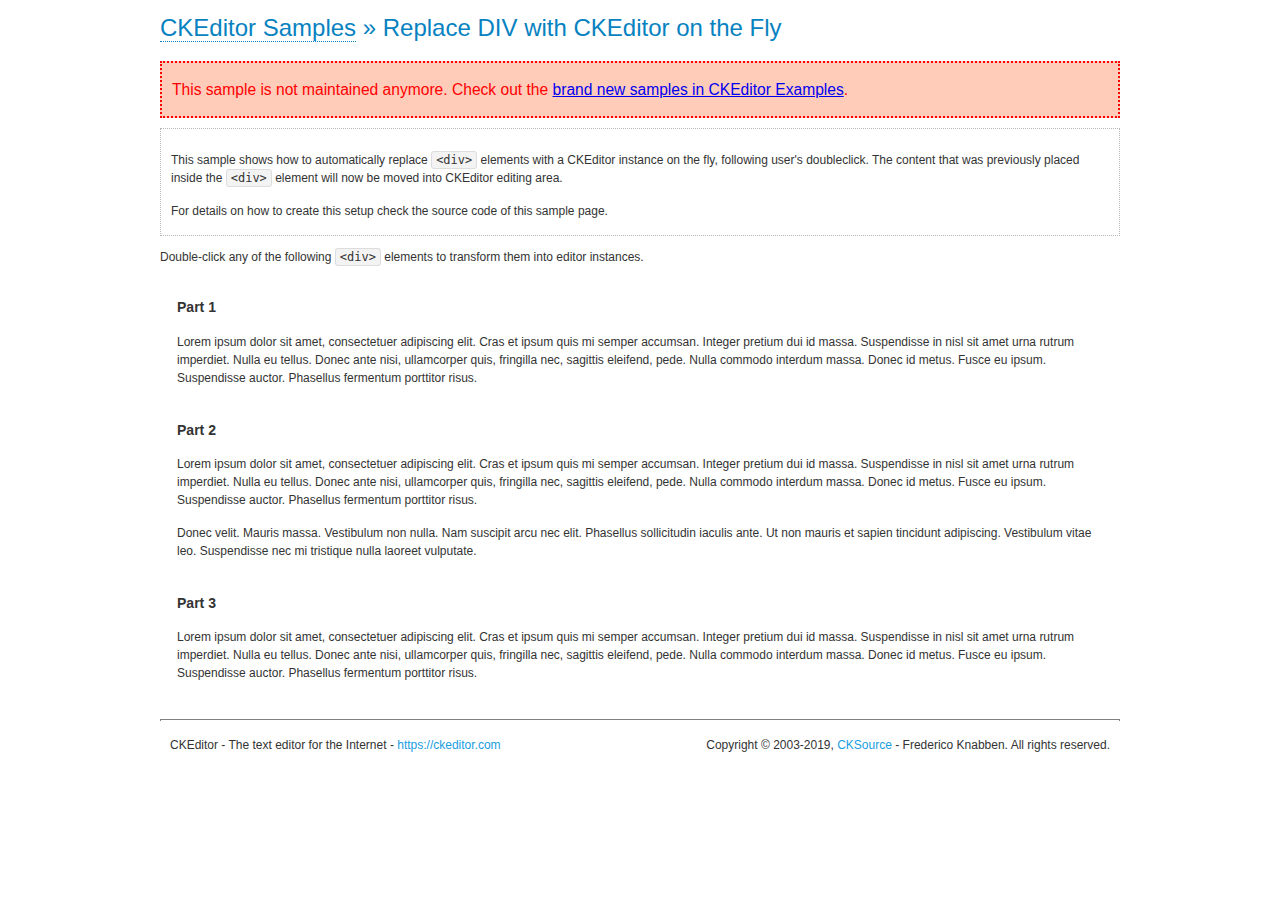
<file: ckeditor/samples/old/divreplace.html>
<!DOCTYPE html>
<!--
Copyright (c) 2003-2019, CKSource - Frederico Knabben. All rights reserved.
For licensing, see LICENSE.md or https://ckeditor.com/legal/ckeditor-oss-license
-->
<html>
<head>
	<meta charset="utf-8">
	<title>Replace DIV &mdash; CKEditor Sample</title>
	<script src="../../ckeditor.js"></script>
	<link href="sample.css" rel="stylesheet">
	<style>

		div.editable
		{
			border: solid 2px transparent;
			padding-left: 15px;
			padding-right: 15px;
		}

		div.editable:hover
		{
			border-color: black;
		}

	</style>
	<script>

		// Uncomment the following code to test the "Timeout Loading Method".
		// CKEDITOR.loadFullCoreTimeout = 5;

		window.onload = function() {
			// Listen to the double click event.
			if ( window.addEventListener )
				document.body.addEventListener( 'dblclick', onDoubleClick, false );
			else if ( window.attachEvent )
				document.body.attachEvent( 'ondblclick', onDoubleClick );

		};

		function onDoubleClick( ev ) {
			// Get the element which fired the event. This is not necessarily the
			// element to which the event has been attached.
			var element = ev.target || ev.srcElement;

			// Find out the div that holds this element.
			var name;

			do {
				element = element.parentNode;
			}
			while ( element && ( name = element.nodeName.toLowerCase() ) &&
				( name != 'div' || element.className.indexOf( 'editable' ) == -1 ) && name != 'body' );

			if ( name == 'div' && element.className.indexOf( 'editable' ) != -1 )
				replaceDiv( element );
		}

		var editor;

		function replaceDiv( div ) {
			if ( editor )
				editor.destroy();

			editor = CKEDITOR.replace( div );
		}

	</script>
</head>
<body>
	<h1 class="samples">
		<a href="index.html">CKEditor Samples</a> &raquo; Replace DIV with CKEditor on the Fly
	</h1>
	<div class="warning deprecated">
		This sample is not maintained anymore. Check out the <a href="https://ckeditor.com/docs/ckeditor4/latest/examples/index.html">brand new samples in CKEditor Examples</a>.
	</div>
	<div class="description">
		<p>
			This sample shows how to automatically replace <code>&lt;div&gt;</code> elements
			with a CKEditor instance on the fly, following user's doubleclick. The content
			that was previously placed inside the <code>&lt;div&gt;</code> element will now
			be moved into CKEditor editing area.
		</p>
		<p>
			For details on how to create this setup check the source code of this sample page.
		</p>
	</div>
	<p>
		Double-click any of the following <code>&lt;div&gt;</code> elements to transform them into
		editor instances.
	</p>
	<div class="editable">
		<h3>
			Part 1
		</h3>
		<p>
			Lorem ipsum dolor sit amet, consectetuer adipiscing elit. Cras et ipsum quis mi
			semper accumsan. Integer pretium dui id massa. Suspendisse in nisl sit amet urna
			rutrum imperdiet. Nulla eu tellus. Donec ante nisi, ullamcorper quis, fringilla
			nec, sagittis eleifend, pede. Nulla commodo interdum massa. Donec id metus. Fusce
			eu ipsum. Suspendisse auctor. Phasellus fermentum porttitor risus.
		</p>
	</div>
	<div class="editable">
		<h3>
			Part 2
		</h3>
		<p>
			Lorem ipsum dolor sit amet, consectetuer adipiscing elit. Cras et ipsum quis mi
			semper accumsan. Integer pretium dui id massa. Suspendisse in nisl sit amet urna
			rutrum imperdiet. Nulla eu tellus. Donec ante nisi, ullamcorper quis, fringilla
			nec, sagittis eleifend, pede. Nulla commodo interdum massa. Donec id metus. Fusce
			eu ipsum. Suspendisse auctor. Phasellus fermentum porttitor risus.
		</p>
		<p>
			Donec velit. Mauris massa. Vestibulum non nulla. Nam suscipit arcu nec elit. Phasellus
			sollicitudin iaculis ante. Ut non mauris et sapien tincidunt adipiscing. Vestibulum
			vitae leo. Suspendisse nec mi tristique nulla laoreet vulputate.
		</p>
	</div>
	<div class="editable">
		<h3>
			Part 3
		</h3>
		<p>
			Lorem ipsum dolor sit amet, consectetuer adipiscing elit. Cras et ipsum quis mi
			semper accumsan. Integer pretium dui id massa. Suspendisse in nisl sit amet urna
			rutrum imperdiet. Nulla eu tellus. Donec ante nisi, ullamcorper quis, fringilla
			nec, sagittis eleifend, pede. Nulla commodo interdum massa. Donec id metus. Fusce
			eu ipsum. Suspendisse auctor. Phasellus fermentum porttitor risus.
		</p>
	</div>
	<div id="footer">
		<hr>
		<p>
			CKEditor - The text editor for the Internet - <a class="samples" href="https://ckeditor.com/">https://ckeditor.com</a>
		</p>
		<p id="copy">
			Copyright &copy; 2003-2019, <a class="samples" href="https://cksource.com/">CKSource</a> - Frederico
			Knabben. All rights reserved.
		</p>
	</div>
</body>
</html>
</file>
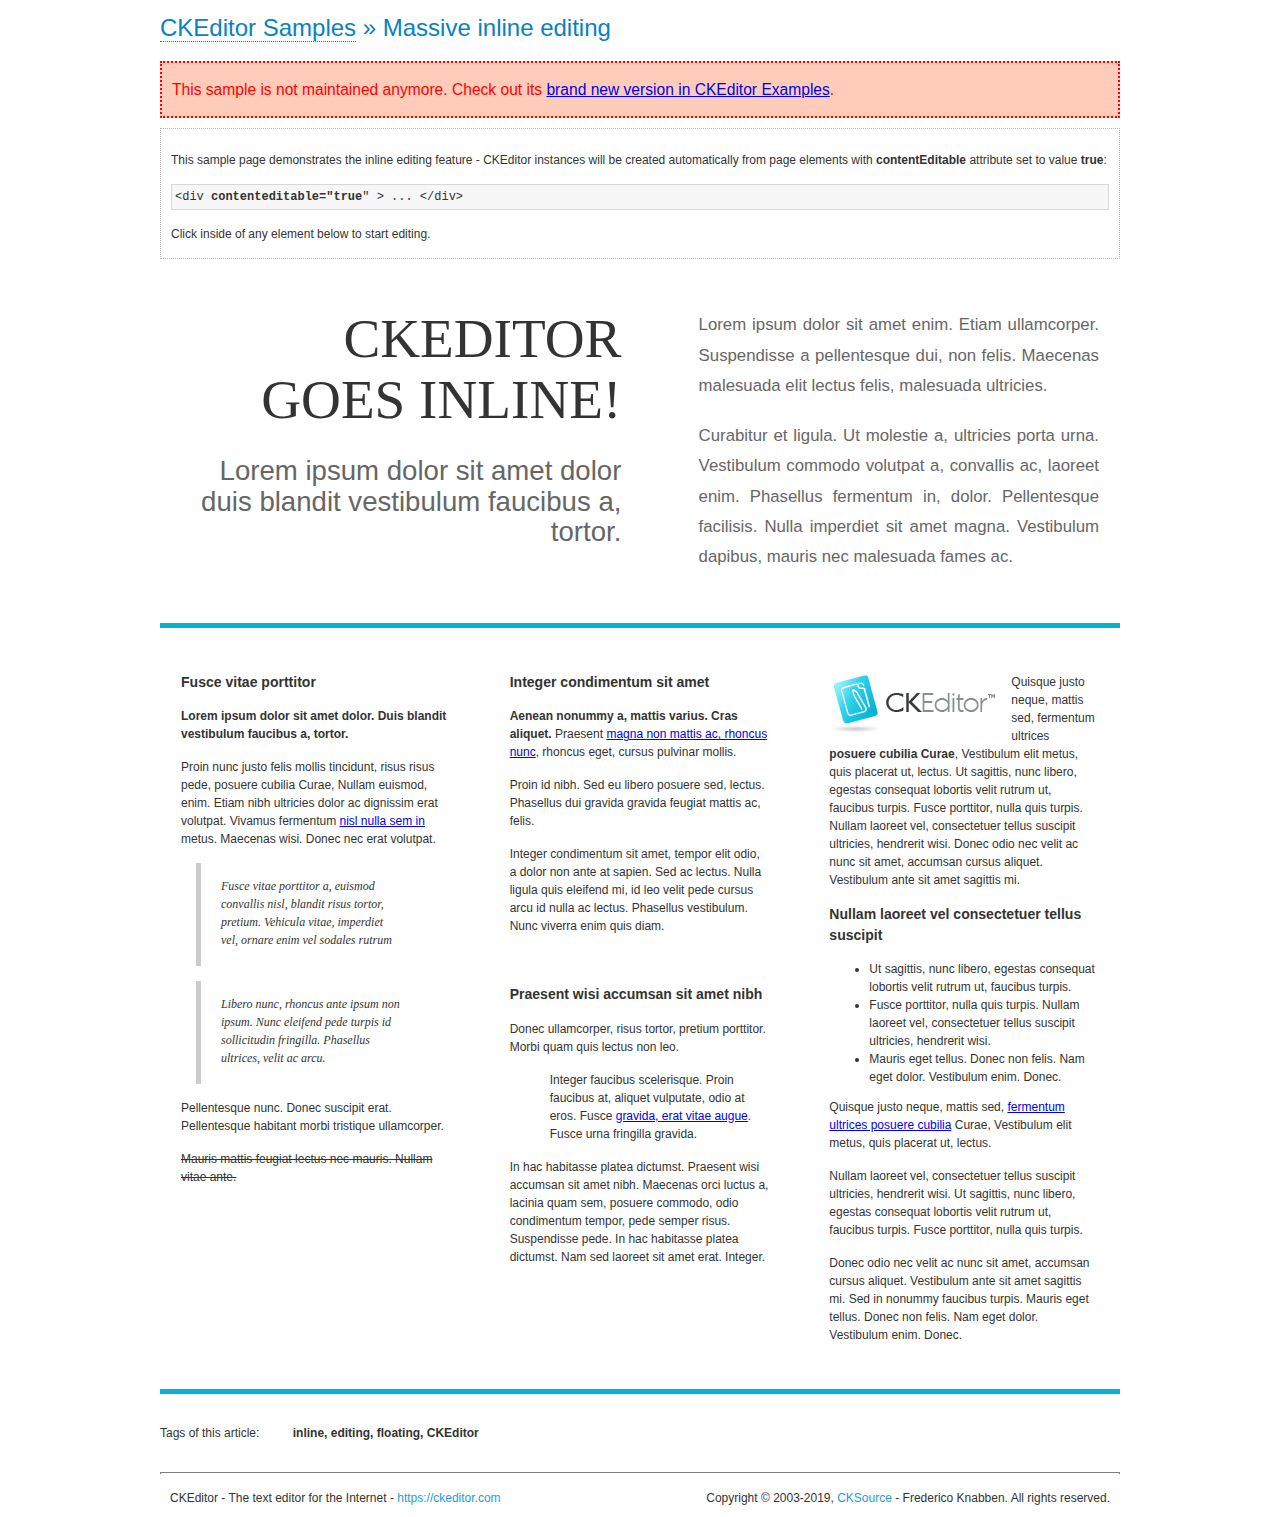
<file: ckeditor/samples/old/inlineall.html>
<!DOCTYPE html>
<!--
Copyright (c) 2003-2019, CKSource - Frederico Knabben. All rights reserved.
For licensing, see LICENSE.md or https://ckeditor.com/legal/ckeditor-oss-license
-->
<html>
<head>
	<meta charset="utf-8">
	<title>Massive inline editing &mdash; CKEditor Sample</title>
	<script src="../../ckeditor.js"></script>
	<script>

		// This code is generally not necessary, but it is here to demonstrate
		// how to customize specific editor instances on the fly. This fits well
		// this demo because we have editable elements (like headers) that
		// require less features.

		// The "instanceCreated" event is fired for every editor instance created.
		CKEDITOR.on( 'instanceCreated', function( event ) {
			var editor = event.editor,
				element = editor.element;

			// Customize editors for headers and tag list.
			// These editors don't need features like smileys, templates, iframes etc.
			if ( element.is( 'h1', 'h2', 'h3' ) || element.getAttribute( 'id' ) == 'taglist' ) {
				// Customize the editor configurations on "configLoaded" event,
				// which is fired after the configuration file loading and
				// execution. This makes it possible to change the
				// configurations before the editor initialization takes place.
				editor.on( 'configLoaded', function() {

					// Remove unnecessary plugins to make the editor simpler.
					editor.config.removePlugins = 'colorbutton,find,flash,font,' +
						'forms,iframe,image,newpage,removeformat,' +
						'smiley,specialchar,stylescombo,templates';

					// Rearrange the layout of the toolbar.
					editor.config.toolbarGroups = [
						{ name: 'editing',		groups: [ 'basicstyles', 'links' ] },
						{ name: 'undo' },
						{ name: 'clipboard',	groups: [ 'selection', 'clipboard' ] },
						{ name: 'about' }
					];
				});
			}
		});

	</script>
	<link href="sample.css" rel="stylesheet">
	<style>

		/* The following styles are just to make the page look nice. */

		/* Workaround to show Arial Black in Firefox. */
		@font-face
		{
			font-family: 'arial-black';
			src: local('Arial Black');
		}

		*[contenteditable="true"]
		{
			padding: 10px;
		}

		#container
		{
			width: 960px;
			margin: 30px auto 0;
		}

		#header
		{
			overflow: hidden;
			padding: 0 0 30px;
			border-bottom: 5px solid #05B2D2;
			position: relative;
		}

		#headerLeft,
		#headerRight
		{
			width: 49%;
			overflow: hidden;
		}

		#headerLeft
		{
			float: left;
			padding: 10px 1px 1px;
		}

		#headerLeft h2,
		#headerLeft h3
		{
			text-align: right;
			margin: 0;
			overflow: hidden;
			font-weight: normal;
		}

		#headerLeft h2
		{
			font-family: "Arial Black",arial-black;
			font-size: 4.6em;
			line-height: 1.1;
			text-transform: uppercase;
		}

		#headerLeft h3
		{
			font-size: 2.3em;
			line-height: 1.1;
			margin: .2em 0 0;
			color: #666;
		}

		#headerRight
		{
			float: right;
			padding: 1px;
		}

		#headerRight p
		{
			line-height: 1.8;
			text-align: justify;
			margin: 0;
		}

		#headerRight p + p
		{
			margin-top: 20px;
		}

		#headerRight > div
		{
			padding: 20px;
			margin: 0 0 0 30px;
			font-size: 1.4em;
			color: #666;
		}

		#columns
		{
			color: #333;
			overflow: hidden;
			padding: 20px 0;
		}

		#columns > div
		{
			float: left;
			width: 33.3%;
		}

		#columns #column1 > div
		{
			margin-left: 1px;
		}

		#columns #column3 > div
		{
			margin-right: 1px;
		}

		#columns > div > div
		{
			margin: 0px 10px;
			padding: 10px 20px;
		}

		#columns blockquote
		{
			margin-left: 15px;
		}

		#tagLine
		{
			border-top: 5px solid #05B2D2;
			padding-top: 20px;
		}

		#taglist {
			display: inline-block;
			margin-left: 20px;
			font-weight: bold;
			margin: 0 0 0 20px;
		}

	</style>
</head>
<body>
<div>
	<h1 class="samples"><a href="index.html">CKEditor Samples</a> &raquo; Massive inline editing</h1>
	<div class="warning deprecated">
		This sample is not maintained anymore. Check out its <a href="https://ckeditor.com/docs/ckeditor4/latest/examples/inline.html">brand new version in CKEditor Examples</a>.
	</div>
	<div class="description">
		<p>This sample page demonstrates the inline editing feature - CKEditor instances will be created automatically from page elements with <strong>contentEditable</strong> attribute set to value <strong>true</strong>:</p>
		<pre class="samples">&lt;div <strong>contenteditable="true</strong>" &gt; ... &lt;/div&gt;</pre>
		<p>Click inside of any element below to start editing.</p>
	</div>
</div>
<div id="container">
	<div id="header">
		<div id="headerLeft">
			<h2 id="sampleTitle" contenteditable="true">
				CKEditor<br> Goes Inline!
			</h2>
			<h3 contenteditable="true">
				Lorem ipsum dolor sit amet dolor duis blandit vestibulum faucibus a, tortor.
			</h3>
		</div>
		<div id="headerRight">
			<div contenteditable="true">
				<p>
					Lorem ipsum dolor sit amet enim. Etiam ullamcorper. Suspendisse a pellentesque dui, non felis. Maecenas malesuada elit lectus felis, malesuada ultricies.
				</p>
				<p>
					Curabitur et ligula. Ut molestie a, ultricies porta urna. Vestibulum commodo volutpat a, convallis ac, laoreet enim. Phasellus fermentum in, dolor. Pellentesque facilisis. Nulla imperdiet sit amet magna. Vestibulum dapibus, mauris nec malesuada fames ac.
				</p>
			</div>
		</div>
	</div>
	<div id="columns">
		<div id="column1">
			<div contenteditable="true">
				<h3>
					Fusce vitae porttitor
				</h3>
				<p>
					<strong>
						Lorem ipsum dolor sit amet dolor. Duis blandit vestibulum faucibus a, tortor.
					</strong>
				</p>
				<p>
					Proin nunc justo felis mollis tincidunt, risus risus pede, posuere cubilia Curae, Nullam euismod, enim. Etiam nibh ultricies dolor ac dignissim erat volutpat. Vivamus fermentum <a href="https://ckeditor.com/">nisl nulla sem in</a> metus. Maecenas wisi. Donec nec erat volutpat.
				</p>
				<blockquote>
					<p>
						Fusce vitae porttitor a, euismod convallis nisl, blandit risus tortor, pretium.
						Vehicula vitae, imperdiet vel, ornare enim vel sodales rutrum
					</p>
				</blockquote>
				<blockquote>
					<p>
						Libero nunc, rhoncus ante ipsum non ipsum. Nunc eleifend pede turpis id sollicitudin fringilla. Phasellus ultrices, velit ac arcu.
					</p>
				</blockquote>
				<p>Pellentesque nunc. Donec suscipit erat. Pellentesque habitant morbi tristique ullamcorper.</p>
				<p><s>Mauris mattis feugiat lectus nec mauris. Nullam vitae ante.</s></p>
			</div>
		</div>
		<div id="column2">
			<div contenteditable="true">
				<h3>
					Integer condimentum sit amet
				</h3>
				<p>
					<strong>Aenean nonummy a, mattis varius. Cras aliquet.</strong>
					Praesent <a href="https://ckeditor.com/">magna non mattis ac, rhoncus nunc</a>, rhoncus eget, cursus pulvinar mollis.</p>
				<p>Proin id nibh. Sed eu libero posuere sed, lectus. Phasellus dui gravida gravida feugiat mattis ac, felis.</p>
				<p>Integer condimentum sit amet, tempor elit odio, a dolor non ante at sapien. Sed ac lectus. Nulla ligula quis eleifend mi, id leo velit pede cursus arcu id nulla ac lectus. Phasellus vestibulum. Nunc viverra enim quis diam.</p>
			</div>
			<div contenteditable="true">
				<h3>
					Praesent wisi accumsan sit amet nibh
				</h3>
				<p>Donec ullamcorper, risus tortor, pretium porttitor. Morbi quam quis lectus non leo.</p>
				<p style="margin-left: 40px; ">Integer faucibus scelerisque. Proin faucibus at, aliquet vulputate, odio at eros. Fusce <a href="https://ckeditor.com/">gravida, erat vitae augue</a>. Fusce urna fringilla gravida.</p>
				<p>In hac habitasse platea dictumst. Praesent wisi accumsan sit amet nibh. Maecenas orci luctus a, lacinia quam sem, posuere commodo, odio condimentum tempor, pede semper risus. Suspendisse pede. In hac habitasse platea dictumst. Nam sed laoreet sit amet erat. Integer.</p>
			</div>
		</div>
		<div id="column3">
			<div contenteditable="true">
				<p>
					<img src="assets/inlineall/logo.png" alt="CKEditor logo" style="float:left">
				</p>
				<p>Quisque justo neque, mattis sed, fermentum ultrices <strong>posuere cubilia Curae</strong>, Vestibulum elit metus, quis placerat ut, lectus. Ut sagittis, nunc libero, egestas consequat lobortis velit rutrum ut, faucibus turpis. Fusce porttitor, nulla quis turpis. Nullam laoreet vel, consectetuer tellus suscipit ultricies, hendrerit wisi. Donec odio nec velit ac nunc sit amet, accumsan cursus aliquet. Vestibulum ante sit amet sagittis mi.</p>
				<h3>
					Nullam laoreet vel consectetuer tellus suscipit
				</h3>
				<ul>
					<li>Ut sagittis, nunc libero, egestas consequat lobortis velit rutrum ut, faucibus turpis.</li>
					<li>Fusce porttitor, nulla quis turpis. Nullam laoreet vel, consectetuer tellus suscipit ultricies, hendrerit wisi.</li>
					<li>Mauris eget tellus. Donec non felis. Nam eget dolor. Vestibulum enim. Donec.</li>
				</ul>
				<p>Quisque justo neque, mattis sed, <a href="https://ckeditor.com/">fermentum ultrices posuere cubilia</a> Curae, Vestibulum elit metus, quis placerat ut, lectus.</p>
				<p>Nullam laoreet vel, consectetuer tellus suscipit ultricies, hendrerit wisi. Ut sagittis, nunc libero, egestas consequat lobortis velit rutrum ut, faucibus turpis. Fusce porttitor, nulla quis turpis.</p>
				<p>Donec odio nec velit ac nunc sit amet, accumsan cursus aliquet. Vestibulum ante sit amet sagittis mi. Sed in nonummy faucibus turpis. Mauris eget tellus. Donec non felis. Nam eget dolor. Vestibulum enim. Donec.</p>
			</div>
		</div>
	</div>
	<div id="tagLine">
		Tags of this article:
		<p id="taglist" contenteditable="true">
			inline, editing, floating, CKEditor
		</p>
	</div>
</div>
<div id="footer">
	<hr>
	<p>
		CKEditor - The text editor for the Internet - <a class="samples" href="https://ckeditor.com/">
			https://ckeditor.com</a>
	</p>
	<p id="copy">
		Copyright &copy; 2003-2019, <a class="samples" href="https://cksource.com/">CKSource</a>
		- Frederico Knabben. All rights reserved.
	</p>
</div>
</body>
</html>
</file>
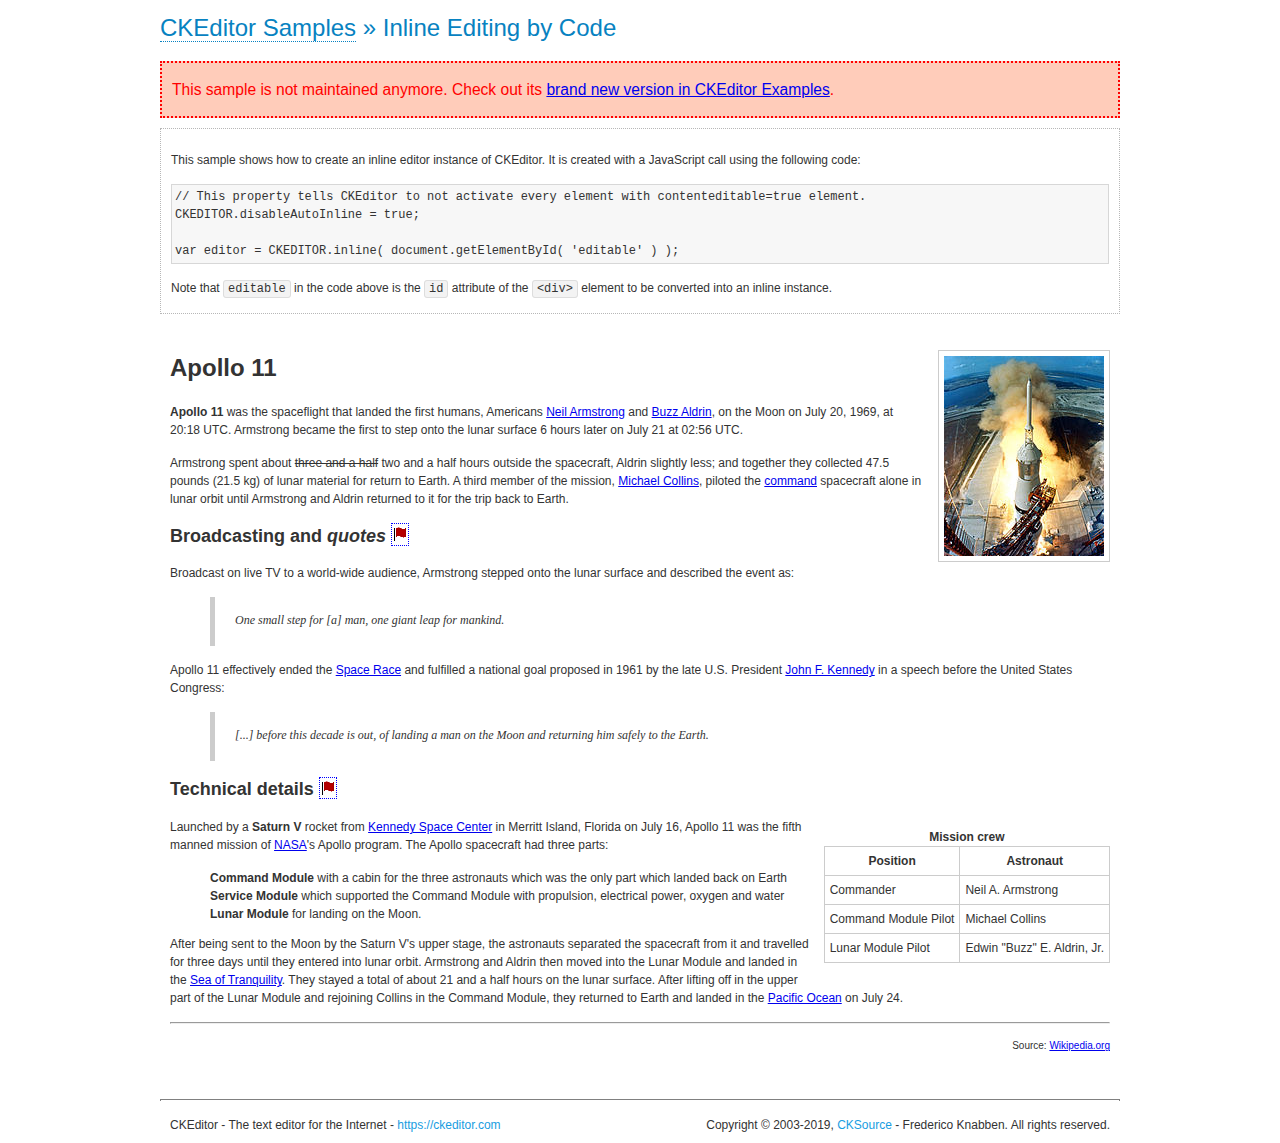
<file: ckeditor/samples/old/inlinebycode.html>
<!DOCTYPE html>
<!--
Copyright (c) 2003-2019, CKSource - Frederico Knabben. All rights reserved.
For licensing, see LICENSE.md or https://ckeditor.com/legal/ckeditor-oss-license
-->
<html>
<head>
	<meta charset="utf-8">
	<title>Inline Editing by Code &mdash; CKEditor Sample</title>
	<script src="../../ckeditor.js"></script>
	<link href="sample.css" rel="stylesheet">
	<style>

		#editable
		{
			padding: 10px;
			float: left;
		}

	</style>
</head>
<body>
	<h1 class="samples">
		<a href="index.html">CKEditor Samples</a> &raquo; Inline Editing by Code
	</h1>
	<div class="warning deprecated">
		This sample is not maintained anymore. Check out its <a href="https://ckeditor.com/docs/ckeditor4/latest/examples/inline.html">brand new version in CKEditor Examples</a>.
	</div>
	<div class="description">
		<p>
			This sample shows how to create an inline editor instance of CKEditor. It is created
			with a JavaScript call using the following code:
		</p>
<pre class="samples">
// This property tells CKEditor to not activate every element with contenteditable=true element.
CKEDITOR.disableAutoInline = true;

var editor = CKEDITOR.inline( document.getElementById( 'editable' ) );
</pre>
		<p>
			Note that <code>editable</code> in the code above is the <code>id</code>
			attribute of the <code>&lt;div&gt;</code> element to be converted into an inline instance.
		</p>
	</div>
	<div id="editable" contenteditable="true">
		<h1><img alt="Saturn V carrying Apollo 11" class="right" src="assets/sample.jpg" /> Apollo 11</h1>

		<p><b>Apollo 11</b> was the spaceflight that landed the first humans, Americans <a href="http://en.wikipedia.org/wiki/Neil_Armstrong" title="Neil Armstrong">Neil Armstrong</a> and <a href="http://en.wikipedia.org/wiki/Buzz_Aldrin" title="Buzz Aldrin">Buzz Aldrin</a>, on the Moon on July 20, 1969, at 20:18 UTC. Armstrong became the first to step onto the lunar surface 6 hours later on July 21 at 02:56 UTC.</p>

		<p>Armstrong spent about <s>three and a half</s> two and a half hours outside the spacecraft, Aldrin slightly less; and together they collected 47.5 pounds (21.5&nbsp;kg) of lunar material for return to Earth. A third member of the mission, <a href="http://en.wikipedia.org/wiki/Michael_Collins_(astronaut)" title="Michael Collins (astronaut)">Michael Collins</a>, piloted the <a href="http://en.wikipedia.org/wiki/Apollo_Command/Service_Module" title="Apollo Command/Service Module">command</a> spacecraft alone in lunar orbit until Armstrong and Aldrin returned to it for the trip back to Earth.</p>

		<h2>Broadcasting and <em>quotes</em> <a id="quotes" name="quotes"></a></h2>

		<p>Broadcast on live TV to a world-wide audience, Armstrong stepped onto the lunar surface and described the event as:</p>

		<blockquote>
			<p>One small step for [a] man, one giant leap for mankind.</p>
		</blockquote>

		<p>Apollo 11 effectively ended the <a href="http://en.wikipedia.org/wiki/Space_Race" title="Space Race">Space Race</a> and fulfilled a national goal proposed in 1961 by the late U.S. President <a href="http://en.wikipedia.org/wiki/John_F._Kennedy" title="John F. Kennedy">John F. Kennedy</a> in a speech before the United States Congress:</p>

		<blockquote>
			<p>[...] before this decade is out, of landing a man on the Moon and returning him safely to the Earth.</p>
		</blockquote>

		<h2>Technical details <a id="tech-details" name="tech-details"></a></h2>

		<table align="right" border="1" bordercolor="#ccc" cellpadding="5" cellspacing="0" style="border-collapse:collapse;margin:10px 0 10px 15px;">
			<caption><strong>Mission crew</strong></caption>
			<thead>
			<tr>
				<th scope="col">Position</th>
				<th scope="col">Astronaut</th>
			</tr>
			</thead>
			<tbody>
			<tr>
				<td>Commander</td>
				<td>Neil A. Armstrong</td>
			</tr>
			<tr>
				<td>Command Module Pilot</td>
				<td>Michael Collins</td>
			</tr>
			<tr>
				<td>Lunar Module Pilot</td>
				<td>Edwin &quot;Buzz&quot; E. Aldrin, Jr.</td>
			</tr>
			</tbody>
		</table>

		<p>Launched by a <strong>Saturn V</strong> rocket from <a href="http://en.wikipedia.org/wiki/Kennedy_Space_Center" title="Kennedy Space Center">Kennedy Space Center</a> in Merritt Island, Florida on July 16, Apollo 11 was the fifth manned mission of <a href="http://en.wikipedia.org/wiki/NASA" title="NASA">NASA</a>&#39;s Apollo program. The Apollo spacecraft had three parts:</p>

		<ol>
			<li><strong>Command Module</strong> with a cabin for the three astronauts which was the only part which landed back on Earth</li>
			<li><strong>Service Module</strong> which supported the Command Module with propulsion, electrical power, oxygen and water</li>
			<li><strong>Lunar Module</strong> for landing on the Moon.</li>
		</ol>

		<p>After being sent to the Moon by the Saturn V&#39;s upper stage, the astronauts separated the spacecraft from it and travelled for three days until they entered into lunar orbit. Armstrong and Aldrin then moved into the Lunar Module and landed in the <a href="http://en.wikipedia.org/wiki/Mare_Tranquillitatis" title="Mare Tranquillitatis">Sea of Tranquility</a>. They stayed a total of about 21 and a half hours on the lunar surface. After lifting off in the upper part of the Lunar Module and rejoining Collins in the Command Module, they returned to Earth and landed in the <a href="http://en.wikipedia.org/wiki/Pacific_Ocean" title="Pacific Ocean">Pacific Ocean</a> on July 24.</p>

		<hr />
		<p style="text-align: right;"><small>Source: <a href="http://en.wikipedia.org/wiki/Apollo_11">Wikipedia.org</a></small></p>
	</div>

	<script>
		// We need to turn off the automatic editor creation first.
		CKEDITOR.disableAutoInline = true;

		var editor = CKEDITOR.inline( 'editable' );
	</script>
	<div id="footer">
		<hr>
		<p contenteditable="true">
			CKEditor - The text editor for the Internet - <a class="samples" href="https://ckeditor.com/">
				https://ckeditor.com</a>
		</p>
		<p id="copy">
			Copyright &copy; 2003-2019, <a class="samples" href="https://cksource.com/">CKSource</a>
			- Frederico Knabben. All rights reserved.
		</p>
	</div>
</body>
</html>
</file>
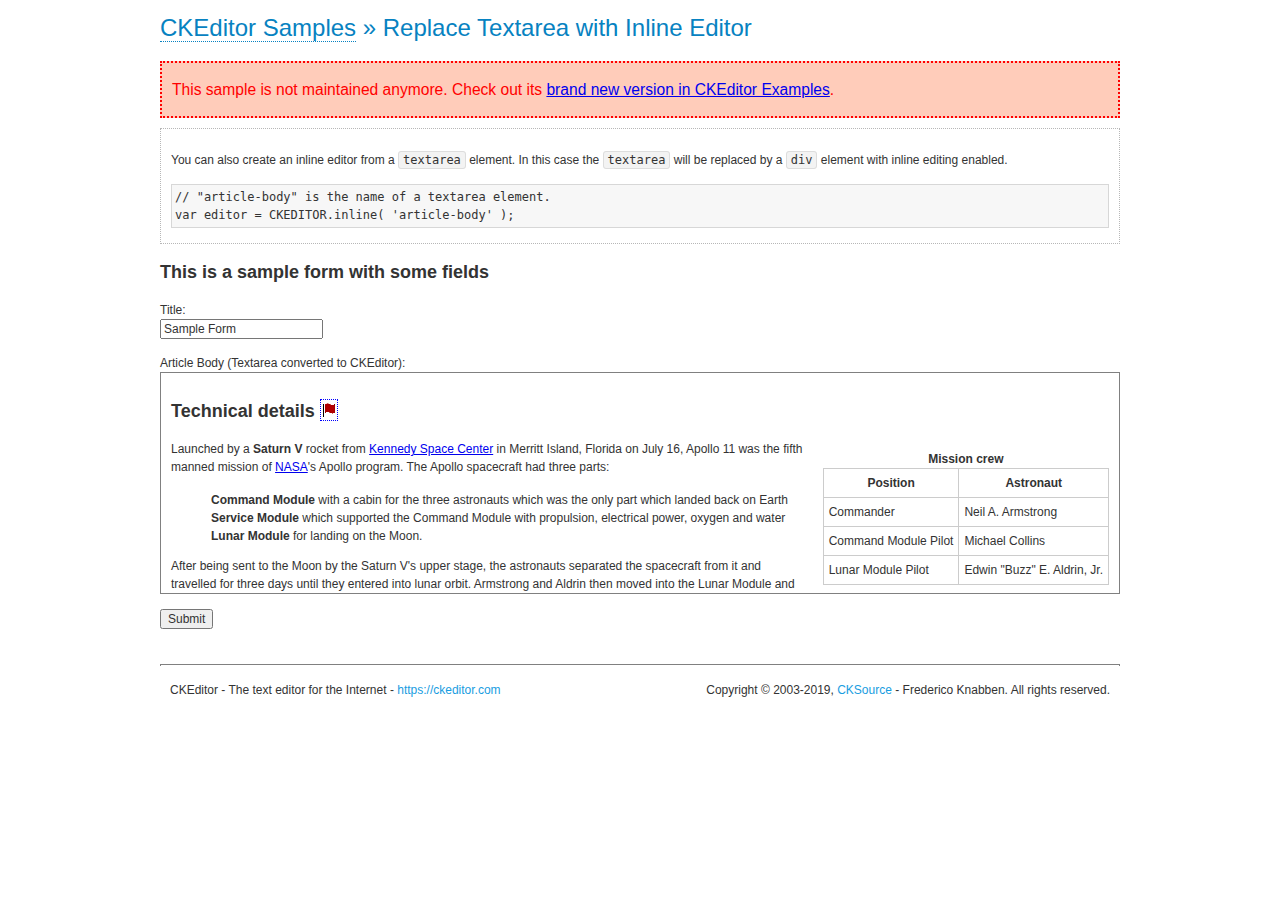
<file: ckeditor/samples/old/inlinetextarea.html>
<!DOCTYPE html>
<!--
Copyright (c) 2003-2019, CKSource - Frederico Knabben. All rights reserved.
For licensing, see LICENSE.md or https://ckeditor.com/legal/ckeditor-oss-license
-->
<html>
<head>
	<meta charset="utf-8">
	<title>Replace Textarea with Inline Editor &mdash; CKEditor Sample</title>
	<script src="../../ckeditor.js"></script>
	<link href="sample.css" rel="stylesheet">
	<style>

		/* Style the CKEditor element to look like a textfield */
		.cke_textarea_inline
		{
			padding: 10px;
			height: 200px;
			overflow: auto;

			border: 1px solid gray;
			-webkit-appearance: textfield;
		}

	</style>
</head>
<body>
	<h1 class="samples">
		<a href="index.html">CKEditor Samples</a> &raquo; Replace Textarea with Inline Editor
	</h1>
	<div class="warning deprecated">
		This sample is not maintained anymore. Check out its <a href="https://ckeditor.com/docs/ckeditor4/latest/examples/inline.html">brand new version in CKEditor Examples</a>.
	</div>
	<div class="description">
		<p>
			You can also create an inline editor from a <code>textarea</code>
			element. In this case the <code>textarea</code> will be replaced
			by a <code>div</code> element with inline editing enabled.
		</p>
<pre class="samples">
// "article-body" is the name of a textarea element.
var editor = CKEDITOR.inline( 'article-body' );
</pre>
	</div>
	<form action="sample_posteddata.php" method="post">
		<h2>This is a sample form with some fields</h2>
		<p>
			Title:<br>
			<input type="text" name="title" value="Sample Form"></p>
		<p>
			Article Body (Textarea converted to CKEditor):<br>
			<textarea name="article-body" style="height: 200px">
				&lt;h2&gt;Technical details &lt;a id="tech-details" name="tech-details"&gt;&lt;/a&gt;&lt;/h2&gt;

				&lt;table align="right" border="1" bordercolor="#ccc" cellpadding="5" cellspacing="0" style="border-collapse:collapse;margin:10px 0 10px 15px;"&gt;
					&lt;caption&gt;&lt;strong&gt;Mission crew&lt;/strong&gt;&lt;/caption&gt;
					&lt;thead&gt;
					&lt;tr&gt;
						&lt;th scope="col"&gt;Position&lt;/th&gt;
						&lt;th scope="col"&gt;Astronaut&lt;/th&gt;
					&lt;/tr&gt;
					&lt;/thead&gt;
					&lt;tbody&gt;
					&lt;tr&gt;
						&lt;td&gt;Commander&lt;/td&gt;
						&lt;td&gt;Neil A. Armstrong&lt;/td&gt;
					&lt;/tr&gt;
					&lt;tr&gt;
						&lt;td&gt;Command Module Pilot&lt;/td&gt;
						&lt;td&gt;Michael Collins&lt;/td&gt;
					&lt;/tr&gt;
					&lt;tr&gt;
						&lt;td&gt;Lunar Module Pilot&lt;/td&gt;
						&lt;td&gt;Edwin &quot;Buzz&quot; E. Aldrin, Jr.&lt;/td&gt;
					&lt;/tr&gt;
					&lt;/tbody&gt;
				&lt;/table&gt;

				&lt;p&gt;Launched by a &lt;strong&gt;Saturn V&lt;/strong&gt; rocket from &lt;a href="http://en.wikipedia.org/wiki/Kennedy_Space_Center" title="Kennedy Space Center"&gt;Kennedy Space Center&lt;/a&gt; in Merritt Island, Florida on July 16, Apollo 11 was the fifth manned mission of &lt;a href="http://en.wikipedia.org/wiki/NASA" title="NASA"&gt;NASA&lt;/a&gt;&#39;s Apollo program. The Apollo spacecraft had three parts:&lt;/p&gt;

				&lt;ol&gt;
					&lt;li&gt;&lt;strong&gt;Command Module&lt;/strong&gt; with a cabin for the three astronauts which was the only part which landed back on Earth&lt;/li&gt;
					&lt;li&gt;&lt;strong&gt;Service Module&lt;/strong&gt; which supported the Command Module with propulsion, electrical power, oxygen and water&lt;/li&gt;
					&lt;li&gt;&lt;strong&gt;Lunar Module&lt;/strong&gt; for landing on the Moon.&lt;/li&gt;
				&lt;/ol&gt;

				&lt;p&gt;After being sent to the Moon by the Saturn V&#39;s upper stage, the astronauts separated the spacecraft from it and travelled for three days until they entered into lunar orbit. Armstrong and Aldrin then moved into the Lunar Module and landed in the &lt;a href="http://en.wikipedia.org/wiki/Mare_Tranquillitatis" title="Mare Tranquillitatis"&gt;Sea of Tranquility&lt;/a&gt;. They stayed a total of about 21 and a half hours on the lunar surface. After lifting off in the upper part of the Lunar Module and rejoining Collins in the Command Module, they returned to Earth and landed in the &lt;a href="http://en.wikipedia.org/wiki/Pacific_Ocean" title="Pacific Ocean"&gt;Pacific Ocean&lt;/a&gt; on July 24.&lt;/p&gt;

				&lt;hr /&gt;
				&lt;p style="text-align: right;"&gt;&lt;small&gt;Source: &lt;a href="http://en.wikipedia.org/wiki/Apollo_11"&gt;Wikipedia.org&lt;/a&gt;&lt;/small&gt;&lt;/p&gt;
			</textarea>
		</p>
		<p>
			<input type="submit" value="Submit">
		</p>
	</form>

	<script>
		CKEDITOR.inline( 'article-body' );
	</script>
	<div id="footer">
		<hr>
		<p>
			CKEditor - The text editor for the Internet - <a class="samples" href="https://ckeditor.com/">
				https://ckeditor.com</a>
		</p>
		<p id="copy">
			Copyright &copy; 2003-2019, <a class="samples" href="https://cksource.com/">CKSource</a>
			- Frederico Knabben. All rights reserved.
		</p>
	</div>
</body>
</html>
</file>
<file: ckeditor/contents.css>
/*
Copyright (c) 2003-2019, CKSource - Frederico Knabben. All rights reserved.
For licensing, see LICENSE.md or https://ckeditor.com/legal/ckeditor-oss-license
*/
/*1110504*/
body
{
	/* Font */
	/* Emoji fonts are added to visualise them nicely in Internet Explorer. */
	font-family: 細明體,新細明體,Arial,sans-serif,Verdana,標楷體,微軟正黑體;
	font-size: 12px;

	/* Text color */
	color: #333;

	/* Remove the background color to make it transparent. */
	background-color: #fff;


	/*margin: 4px;*/
	margin-top: 2px;
	margin-left: 20px;
	margin-right: 10px;
}

.cke_editable
{
	font-size: 20px;
	font-family:標楷體;
	line-height: 1.8;
	letter-spacing:3pt;
	word-spacing:3pt;
	

	/* Fix for missing scrollbars with RTL texts. (#10488) */
	word-wrap: break-word;
	word-break: break-all;
	//background-image:url('../images/fwQrz.png');
	background-repeat:repeat;
	background-attachment: local;
	overflow-y:scroll;
	
}

blockquote
{
	font-style: italic;
	font-family: Georgia, Times, "Times New Roman", serif;
	padding: 2px 0;
	border-style: solid;
	border-color: #ccc;
	border-width: 0;
}

.cke_contents_ltr blockquote
{
	padding-left: 20px;
	padding-right: 8px;
	border-left-width: 5px;
}

.cke_contents_rtl blockquote
{
	padding-left: 8px;
	padding-right: 20px;
	border-right-width: 5px;
}

a
{
	color: #0782C1;
}

ol,ul,dl
{
	/* IE7: reset rtl list margin. (#7334) */
	*margin-right: 0px;
	/* Preserved spaces for list items with text direction different than the list. (#6249,#8049)*/
	padding: 20 40px;
}

h1,h2,h3,h4,h5,h6
{
	font-weight: normal;
	line-height: 1.2;
}

hr
{
	border: 0px;
	border-top: 1px solid #ccc;
}

img.right
{
	border: 1px solid #ccc;
	float: right;
	margin-left: 15px;
	padding: 5px;
}

img.left
{
	border: 1px solid #ccc;
	float: left;
	margin-right: 15px;
	padding: 5px;
}

pre
{
	white-space: pre-wrap; /* CSS 2.1 */
	word-wrap: break-word; /* IE7 */
	-moz-tab-size: 4;
	tab-size: 4;
}

.marker
{
	background-color: Yellow;
}

span[lang]
{
	font-style: italic;
}

figure
{
	text-align: center;
	outline: solid 1px #ccc;
	background: rgba(0,0,0,0.05);
	padding: 10px;
	margin: 10px 20px;
	display: inline-block;
}

figure > figcaption
{
	text-align: center;
	display: block; /* For IE8 */
}

a > img {
	padding: 1px;
	margin: 1px;
	border: none;
	//outline: 1px solid #0782C1;
	outline:none;
}

/* Widget Styles */
.code-featured
{
	border: 5px solid red;
}

.math-featured
{
	padding: 20px;
	box-shadow: 0 0 2px rgba(200, 0, 0, 1);
	background-color: rgba(255, 0, 0, 0.05);
	margin: 10px;
}

.image-clean
{
	border: 0;
	background: none;
	padding: 0;
}

.image-clean > figcaption
{
	font-size: .9em;
	text-align: right;
}

.image-grayscale
{
	background-color: white;
	color: #666;
}

.image-grayscale img, img.image-grayscale
{
	filter: grayscale(100%);
}

.embed-240p
{
	max-width: 426px;
	max-height: 240px;
	margin:0 auto;
}

.embed-360p
{
	max-width: 640px;
	max-height: 360px;
	margin:0 auto;
}

.embed-480p
{
	max-width: 854px;
	max-height: 480px;
	margin:0 auto;
}

.embed-720p
{
	max-width: 1280px;
	max-height: 720px;
	margin:0 auto;
}

.embed-1080p
{
	max-width: 1920px;
	max-height: 1080px;
	margin:0 auto;
}


ol.chinese1 {
	counter-reset: chinese1;
}
ol.chinese2 {
	counter-reset: chinese2;
}
ol.decimal1 {
	counter-reset: decimal1
}
ol.decimal2 {
	counter-reset: decimal2
}
ol {
	margin-block-start: 0;
	margin-block-end: 0;
}
ol li {
	/*font-family: \5b8b\4f53;*/
	list-style: counter(chinese1, cjk-ideographic)"\3001";
	position: relative;
}
/* ol.chinese1{
	counter-reset: chinese1 attr(data-unit);
} */
ol.chinese1 > li:before {
	margin-left: -45px;	
	counter-increment: chinese1 ;
	content: counter(chinese1, cjk-ideographic)"\3001"
}
ol.chinese2 > li:before {
	margin-left: -45px;
	counter-increment: chinese2;
	content: "(" counter(chinese2, cjk-ideographic)")"
}
ol.decimal1 > li:before {
	margin-left: -40px;
	counter-increment: decimal1;
	content: counter(decimal1, decimal)"\3001"
}
ol.decimal2 > li:before {
	margin-left: -50px;
	counter-increment: decimal2;
	content: "(" counter(decimal2, decimal)") "
}

ul {
	margin-block-start: 0;
	margin-block-end: 0;
}
</file>
<file: ckeditor/samples/css/samples.css>
/**
 * @license Copyright (c) 2003-2019, CKSource - Frederico Knabben. All rights reserved.
 * For licensing, see LICENSE.md or https://ckeditor.com/legal/ckeditor-oss-license
 */
@media (max-width: 900px) {
  .global-is-mobile-hidden {
    display: none !important;
  }
}
article,
aside,
details,
figcaption,
figure,
footer,
header,
hgroup,
main,
menu,
nav,
section {
  display: block;
}
body,
html {
  margin: 0;
  padding: 0;
  font: 16px / 1.8 Arial, 'Helvetica Neue', Helvetica, sans-serif;
  font-weight: 300;
  color: #575757;
}
.grid-width-10 {
  width: 10%;
}
.grid-width-20 {
  width: 20%;
}
.grid-width-30 {
  width: 30%;
}
.grid-width-40 {
  width: 40%;
}
.grid-width-50 {
  width: 50%;
}
.grid-width-60 {
  width: 60%;
}
.grid-width-70 {
  width: 70%;
}
.grid-width-80 {
  width: 80%;
}
.grid-width-90 {
  width: 90%;
}
.grid-width-100 {
  width: 100%;
}
@media (max-width: 900px) {
  .grid-width-10,
  .grid-width-20,
  .grid-width-30,
  .grid-width-40,
  .grid-width-50,
  .grid-width-60,
  .grid-width-70,
  .grid-width-80,
  .grid-width-90,
  .grid-width-100 {
    width: 100%;
  }
}
*[class*="grid-width"] {
  -webkit-box-sizing: border-box;
  -moz-box-sizing: border-box;
  box-sizing: border-box;
  padding-left: 4%;
  padding-right: 4%;
  float: left;
}
*[class*="grid-width"]:after,
.grid-container:after,
*[class*="grid-width"]:before,
.grid-container:before {
  content: '';
  display: block;
  overflow: hidden;
  visibility: hidden;
  font-size: 0;
  line-height: 0;
  width: 0;
  height: 0;
}
*[class*="grid-width"]:after,
.grid-container:after {
  clear: both;
}
.grid-container {
  -webkit-box-sizing: border-box;
  -moz-box-sizing: border-box;
  box-sizing: border-box;
  margin-left: auto;
  margin-right: auto;
}
.grid-container-nested *[class*="grid-width"]:first-child {
  padding-left: 0;
}
.grid-container-nested *[class*="grid-width"]:last-child {
  padding-right: 0;
}
@media (max-width: 900px) {
  .grid-container-nested *[class*="grid-width"]:first-child {
    padding-left: 4%;
  }
  .grid-container-nested *[class*="grid-width"]:last-child {
    padding-right: 4%;
  }
}
.header-a {
  min-height: 140px;
  overflow: hidden;
}
.header-a .header-a-logo {
  margin: 40px 0 0;
}
@media (max-width: 900px) {
  .header-a .header-a-logo {
    text-align: center;
  }
}
.header-a .header-a-logo img {
  border: transparent;
}
.navigation-a {
  height: 30px;
  background: #3D3D3D;
  position: absolute;
  left: 0;
  right: 0;
  top: 0;
  padding: 0;
  overflow: hidden;
}
@media (max-width: 900px) {
  .navigation-a {
    text-align: center;
  }
}
.navigation-a ul {
  list-style: none;
  margin: 0;
  overflow: hidden;
}
.navigation-a ul li,
.navigation-a ul li a {
  display: inline-block;
}
@media (max-width: 900px) {
  .navigation-a ul {
    width: auto;
    text-overflow: ellipsis;
    white-space: nowrap;
    display: inline-block;
    float: none;
  }
  .navigation-a ul:before,
  .navigation-a ul:after {
    display: none;
  }
}
.navigation-a ul.navigation-a-left {
  text-align: left;
}
@media (max-width: 900px) {
  .navigation-a ul.navigation-a-left {
    padding-right: 0;
  }
}
.navigation-a ul.navigation-a-right {
  text-align: right;
}
@media (max-width: 900px) {
  .navigation-a ul.navigation-a-right {
    padding-left: 23px;
  }
}
.navigation-a ul li + li {
  margin-left: 23px;
}
.navigation-a ul li a {
  font-size: 10px;
  font-size: 0.625rem;
  line-height: 18px;
  line-height: 1.13rem;
  line-height: 30px;
  float: left;
  color: #ddd;
  font-weight: bold;
  text-decoration: none;
  text-transform: uppercase;
}
.navigation-a ul li a:hover {
  cursor: pointer;
  color: #fff;
}
.icon-navigation-a-github:before,
.icon-navigation-a-github:after {
  background-image: url("[data-uri]");
}
.navigation-b {
  text-align: right;
  margin: 52px 0 0;
  overflow: visible;
}
@media (max-width: 900px) {
  .navigation-b {
    text-align: center;
    margin-top: 20px;
    padding: 0;
  }
}
.navigation-b ul {
  padding: 0;
  list-style: none;
  margin: 0;
  overflow: visible;
}
.navigation-b ul li,
.navigation-b ul li a {
  display: inline-block;
}
@media (max-width: 900px) {
  .navigation-b ul {
    display: table;
    width: 100%;
    padding-bottom: 1.5em;
  }
}
@media (max-width: 900px) {
  .navigation-b ul li {
    display: table-row;
  }
}
.navigation-b ul li + li {
  margin-left: 20px;
}
@media (max-width: 900px) {
  .navigation-b ul li + li {
    margin-left: 0;
  }
}
.navigation-b ul li a {
  -webkit-box-sizing: border-box;
  -moz-box-sizing: border-box;
  box-sizing: border-box;
  text-transform: uppercase;
  text-decoration: none;
  outline: none;
}
@media (max-width: 900px) {
  .navigation-b ul li a {
    width: 100%;
    -webkit-border-radius: 0;
    -webkit-background-clip: padding-box;
    -moz-border-radius: 0;
    -moz-background-clip: padding;
    border-radius: 0;
    background-clip: padding-box;
  }
}
.footer-a {
  font-size: 13px;
  font-size: 0.8125rem;
  line-height: 23.4px;
  line-height: 1.46rem;
  padding-top: 2.25em;
  padding-bottom: 2.25em;
  overflow: hidden;
  color: #8a8a8a;
}
.footer-a a {
  color: #0287D0;
  text-decoration: none;
  border-bottom: 1px dotted #0287D0;
}
.footer-a a:hover {
  color: #0277b7;
}
.footer-a p {
  margin: 0;
  display: inline-block;
  text-align: center;
}
.content {
  font-size: 14px;
  font-size: 0.875rem;
  line-height: 25.2px;
  line-height: 1.57rem;
  overflow: hidden;
  padding-top: 1.5em;
  padding-bottom: 1.5em;
}
.content p {
  margin: 0.75em 0;
}
.content ul,
.content ol,
.content pre,
.content blockquote,
.content textarea:not([class^="cke"]),
.content .cke {
  margin: 1.875em 0;
}
.content code,
.content kbd {
  -webkit-border-radius: 3px;
  -webkit-background-clip: padding-box;
  -moz-border-radius: 3px;
  -moz-background-clip: padding;
  border-radius: 3px;
  background-clip: padding-box;
  padding: 3px 4px;
}
.content pre,
.content code,
.content kbd,
.content blockquote {
  background: #f5f5f5;
}
.content blockquote,
.content pre {
  background: none;
  border-left: 4px solid #0287D0;
  padding: 1.5em 2.25em;
}
.content p a,
.content ul a,
.content ol a,
.content blockquote a,
.content h1 a,
.content h2 a,
.content h3 a,
.content h4 a,
.content h5 a {
  color: #0287D0;
  text-decoration: none;
  border-bottom: 1px dotted #0287D0;
}
.content p a:hover,
.content ul a:hover,
.content ol a:hover,
.content blockquote a:hover,
.content h1 a:hover,
.content h2 a:hover,
.content h3 a:hover,
.content h4 a:hover,
.content h5 a:hover {
  color: #0277b7;
}
.content h1,
.content h2,
.content h3,
.content h4,
.content h5 {
  color: #000;
  font-weight: 100;
}
.content h1 code,
.content h2 code,
.content h3 code,
.content h4 code,
.content h5 code,
.content h1 kbd,
.content h2 kbd,
.content h3 kbd,
.content h4 kbd,
.content h5 kbd {
  font-size: inherit;
}
.content h1 a.content-heading-anchor,
.content h2 a.content-heading-anchor,
.content h3 a.content-heading-anchor,
.content h4 a.content-heading-anchor,
.content h5 a.content-heading-anchor {
  font-weight: 100;
  vertical-align: middle;
  opacity: 0;
  border: 0;
}
.content h1:hover a.content-heading-anchor,
.content h2:hover a.content-heading-anchor,
.content h3:hover a.content-heading-anchor,
.content h4:hover a.content-heading-anchor,
.content h5:hover a.content-heading-anchor {
  opacity: 1;
}
.content h1:target a,
.content h2:target a,
.content h3:target a,
.content h4:target a,
.content h5:target a {
  -webkit-animation: targetLinkOpacity 0.5s linear alternate;
  -moz-animation: targetLinkOpacity 0.5s linear alternate;
  -o-animation: targetLinkOpacity 0.5s linear alternate;
  animation: targetLinkOpacity 0.5s linear alternate;
  opacity: 1;
}
.content input,
.content select,
.content textarea:not([class^="cke"]) {
  -webkit-border-radius: 3px;
  -webkit-background-clip: padding-box;
  -moz-border-radius: 3px;
  -moz-background-clip: padding;
  border-radius: 3px;
  background-clip: padding-box;
  -webkit-box-shadow: inset 0 1px 1px rgba(0, 0, 0, 0.08);
  -moz-box-shadow: inset 0 1px 1px rgba(0, 0, 0, 0.08);
  box-shadow: inset 0 1px 1px rgba(0, 0, 0, 0.08);
  font: inherit;
  color: inherit;
  border: 1px solid #D9D9D9;
  padding: .2em .5em;
}
.content input:focus,
.content select:focus,
.content textarea:not([class^="cke"]):focus {
  border-color: #66afe9;
  outline: 0;
  -webkit-box-shadow: inset 0 1px 1px rgba(0, 0, 0, 0.08), 0 0 8px #93c6ef;
  -moz-box-shadow: inset 0 1px 1px rgba(0, 0, 0, 0.08), 0 0 8px #93c6ef;
  box-shadow: inset 0 1px 1px rgba(0, 0, 0, 0.08), 0 0 8px #93c6ef;
}
.content abbr {
  border-bottom: 1px dotted #666;
  cursor: pointer;
}
.content blockquote {
  font-style: italic;
  font-family: Georgia, Times, "Times New Roman", serif;
  font-size: 16px;
  font-size: 1rem;
  line-height: 28.8px;
  line-height: 1.8rem;
}
.content em {
  font-style: italic;
}
.content h1 {
  font-size: 36px;
  font-size: 2.25rem;
  line-height: 64.8px;
  line-height: 4.05rem;
  margin: 1.125em 0 0;
}
.content h2 {
  font-size: 27.2px;
  font-size: 1.7rem;
  line-height: 48.96px;
  line-height: 3.06rem;
  margin: 0.9em 0 0;
}
.content h3 {
  font-size: 24px;
  font-size: 1.5rem;
  line-height: 43.2px;
  line-height: 2.7rem;
  font-weight: 500;
  margin: 0.75em 0 0;
}
.content h4 {
  font-size: 19.2px;
  font-size: 1.2rem;
  line-height: 34.56px;
  line-height: 2.16rem;
  font-weight: 500;
  margin: 0.75em 0 0;
}
.content h5 {
  font-size: 17.6px;
  font-size: 1.1rem;
  line-height: 31.68px;
  line-height: 1.98rem;
  font-weight: 500;
  margin: 0.75em 0 0;
}
.content hr {
  border: 0;
  border-top: 4px solid #D9D9D9;
  margin: 1.5em 0;
}
.content input[type="text"] {
  height: 1.8em;
  line-height: 1.8em;
}
.content input[type="button"] {
  -webkit-appearance: button;
  -moz-appearance: button;
  appearance: button;
}
.content kbd {
  font-size: 12px;
  font-size: 0.75rem;
  line-height: 21.6px;
  line-height: 1.35rem;
  font-family: Arial, 'Helvetica Neue', Helvetica, sans-serif;
  padding: 2px 6px;
  -webkit-box-shadow: 0 0 4px #fff inset, 0 2px 0 #D9D9D9;
  -moz-box-shadow: 0 0 4px #fff inset, 0 2px 0 #D9D9D9;
  box-shadow: 0 0 4px #fff inset, 0 2px 0 #D9D9D9;
}
.content p img {
  vertical-align: middle;
}
.content p pre {
  padding: 1.5em;
}
.content pre {
  padding: 0;
  border: 0;
  tab-size: 4;
  -o-tab-size: 4;
  -moz-tab-size: 4;
}
.content pre,
.content code {
  font-size: 11.89px;
  font-size: 0.743rem;
  line-height: 21.4px;
  line-height: 1.34rem;
  font-family: Consolas, Menlo, Monaco, Lucida Console, Liberation Mono, DejaVu Sans Mono, Bitstream Vera Sans Mono, Courier New, monospace, serif;
}
.content pre a,
.content code a {
  border: 0;
}
.content pre code {
  padding: 0.75em;
  display: block;
}
.content strong {
  color: #000;
}
.content ul ul,
.content ol ul,
.content ul ol,
.content ol ol {
  margin: 0.75em 0;
}
.content ul li,
.content ol li {
  font-size: 14px;
  font-size: 0.875rem;
  line-height: 30.24px;
  line-height: 1.89rem;
}
.content textarea:not([class^="cke"]) {
  width: 100%;
}
.content div.todo {
  border: 2px dotted #444;
  padding: 10px;
  margin: 60px 0 10px 0;
  /* Remove me some day */
}
.content div.todo:before {
  content: "TODO";
  font-weight: bold;
}
body a.button-a,
body button.button-a,
body input.button-a {
  -webkit-border-radius: 3px;
  -webkit-background-clip: padding-box;
  -moz-border-radius: 3px;
  -moz-background-clip: padding;
  border-radius: 3px;
  background-clip: padding-box;
  font-size: 14px;
  font-size: 0.875rem;
  line-height: 25.2px;
  line-height: 1.57rem;
  height: 36px;
  line-height: 36px;
  padding: 0 1.1em;
  font-weight: 700;
  color: #3e3e3e;
  white-space: nowrap;
  text-decoration: none;
  display: inline-block;
  cursor: pointer;
  border: 0;
  vertical-align: middle;
  margin: 1px 0;
  background: transparent;
}
body a.button-a.icon-pos-left,
body button.button-a.icon-pos-left,
body input.button-a.icon-pos-left {
  padding-left: .8em;
}
body a.button-a.icon-pos-right,
body button.button-a.icon-pos-right,
body input.button-a.icon-pos-right {
  padding-right: .8em;
}
body a.button-a.button-a-no-text,
body button.button-a.button-a-no-text,
body input.button-a.button-a-no-text {
  -webkit-border-radius: 100px;
  -webkit-background-clip: padding-box;
  -moz-border-radius: 100px;
  -moz-background-clip: padding;
  border-radius: 100px;
  background-clip: padding-box;
  width: 36px;
  padding: 0;
  text-indent: -999px;
  overflow: hidden;
  position: relative;
  text-align: center;
}
body a.button-a.button-a-no-text:before,
body button.button-a.button-a-no-text:before,
body input.button-a.button-a-no-text:before {
  position: absolute;
  left: 50%;
  top: 50%;
  margin: -9px 0 0 -9px;
}
@media (max-width: 900px) {
  body a.button-a.button-a-mobile-collapsed,
  body button.button-a.button-a-mobile-collapsed,
  body input.button-a.button-a-mobile-collapsed {
    -webkit-border-radius: 100px;
    -webkit-background-clip: padding-box;
    -moz-border-radius: 100px;
    -moz-background-clip: padding;
    border-radius: 100px;
    background-clip: padding-box;
    width: 36px;
    padding: 0;
    text-indent: -999px;
    overflow: hidden;
    position: relative;
    text-align: center;
  }
  body a.button-a.button-a-mobile-collapsed:before,
  body button.button-a.button-a-mobile-collapsed:before,
  body input.button-a.button-a-mobile-collapsed:before {
    position: absolute;
    left: 50%;
    top: 50%;
    margin: -9px 0 0 -9px;
  }
  body a.button-a.button-a-mobile-collapsed:before,
  body button.button-a.button-a-mobile-collapsed:before,
  body input.button-a.button-a-mobile-collapsed:before {
    position: absolute;
    left: 50%;
    top: 50%;
    margin: -9px 0 0 -9px;
  }
}
body a.button-a:active,
body button.button-a:active,
body input.button-a:active,
body a.button-a:hover,
body button.button-a:hover,
body input.button-a:hover {
  color: #fff;
  background: #0277b7;
}
body a.button-a:focus,
body button.button-a:focus,
body input.button-a:focus {
  border-color: #66afe9;
  outline: 0;
  -webkit-box-shadow: inset 0 1px 1px rgba(0, 0, 0, 0.075), 0 0 8px #93c6ef;
  -moz-box-shadow: inset 0 1px 1px rgba(0, 0, 0, 0.075), 0 0 8px #93c6ef;
  box-shadow: inset 0 1px 1px rgba(0, 0, 0, 0.075), 0 0 8px #93c6ef;
}
body a.button-a-soft,
body button.button-a-soft,
body input.button-a-soft {
  background: #e7e7e7;
}
body a.button-a-soft:active,
body button.button-a-soft:active,
body input.button-a-soft:active,
body a.button-a-soft:hover,
body button.button-a-soft:hover,
body input.button-a-soft:hover {
  color: #3e3e3e;
  background: #cecece;
}
body a.button-a-background,
body button.button-a-background,
body input.button-a-background,
body a.navigation-b ul li a:hover,
body button.navigation-b ul li a:hover,
body input.navigation-b ul li a:hover {
  color: #fff;
  background: #0287D0;
}
body a.button-a-background:active,
body button.button-a-background:active,
body input.button-a-background:active,
body a.button-a-background:hover,
body button.button-a-background:hover,
body input.button-a-background:hover,
body a.navigation-b ul li a:hover:active,
body button.navigation-b ul li a:hover:active,
body input.navigation-b ul li a:hover:active,
body a.navigation-b ul li a:hover:hover,
body button.navigation-b ul li a:hover:hover,
body input.navigation-b ul li a:hover:hover {
  color: #fff;
  background: #0277b7;
}
.balloon-a {
  font-size: 12px;
  font-size: 0.75rem;
  line-height: 21.6px;
  line-height: 1.35rem;
  -webkit-border-radius: 3px;
  -webkit-background-clip: padding-box;
  -moz-border-radius: 3px;
  -moz-background-clip: padding;
  border-radius: 3px;
  background-clip: padding-box;
  border-bottom: 3px solid #d4d4d4;
  background: #ebebeb;
  display: inline-block;
  white-space: nowrap;
  padding: .4em 1.2em .2em;
  font-weight: 700;
  position: relative;
  z-index: 1000;
  text-transform: none;
  color: #575757;
}
.balloon-a:hover {
  color: #575757;
}
.balloon-a:before {
  content: '';
  width: 0;
  height: 0;
  border-style: solid;
  position: absolute;
}
.balloon-a-ne:before,
.balloon-a-nw:before {
  top: -13px;
  border-width: 0 9px 15.6px 9px;
  border-color: transparent transparent #ebebeb transparent;
}
.balloon-a-se:before,
.balloon-a-sw:before {
  bottom: -13px;
  border-width: 15.6px 9px 0 9px;
  border-color: #ebebeb transparent transparent transparent;
}
.balloon-a-nw:before,
.balloon-a-sw:before {
  left: 20px;
}
.balloon-a-ne:before,
.balloon-a-se:before {
  right: 20px;
}
.icon-pos-left:before,
.icon-pos-right:after {
  content: '';
  display: inline-block;
  width: 18px;
  height: 18px;
  vertical-align: middle;
  background-repeat: no-repeat;
}
.icon-pos-left:before {
  margin-right: 10px;
}
.icon-pos-right:after {
  margin-left: 10px;
}
.icon-download:before,
.icon-download:after {
  background-image: url("[data-uri]");
}
.icon-question-mark:before,
.icon-question-mark:after {
  background-image: url("[data-uri]");
}
.icon-close:before,
.icon-close:after {
  background-image: url("[data-uri]");
}
.ie8 .switch > * {
  vertical-align: middle;
}
.ie8 .switch input[type="radio"] {
  margin: 0 0.25em;
  display: inline-block;
}
.ie8 .switch label {
  margin-left: 0 !important;
  margin-right: 0 !important;
}
.ie8 .switch label[data-for="1"] {
  float: left;
}
.ie8 .switch label[data-for="2"] {
  float: right;
}
.ie8 .switch .switch-inner {
  display: none;
}
.switch {
  font-size: 14px;
  font-size: 0.875rem;
  line-height: 25.2px;
  line-height: 1.57rem;
  font-weight: bold;
  background-color: #0287D0;
  overflow: hidden;
  display: inline-block;
  padding: 0.75em 0.25em;
  color: #fff;
  -webkit-border-radius: 3px;
  -webkit-background-clip: padding-box;
  -moz-border-radius: 3px;
  -moz-background-clip: padding;
  border-radius: 3px;
  background-clip: padding-box;
  position: relative;
}
.switch input[type="radio"] {
  display: none;
}
.switch label {
  position: relative;
  z-index: 2;
  float: left;
  cursor: pointer;
  padding: 0 0.75em;
}
.switch label:hover {
  text-decoration: underline;
}
.switch .switch-inner {
  float: left;
  background-color: #FFF;
  height: 1.5em;
  width: 4.125em;
  padding: 2px;
  margin: 0 0.25em;
  -webkit-border-radius: 5.5px;
  -webkit-background-clip: padding-box;
  -moz-border-radius: 5.5px;
  -moz-background-clip: padding;
  border-radius: 5.5px;
  background-clip: padding-box;
}
.switch .switch-inner .handler {
  overflow: hidden;
  position: relative;
  display: block;
  height: 1.5em;
  width: 1.5em;
  background: #027dc1;
  -webkit-border-radius: 4.5px;
  -webkit-background-clip: padding-box;
  -moz-border-radius: 4.5px;
  -moz-background-clip: padding;
  border-radius: 4.5px;
  background-clip: padding-box;
}
.switch .switch-inner .handler:before {
  content: '';
  display: block;
  position: absolute;
  top: 0;
  right: 0;
  bottom: 3px;
  left: 0;
  background-color: #0291df;
  -webkit-border-bottom-left-radius: 4.5px;
  -moz-border-radius-bottomleft: 4.5px;
  border-bottom-left-radius: 4.5px;
  -webkit-border-bottom-right-radius: 4.5px;
  -webkit-background-clip: padding-box;
  -moz-border-radius-bottomright: 4.5px;
  -moz-background-clip: padding;
  border-bottom-right-radius: 4.5px;
  background-clip: padding-box;
}
.switch:hover .switch-inner .handler:before {
  background: #029ef3;
}
.switch input[data-num="2"]:checked ~ .switch-inner > .handler {
  margin-left: auto;
}
.switch input[data-num="2"]:checked ~ label[data-for="1"] {
  padding-right: 5.125em;
  margin-right: -4.375em;
}
.switch input[data-num="1"]:checked ~ label[data-for="2"] {
  padding-left: 5.125em;
  margin-left: -4.375em;
}
.toggler {
  -webkit-user-select: none;
  -moz-user-select: none;
  -ms-user-select: none;
  user-select: none;
}
.toggler label {
  cursor: pointer;
}
.toggler [data-collapse] {
  display: inherit;
}
.toggler [data-expand] {
  display: none;
}
.toggler.collapsed [data-collapse] {
  display: none;
}
.toggler.collapsed [data-expand] {
  display: inherit;
}
.toggler-container {
  overflow: hidden;
}
.toggler-container.collapsed {
  height: 0;
}
.icon-toggler-expanded:before,
.icon-toggler-collapsed:before,
.icon-toggler-expanded:after,
.icon-toggler-collapsed:after {
  background-image: url("[data-uri]");
}
.icon-toggler-expanded.icon-light:before,
.icon-toggler-collapsed.icon-light:before,
.icon-toggler-expanded.icon-light:after,
.icon-toggler-collapsed.icon-light:after {
  background-image: url("[data-uri]");
}
.icon-toggler-expanded:before,
.icon-toggler-expanded:after {
  background-position: top left;
}
.icon-toggler-collapsed:before,
.icon-toggler-collapsed:after {
  background-position: bottom left;
}
.modal {
  padding: 20px;
  border-radius: 3px;
  background-color: white;
  max-width: 700px;
  -webkit-box-sizing: border-box;
  -moz-box-sizing: border-box;
  box-sizing: border-box;
  width: 80% !important;
  top: 50% !important;
  -webkit-transform: translate(-50%, -50%) !important;
  -moz-transform: translate(-50%, -50%) !important;
  -ms-transform: translate(-50%, -50%) !important;
  -o-transform: translate(-50%, -50%) !important;
  transform: translate(-50%, -50%) !important;
}
.modal-close {
  -webkit-border-radius: 100px;
  -webkit-background-clip: padding-box;
  -moz-border-radius: 100px;
  -moz-background-clip: padding;
  border-radius: 100px;
  background-clip: padding-box;
  cursor: pointer;
  height: 18px;
  width: 18px;
  position: absolute;
  top: 10px;
  right: 10px;
  font-size: 17px;
  text-align: center;
  line-height: 19px;
  background: #cccccc;
}
main .grid-container,
header .grid-container,
.navigation-a > div,
footer > div {
  max-width: 968px;
}
.header-a {
  margin-top: 30px;
}
.footer-a {
  border-top: 1px solid #D9D9D9;
}
.adjoined-top {
  background-color: #0287D0;
  color: #fff;
}
.adjoined-top .content h1,
.adjoined-top .content h2,
.adjoined-top .content h3,
.adjoined-top .content h4,
.adjoined-top .content h5 {
  color: #fff;
}
.adjoined-top .content p {
  font-size: 18px;
  font-size: 1.125rem;
  line-height: 32.4px;
  line-height: 2.02rem;
  font-weight: 100;
}
.adjoined-top .content p a {
  text-decoration: none;
  border-bottom: 1px dotted #fff;
  color: inherit;
}
.adjoined-top .content p a:hover {
  color: #e6e6e6;
}
.adjoined-top .content button {
  color: #fff;
}
.adjoined-top .content strong {
  color: #fff;
}
.adjoined-top .content code {
  font-size: inherit;
  color: #0287D0;
}
.adjoined-bottom {
  position: relative;
}
.adjoined-bottom:before {
  z-index: -1;
  content: '';
  background: #0287D0;
  position: absolute;
  top: 0;
  left: 0;
  right: 0;
  height: 50%;
}
main .grid-container,
header .grid-container,
.navigation-a > div,
footer > div {
  max-width: 1052px;
}
main .grid-container.freed-width {
  max-width: none;
}
.switch {
  background: #027dc1;
  float: right;
  overflow: visible;
}
.switch .balloon-a {
  position: absolute;
  top: -40px;
  right: 50%;
  margin-right: -15px;
  background: #FFEFC1;
  border-bottom-color: #DCDCA4;
}
.switch .balloon-a:before {
  border-color: #FFEFC1 transparent transparent transparent;
}
#toolbar .editors-container {
  overflow: hidden;
  height: 0;
  transition: height 200ms;
}
#toolbar .editors-container.active {
  height: auto;
}
#main #editor {
  background: #FFF;
  padding: 2% 4%;
  border: dashed 5px #0287D0;
}
#main .adjoined-top:before {
  height: 335px;
}
#toolbar .adjoined-top:before {
  height: 219px;
}
#toolbar .adjoined-top .grid-container-nested {
  height: 147px;
}
.content .grid-switch-magic {
  margin: 3.5em 0 0;
}
#info-box {
  padding-bottom: 0;
}
#info-box > div {
  width: 100%;
  text-align: right;
}
#info-box > div .toggler {
  padding-right: 0;
}
#info-box > div .toggler:hover {
  background: transparent;
  color: #000;
}
#info-box > div .toggler:hover > label {
  text-decoration: underline;
}
#info-box > div h2 {
  float: left;
  margin-top: 0;
}
#info-box > div#instructions-container {
  text-align: left;
}
#toolbarModifierWrapper {
  overflow: hidden;
  height: 0;
  opacity: 0;
  transition: height 200ms;
}
#toolbarModifierWrapper.active {
  height: auto;
  opacity: 1;
}
header {
  overflow: visible;
}
header div.grid-container {
  overflow: visible;
}
header .navigation-b {
  overflow: visible;
}
header .navigation-b ul {
  overflow: visible;
}
header .navigation-b a {
  position: relative;
}
header .balloon-a {
  position: absolute;
  top: 48px;
  left: 50%;
  margin-left: -35px;
}
@media (max-width: 1140px) {
  header .balloon-a {
    left: auto;
    margin-left: auto;
    right: 50%;
    margin-right: -35px;
  }
  header .balloon-a:before {
    left: auto;
    right: 22px;
  }
}
@media (max-width: 900px) {
  header .balloon-a {
    display: none;
  }
}
header .header-a-logo img {
  width: 160px;
  height: 60px;
}

#toolbar .cke_toolbar {
  pointer-events: none;
  -webkit-user-select: none;
  -moz-user-select: none;
  -ms-user-select: none;
  user-select: none;
  cursor: default;
}
.some-toolbar-active .cke_toolbar {
  zoom: 1;
  filter: alpha(opacity=50);
  -webkit-opacity: 0.5;
  -moz-opacity: 0.5;
  opacity: 0.5;
}
.cke_toolbar.active {
  position: relative;
  zoom: 1;
  filter: alpha(opacity=100);
  -webkit-opacity: 1;
  -moz-opacity: 1;
  opacity: 1;
}
.cke_toolbar.active:after {
  content: '';
  display: block;
  position: absolute;
  top: 0;
  right: 6px;
  bottom: 5px;
  left: 0;
  -webkit-border-radius: 5px;
  -webkit-background-clip: padding-box;
  -moz-border-radius: 5px;
  -moz-background-clip: padding;
  border-radius: 5px;
  background-clip: padding-box;
  -webkit-box-shadow: 0px 0px 15px 3px #fff4b0;
  -moz-box-shadow: 0px 0px 15px 3px #fff4b0;
  box-shadow: 0px 0px 15px 3px #fff4b0;
}
.cke_toolbar.active .cke_toolgroup {
  -webkit-box-shadow: none;
  -moz-box-shadow: none;
  box-shadow: none;
  border-color: #e3c300;
}
.cke_toolbar.active .cke_combo,
.cke_toolbar.active .cke_toolgroup {
  position: relative;
  z-index: 2;
}
.cke_toolbar.active .cke_combo_button {
  -webkit-box-shadow: none;
  -moz-box-shadow: none;
  box-shadow: none;
}
.unselectable {
  -webkit-user-select: none;
  -moz-user-select: none;
  -ms-user-select: none;
  user-select: none;
}
.toolbar {
  padding: 5px 0;
  margin-bottom: 2.4em;
  overflow: hidden;
  background: #fff;
}
.toolbar button.button-a.cke_button {
  cursor: pointer;
  display: inline-block;
  padding: 4px 6px;
  outline: 0;
  border: 1px solid #a6a6a6;
}
.toolbar button.button-a.hidden {
  display: none;
}
.toolbar button.button-a.left {
  float: left;
  margin-right: 8px;
}
.toolbar button.button-a.right {
  float: right;
  margin-left: 8px;
}
.toolbar button.button-a .highlight {
  color: #ffefc1;
}
.configContainer.hidden,
.toolbarModifier.hidden,
.toolbarModifier-hints.hidden {
  display: none;
}
.toolbarModifier :focus,
.toolbar button:focus,
.configContainer textarea.configCode:focus {
  outline: none;
}
div.toolbarModifier {
  padding: 0;
  overflow: hidden;
  width: 100%;
  position: relative;
  display: table;
  border-collapse: collapse;
}
div.toolbarModifier ::-moz-focus-inner {
  border: 0;
}
div.toolbarModifier .empty {
  display: none;
}
div.toolbarModifier.empty-visible .empty {
  display: table-row;
  zoom: 1;
  filter: alpha(opacity=60);
  -webkit-opacity: 0.6;
  -moz-opacity: 0.6;
  opacity: 0.6;
}
div.toolbarModifier .empty > p {
  line-height: 31px;
}
div.toolbarModifier > ul {
  padding: 0;
  margin: 0;
  border-top: 1px solid #ccc;
  width: 100%;
}
div.toolbarModifier > ul[data-type="table-header"] {
  display: table-header-group;
}
div.toolbarModifier > ul[data-type="table-body"] {
  display: table-row-group;
}
div.toolbarModifier > ul p {
  padding: 0;
  margin: 0;
}
div.toolbarModifier > ul > li {
  display: table-row;
}
div.toolbarModifier > ul > li[data-type="header"] {
  font-weight: bold;
  user-select: none;
  cursor: default;
}
div.toolbarModifier > ul > li[data-type="group"],
div.toolbarModifier > ul > li[data-type="separator"] {
  border-bottom: 1px solid #ccc;
}
div.toolbarModifier > ul > li[data-type="subgroup"] {
  border-top: 1px solid #eee;
}
div.toolbarModifier > ul > li[data-type="subgroup"]:first-child {
  border-top: none;
}
div.toolbarModifier > ul > li[data-type="group"].active,
div.toolbarModifier > ul > li[data-type="group"]:hover,
div.toolbarModifier > ul > li[data-type="separator"].active,
div.toolbarModifier > ul > li[data-type="separator"]:hover {
  overflow: hidden;
  z-index: 2;
}
div.toolbarModifier > ul > li[data-type="group"].active,
div.toolbarModifier > ul > li[data-type="separator"].active,
div.toolbarModifier > ul > li[data-type="group"].active:hover,
div.toolbarModifier > ul > li[data-type="separator"].active:hover {
  background: #f0fafb;
}
div.toolbarModifier > ul > li[data-type="group"]:hover,
div.toolbarModifier > ul > li[data-type="separator"]:hover {
  background: #fffbe3;
}
div.toolbarModifier > ul > li[data-type="separator"] {
  background: #f5f5f5;
}
div.toolbarModifier > ul > li[data-type="separator"]:after {
  content: '';
  width: 100%;
}
div.toolbarModifier > ul > li[data-type="separator"] > p {
  padding: 2px 5px;
}
div.toolbarModifier > ul > li > p,
div.toolbarModifier > ul > li > ul {
  display: table-cell;
  vertical-align: middle;
}
div.toolbarModifier > ul > li p {
  padding-left: 5px;
  min-width: 200px;
}
div.toolbarModifier > ul > li p span {
  white-space: nowrap;
  cursor: default;
}
div.toolbarModifier > ul > li p span button {
  font-size: 12.666px;
  margin-right: 5px;
  cursor: pointer;
  background: #fff;
  -webkit-border-radius: 5px;
  -webkit-background-clip: padding-box;
  -moz-border-radius: 5px;
  -moz-background-clip: padding;
  border-radius: 5px;
  background-clip: padding-box;
  border: 1px solid #bbb;
  padding: 0 7px;
  line-height: 12px;
  height: 20px;
}
div.toolbarModifier > ul > li p span button:not(.disabled):hover,
div.toolbarModifier > ul > li p span button:not(.disabled):focus {
  color: #fff;
  background-color: #454545;
  border-color: transparent;
}
div.toolbarModifier > ul > li p span button.move.disabled {
  cursor: default;
  zoom: 1;
  filter: alpha(opacity=20);
  -webkit-opacity: 0.2;
  -moz-opacity: 0.2;
  opacity: 0.2;
}
div.toolbarModifier > ul > li ul {
  border-collapse: collapse;
  padding: 0;
  width: 100%;
}
div.toolbarModifier > ul > li ul li {
  display: table-row;
  list-style-type: none;
  line-height: 1;
}
div.toolbarModifier > ul > li ul li[data-type="subgroup"] {
  border-top: 1px solid #ddd;
}
div.toolbarModifier > ul > li ul li[data-type="subgroup"]:first-child {
  border-top: 0;
}
div.toolbarModifier > ul > li ul li[data-type="subgroup"] [data-type="button"] {
  -webkit-border-radius: 3px;
  -webkit-background-clip: padding-box;
  -moz-border-radius: 3px;
  -moz-background-clip: padding;
  border-radius: 3px;
  background-clip: padding-box;
  padding: 0 2px;
}
div.toolbarModifier > ul > li ul li[data-type="subgroup"] [data-type="button"]:focus {
  background: rgba(0, 0, 0, 0.04);
}
div.toolbarModifier > ul > li ul li[data-type="subgroup"] [data-type="button"] input {
  vertical-align: middle;
}
div.toolbarModifier > ul > li ul li > p,
div.toolbarModifier > ul > li ul li > ul {
  display: table-cell;
  vertical-align: middle;
}
div.toolbarModifier > ul > li ul li ul {
  padding: 0;
}
div.toolbarModifier > ul > li ul li ul li {
  padding: 0;
  display: inline-block;
  cursor: pointer;
  margin: 2px 5px 2px 0;
}
div.toolbarModifier > ul > li ul li ul li .cke_combo_text {
  cursor: pointer;
  white-space: nowrap;
}
div.toolbarModifier > ul > li ul li ul li .cke_toolgroup,
div.toolbarModifier > ul > li ul li ul li .cke_combo_button {
  cursor: pointer;
  margin: 0;
  vertical-align: middle;
  border: 1px solid #ddd;
  font-size: 11.41px;
  font-size: 0.713rem;
  line-height: 20.54px;
  line-height: 1.28rem;
}
div.toolbarModifier > .codemirror-wrapper {
  overflow-y: auto;
}
div.toolbarModifier-hints {
  float: right;
  width: 350px;
  min-width: 150px;
  overflow-y: auto;
  margin-left: 1.5em;
}
div.toolbarModifier-hints h3 {
  font-size: 18.08px;
  font-size: 1.13rem;
  line-height: 32.54px;
  line-height: 2.03rem;
  padding: 0.36em 1.5em;
  background: #f5f5f5;
  border-bottom: 1px solid #ddd;
  margin-top: 0;
  margin-bottom: 1.2em;
}
div.toolbarModifier-hints dl {
  margin-bottom: 1.2em;
  overflow: hidden;
}
div.toolbarModifier-hints dl .list-header {
  font-weight: bold;
  border: 0;
  padding-bottom: 0.6em;
}
div.toolbarModifier-hints dl > p {
  text-align: center;
}
div.toolbarModifier-hints dl dt {
  float: left;
  width: 9em;
  clear: both;
  text-align: right;
  border-top: 1px solid #ddd;
  padding-left: 1.5em;
  padding-right: .1em;
  -webkit-box-sizing: border-box;
  -moz-box-sizing: border-box;
  box-sizing: border-box;
}
div.toolbarModifier-hints dl dt code {
  background: none;
  border: none;
  vertical-align: middle;
}
div.toolbarModifier-hints dl dd {
  margin-left: 10em;
  clear: right;
  padding-right: 1.5em;
}
div.toolbarModifier-hints dl dd code {
  line-height: 2.2em;
}
div.toolbarModifier-hints dl dd:after {
  content: '\00a0';
  display: block;
  clear: left;
  float: right;
  height: 0;
  width: 0;
}
.toolbarModifier-hints,
.configContainer textarea.configCode,
.CodeMirror {
  -webkit-border-radius: 3px;
  -webkit-background-clip: padding-box;
  -moz-border-radius: 3px;
  -moz-background-clip: padding;
  border-radius: 3px;
  background-clip: padding-box;
  border: 1px solid #ccc;
  font-size: 13.01px;
  font-size: 0.813rem;
  line-height: 23.42px;
  line-height: 1.46rem;
}
.configContainer textarea.configCode,
.CodeMirror pre,
.CodeMirror-linenumber {
  font-size: 13.01px;
  font-size: 0.813rem;
  line-height: 23.42px;
  line-height: 1.46rem;
  font-family: Consolas, Menlo, Monaco, Lucida Console, Liberation Mono, DejaVu Sans Mono, Bitstream Vera Sans Mono, Courier New, monospace, serif;
}
.CodeMirror pre {
  border: none;
  padding: 0;
  margin: 0;
}
.configContainer textarea.configCode {
  -webkit-box-sizing: border-box;
  -moz-box-sizing: border-box;
  box-sizing: border-box;
  color: #575757;
  padding: 10px;
  width: 100%;
  min-height: 500px;
  margin: 0;
  resize: none;
  outline: none;
  -moz-tab-size: 4;
  tab-size: 4;
  white-space: pre;
  word-wrap: normal;
  overflow: auto;
}
.CodeMirror-hints.toolbar-modifier {
  padding: 0;
  color: #575757;
  font-size: 14px;
  font-size: 0.875rem;
  line-height: 25.2px;
  line-height: 1.57rem;
  font-family: Consolas, Menlo, Monaco, Lucida Console, Liberation Mono, DejaVu Sans Mono, Bitstream Vera Sans Mono, Courier New, monospace, serif;
}
.CodeMirror-hints.toolbar-modifier .CodeMirror-hint-active {
  color: #575757;
  background: #f0fafb;
}
.CodeMirror-hints.toolbar-modifier > li:hover {
  background: #fffbe3;
}
/* Text modifier */
#toolbarModifierWrapper {
  margin-bottom: 1.2em;
}
#toolbarModifierWrapper .invalid .CodeMirror {
  background: #fff8f8;
  border-color: red;
}
#toolbarModifierWrapper .CodeMirror {
  height: auto;
  padding: 0 0.6em;
}
.staticContainer {
  position: fixed;
  top: 0;
  width: 100%;
  z-index: 10;
}
.staticContainer > .grid-container {
  max-width: 1052px;
}
.staticContainer > .grid-container .inner {
  background: #fff;
}
.staticContainer > .grid-container .inner .toolbar {
  margin-bottom: 0;
}
#help {
  position: relative;
  top: -15px;
  left: -5px;
}
#help-content {
  display: none;
}
/*# sourceMappingURL=[data-uri] */
</file>
<file: ckeditor/samples/toolbarconfigurator/lib/codemirror/neo.css>
/* neo theme for codemirror */

/* Color scheme */

.cm-s-neo.CodeMirror {
  background-color:#ffffff;
  color:#2e383c;
  line-height:1.4375;
}
.cm-s-neo .cm-comment {color:#75787b}
.cm-s-neo .cm-keyword, .cm-s-neo .cm-property {color:#1d75b3}
.cm-s-neo .cm-atom,.cm-s-neo .cm-number {color:#75438a}
.cm-s-neo .cm-node,.cm-s-neo .cm-tag {color:#9c3328}
.cm-s-neo .cm-string {color:#b35e14}
.cm-s-neo .cm-variable,.cm-s-neo .cm-qualifier {color:#047d65}


/* Editor styling */

.cm-s-neo pre {
  padding:0;
}

.cm-s-neo .CodeMirror-gutters {
  border:none;
  border-right:10px solid transparent;
  background-color:transparent;
}

.cm-s-neo .CodeMirror-linenumber {
  padding:0;
  color:#e0e2e5;
}

.cm-s-neo .CodeMirror-guttermarker { color: #1d75b3; }
.cm-s-neo .CodeMirror-guttermarker-subtle { color: #e0e2e5; }
</file>
<file: ckeditor/samples/old/sample.css>
/*
Copyright (c) 2003-2019, CKSource - Frederico Knabben. All rights reserved.
For licensing, see LICENSE.md or https://ckeditor.com/legal/ckeditor-oss-license
*/

html, body, h1, h2, h3, h4, h5, h6, div, span, blockquote, p, address, form, fieldset, img, ul, ol, dl, dt, dd, li, hr, table, td, th, strong, em, sup, sub, dfn, ins, del, q, cite, var, samp, code, kbd, tt, pre
{
	line-height: 1.5;
}

body
{
	padding: 10px 30px;
}

input, textarea, select, option, optgroup, button, td, th
{
	font-size: 100%;
}

pre
{
	-moz-tab-size: 4;
	tab-size: 4;
}

pre, code, kbd, samp, tt
{
	font-family: monospace,monospace;
	font-size: 1em;
}

body {
	width: 960px;
	margin: 0 auto;
}

code
{
	background: #f3f3f3;
	border: 1px solid #ddd;
	padding: 1px 4px;
	border-radius: 3px;
}

abbr
{
	border-bottom: 1px dotted #555;
	cursor: pointer;
}

.new, .beta
{
	text-transform: uppercase;
	font-size: 10px;
	font-weight: bold;
	padding: 1px 4px;
	margin: 0 0 0 5px;
	color: #fff;
	float: right;
	border-radius: 3px;
}

.new
{
	background: #FF7E00;
	border: 1px solid #DA8028;
	text-shadow: 0 1px 0 #C97626;

	box-shadow: 0 2px 3px 0 #FFA54E inset;
}

.beta
{
	background: #18C0DF;
	border: 1px solid #19AAD8;
	text-shadow: 0 1px 0 #048CAD;
	font-style: italic;

	box-shadow: 0 2px 3px 0 #50D4FD inset;
}

h1.samples
{
	color: #0782C1;
	font-size: 200%;
	font-weight: normal;
	margin: 0;
	padding: 0;
}

h1.samples a
{
	color: #0782C1;
	text-decoration: none;
	border-bottom: 1px dotted #0782C1;
}

.samples a:hover
{
	border-bottom: 1px dotted #0782C1;
}

h2.samples
{
	color: #000000;
	font-size: 130%;
	margin: 15px 0 0 0;
	padding: 0;
}

p, blockquote, address, form, pre, dl, h1.samples, h2.samples
{
	margin-bottom: 15px;
}

ul.samples
{
	margin-bottom: 15px;
}

.clear
{
	clear: both;
}

fieldset
{
	margin: 0;
	padding: 10px;
}

body, input, textarea
{
	color: #333333;
	font-family: Arial, Helvetica, sans-serif;
}

body
{
	font-size: 75%;
}

a.samples
{
	color: #189DE1;
	text-decoration: none;
}

form
{
	margin: 0;
	padding: 0;
}

pre.samples
{
	background-color: #F7F7F7;
	border: 1px solid #D7D7D7;
	overflow: auto;
	padding: 0.25em;
	white-space: pre-wrap; /* CSS 2.1 */
	word-wrap: break-word; /* IE7 */
}

#footer
{
	clear: both;
	padding-top: 10px;
}

#footer hr
{
	margin: 10px 0 15px 0;
	height: 1px;
	border: solid 1px gray;
	border-bottom: none;
}

#footer p
{
	margin: 0 10px 10px 10px;
	float: left;
}

#footer #copy
{
	float: right;
}

#outputSample
{
	width: 100%;
	table-layout: fixed;
}

#outputSample thead th
{
	color: #dddddd;
	background-color: #999999;
	padding: 4px;
	white-space: nowrap;
}

#outputSample tbody th
{
	vertical-align: top;
	text-align: left;
}

#outputSample pre
{
	margin: 0;
	padding: 0;
}

.description
{
	border: 1px dotted #B7B7B7;
	margin-bottom: 10px;
	padding: 10px 10px 0;
	overflow: hidden;
}

label
{
	display: block;
	margin-bottom: 6px;
}

/**
 *	CKEditor editables are automatically set with the "cke_editable" class
 *	plus cke_editable_(inline|themed) depending on the editor type.
 */

/* Style a bit the inline editables. */
.cke_editable.cke_editable_inline
{
	cursor: pointer;
}

/* Once an editable element gets focused, the "cke_focus" class is
   added to it, so we can style it differently. */
.cke_editable.cke_editable_inline.cke_focus
{
	box-shadow: inset 0px 0px 20px 3px #ddd, inset 0 0 1px #000;
	outline: none;
	background: #eee;
	cursor: text;
}

/* Avoid pre-formatted overflows inline editable. */
.cke_editable_inline pre
{
	white-space: pre-wrap;
	word-wrap: break-word;
}

/**
 *	Samples index styles.
 */

.twoColumns,
.twoColumnsLeft,
.twoColumnsRight
{
	overflow: hidden;
}

.twoColumnsLeft,
.twoColumnsRight
{
	width: 45%;
}

.twoColumnsLeft
{
	float: left;
}

.twoColumnsRight
{
	float: right;
}

dl.samples
{
	padding: 0 0 0 40px;
}
dl.samples > dt
{
	display: list-item;
	list-style-type: disc;
	list-style-position: outside;
	margin: 0 0 3px;
}
dl.samples > dd
{
	margin: 0 0 3px;
}
.warning
{
	color: #ff0000;
	background-color: #FFCCBA;
	border: 2px dotted #ff0000;
	padding: 15px 10px;
	margin: 10px 0;
}

.warning.deprecated {
	font-size: 1.3em;
}

/* Used on inline samples */

blockquote
{
	font-style: italic;
	font-family: Georgia, Times, "Times New Roman", serif;
	padding: 2px 0;
	border-style: solid;
	border-color: #ccc;
	border-width: 0;
}

.cke_contents_ltr blockquote
{
	padding-left: 20px;
	padding-right: 8px;
	border-left-width: 5px;
}

.cke_contents_rtl blockquote
{
	padding-left: 8px;
	padding-right: 20px;
	border-right-width: 5px;
}

img.right {
	border: 1px solid #ccc;
	float: right;
	margin-left: 15px;
	padding: 5px;
}

img.left {
	border: 1px solid #ccc;
	float: left;
	margin-right: 15px;
	padding: 5px;
}

.marker
{
	background-color: Yellow;
}
</file>
<file: ckeditor/samples/toolbarconfigurator/lib/codemirror/codemirror.css>
/* BASICS */

.CodeMirror {
  /* Set height, width, borders, and global font properties here */
  font-family: monospace;
  height: 300px;
  color: black;
}

/* PADDING */

.CodeMirror-lines {
  padding: 4px 0; /* Vertical padding around content */
}
.CodeMirror pre {
  padding: 0 4px; /* Horizontal padding of content */
}

.CodeMirror-scrollbar-filler, .CodeMirror-gutter-filler {
  background-color: white; /* The little square between H and V scrollbars */
}

/* GUTTER */

.CodeMirror-gutters {
  border-right: 1px solid #ddd;
  background-color: #f7f7f7;
  white-space: nowrap;
}
.CodeMirror-linenumbers {}
.CodeMirror-linenumber {
  padding: 0 3px 0 5px;
  min-width: 20px;
  text-align: right;
  color: #999;
  white-space: nowrap;
}

.CodeMirror-guttermarker { color: black; }
.CodeMirror-guttermarker-subtle { color: #999; }

/* CURSOR */

.CodeMirror div.CodeMirror-cursor {
  border-left: 1px solid black;
}
/* Shown when moving in bi-directional text */
.CodeMirror div.CodeMirror-secondarycursor {
  border-left: 1px solid silver;
}
.CodeMirror.cm-fat-cursor div.CodeMirror-cursor {
  width: auto;
  border: 0;
  background: #7e7;
}
.CodeMirror.cm-fat-cursor div.CodeMirror-cursors {
  z-index: 1;
}

.cm-animate-fat-cursor {
  width: auto;
  border: 0;
  -webkit-animation: blink 1.06s steps(1) infinite;
  -moz-animation: blink 1.06s steps(1) infinite;
  animation: blink 1.06s steps(1) infinite;
}
@-moz-keyframes blink {
  0% { background: #7e7; }
  50% { background: none; }
  100% { background: #7e7; }
}
@-webkit-keyframes blink {
  0% { background: #7e7; }
  50% { background: none; }
  100% { background: #7e7; }
}
@keyframes blink {
  0% { background: #7e7; }
  50% { background: none; }
  100% { background: #7e7; }
}

/* Can style cursor different in overwrite (non-insert) mode */
div.CodeMirror-overwrite div.CodeMirror-cursor {}

.cm-tab { display: inline-block; text-decoration: inherit; }

.CodeMirror-ruler {
  border-left: 1px solid #ccc;
  position: absolute;
}

/* DEFAULT THEME */

.cm-s-default .cm-keyword {color: #708;}
.cm-s-default .cm-atom {color: #219;}
.cm-s-default .cm-number {color: #164;}
.cm-s-default .cm-def {color: #00f;}
.cm-s-default .cm-variable,
.cm-s-default .cm-punctuation,
.cm-s-default .cm-property,
.cm-s-default .cm-operator {}
.cm-s-default .cm-variable-2 {color: #05a;}
.cm-s-default .cm-variable-3 {color: #085;}
.cm-s-default .cm-comment {color: #a50;}
.cm-s-default .cm-string {color: #a11;}
.cm-s-default .cm-string-2 {color: #f50;}
.cm-s-default .cm-meta {color: #555;}
.cm-s-default .cm-qualifier {color: #555;}
.cm-s-default .cm-builtin {color: #30a;}
.cm-s-default .cm-bracket {color: #997;}
.cm-s-default .cm-tag {color: #170;}
.cm-s-default .cm-attribute {color: #00c;}
.cm-s-default .cm-header {color: blue;}
.cm-s-default .cm-quote {color: #090;}
.cm-s-default .cm-hr {color: #999;}
.cm-s-default .cm-link {color: #00c;}

.cm-negative {color: #d44;}
.cm-positive {color: #292;}
.cm-header, .cm-strong {font-weight: bold;}
.cm-em {font-style: italic;}
.cm-link {text-decoration: underline;}
.cm-strikethrough {text-decoration: line-through;}

.cm-s-default .cm-error {color: #f00;}
.cm-invalidchar {color: #f00;}

.CodeMirror-composing { border-bottom: 2px solid; }

/* Default styles for common addons */

div.CodeMirror span.CodeMirror-matchingbracket {color: #0f0;}
div.CodeMirror span.CodeMirror-nonmatchingbracket {color: #f22;}
.CodeMirror-matchingtag { background: rgba(255, 150, 0, .3); }
.CodeMirror-activeline-background {background: #e8f2ff;}

/* STOP */

/* The rest of this file contains styles related to the mechanics of
   the editor. You probably shouldn't touch them. */

.CodeMirror {
  position: relative;
  overflow: hidden;
  background: white;
}

.CodeMirror-scroll {
  overflow: scroll !important; /* Things will break if this is overridden */
  /* 30px is the magic margin used to hide the element's real scrollbars */
  /* See overflow: hidden in .CodeMirror */
  margin-bottom: -30px; margin-right: -30px;
  padding-bottom: 30px;
  height: 100%;
  outline: none; /* Prevent dragging from highlighting the element */
  position: relative;
}
.CodeMirror-sizer {
  position: relative;
  border-right: 30px solid transparent;
}

/* The fake, visible scrollbars. Used to force redraw during scrolling
   before actuall scrolling happens, thus preventing shaking and
   flickering artifacts. */
.CodeMirror-vscrollbar, .CodeMirror-hscrollbar, .CodeMirror-scrollbar-filler, .CodeMirror-gutter-filler {
  position: absolute;
  z-index: 6;
  display: none;
}
.CodeMirror-vscrollbar {
  right: 0; top: 0;
  overflow-x: hidden;
  overflow-y: scroll;
}
.CodeMirror-hscrollbar {
  bottom: 0; left: 0;
  overflow-y: hidden;
  overflow-x: scroll;
}
.CodeMirror-scrollbar-filler {
  right: 0; bottom: 0;
}
.CodeMirror-gutter-filler {
  left: 0; bottom: 0;
}

.CodeMirror-gutters {
  position: absolute; left: 0; top: 0;
  z-index: 3;
}
.CodeMirror-gutter {
  white-space: normal;
  height: 100%;
  display: inline-block;
  margin-bottom: -30px;
  /* Hack to make IE7 behave */
  *zoom:1;
  *display:inline;
}
.CodeMirror-gutter-wrapper {
  position: absolute;
  z-index: 4;
  height: 100%;
}
.CodeMirror-gutter-elt {
  position: absolute;
  cursor: default;
  z-index: 4;
}
.CodeMirror-gutter-wrapper {
  -webkit-user-select: none;
  -moz-user-select: none;
  user-select: none;
}

.CodeMirror-lines {
  cursor: text;
  min-height: 1px; /* prevents collapsing before first draw */
}
.CodeMirror pre {
  /* Reset some styles that the rest of the page might have set */
  -moz-border-radius: 0; -webkit-border-radius: 0; border-radius: 0;
  border-width: 0;
  background: transparent;
  font-family: inherit;
  font-size: inherit;
  margin: 0;
  white-space: pre;
  word-wrap: normal;
  line-height: inherit;
  color: inherit;
  z-index: 2;
  position: relative;
  overflow: visible;
  -webkit-tap-highlight-color: transparent;
}
.CodeMirror-wrap pre {
  word-wrap: break-word;
  white-space: pre-wrap;
  word-break: normal;
}

.CodeMirror-linebackground {
  position: absolute;
  left: 0; right: 0; top: 0; bottom: 0;
  z-index: 0;
}

.CodeMirror-linewidget {
  position: relative;
  z-index: 2;
  overflow: auto;
}

.CodeMirror-widget {}

.CodeMirror-code {
  outline: none;
}

/* Force content-box sizing for the elements where we expect it */
.CodeMirror-scroll,
.CodeMirror-sizer,
.CodeMirror-gutter,
.CodeMirror-gutters,
.CodeMirror-linenumber {
  -moz-box-sizing: content-box;
  box-sizing: content-box;
}

.CodeMirror-measure {
  position: absolute;
  width: 100%;
  height: 0;
  overflow: hidden;
  visibility: hidden;
}
.CodeMirror-measure pre { position: static; }

.CodeMirror div.CodeMirror-cursor {
  position: absolute;
  border-right: none;
  width: 0;
}

div.CodeMirror-cursors {
  visibility: hidden;
  position: relative;
  z-index: 3;
}
.CodeMirror-focused div.CodeMirror-cursors {
  visibility: visible;
}

.CodeMirror-selected { background: #d9d9d9; }
.CodeMirror-focused .CodeMirror-selected { background: #d7d4f0; }
.CodeMirror-crosshair { cursor: crosshair; }
.CodeMirror ::selection { background: #d7d4f0; }
.CodeMirror ::-moz-selection { background: #d7d4f0; }

.cm-searching {
  background: #ffa;
  background: rgba(255, 255, 0, .4);
}

/* IE7 hack to prevent it from returning funny offsetTops on the spans */
.CodeMirror span { *vertical-align: text-bottom; }

/* Used to force a border model for a node */
.cm-force-border { padding-right: .1px; }

@media print {
  /* Hide the cursor when printing */
  .CodeMirror div.CodeMirror-cursors {
    visibility: hidden;
  }
}

/* See issue #2901 */
.cm-tab-wrap-hack:after { content: ''; }

/* Help users use markselection to safely style text background */
span.CodeMirror-selectedtext { background: none; }
</file>
<file: ckeditor/samples/toolbarconfigurator/lib/codemirror/show-hint.css>
.CodeMirror-hints {
  position: absolute;
  z-index: 10;
  overflow: hidden;
  list-style: none;

  margin: 0;
  padding: 2px;

  -webkit-box-shadow: 2px 3px 5px rgba(0,0,0,.2);
  -moz-box-shadow: 2px 3px 5px rgba(0,0,0,.2);
  box-shadow: 2px 3px 5px rgba(0,0,0,.2);
  border-radius: 3px;
  border: 1px solid silver;

  background: white;
  font-size: 90%;
  font-family: monospace;

  max-height: 20em;
  overflow-y: auto;
}

.CodeMirror-hint {
  margin: 0;
  padding: 0 4px;
  border-radius: 2px;
  max-width: 19em;
  overflow: hidden;
  white-space: pre;
  color: black;
  cursor: pointer;
}

li.CodeMirror-hint-active {
  background: #08f;
  color: white;
}
</file>
<file: ckeditor/samples/toolbarconfigurator/css/fontello.css>
@font-face {
  font-family: 'fontello';
  src: url('../font/fontello.eot?89024372');
  src: url('../font/fontello.eot?89024372#iefix') format('embedded-opentype'),
       url('../font/fontello.woff?89024372') format('woff'),
       url('../font/fontello.ttf?89024372') format('truetype'),
       url('../font/fontello.svg?89024372#fontello') format('svg');
  font-weight: normal;
  font-style: normal;
}
/* Chrome hack: SVG is rendered more smooth in Windozze. 100% magic, uncomment if you need it. */
/* Note, that will break hinting! In other OS-es font will be not as sharp as it could be */
/*
@media screen and (-webkit-min-device-pixel-ratio:0) {
  @font-face {
    font-family: 'fontello';
    src: url('../font/fontello.svg?89024372#fontello') format('svg');
  }
}
*/

 [class^="icon-"]:before, [class*=" icon-"]:before {
  font-family: "fontello";
  font-style: normal;
  font-weight: normal;
  speak: none;

  display: inline-block;
  text-decoration: inherit;
  width: 1em;
  margin-right: .2em;
  text-align: center;
  /* opacity: .8; */

  /* For safety - reset parent styles, that can break glyph codes*/
  font-variant: normal;
  text-transform: none;

  /* fix buttons height, for twitter bootstrap */
  line-height: 1em;

  /* Animation center compensation - margins should be symmetric */
  /* remove if not needed */
  margin-left: .2em;

  /* you can be more comfortable with increased icons size */
  /* font-size: 120%; */

  /* Uncomment for 3D effect */
  /* text-shadow: 1px 1px 1px rgba(127, 127, 127, 0.3); */
}

.icon-trash:before { content: '\e802'; } /* '' */
.icon-down-big:before { content: '\e800'; } /* '' */
.icon-up-big:before { content: '\e801'; } /* '' */
</file>
